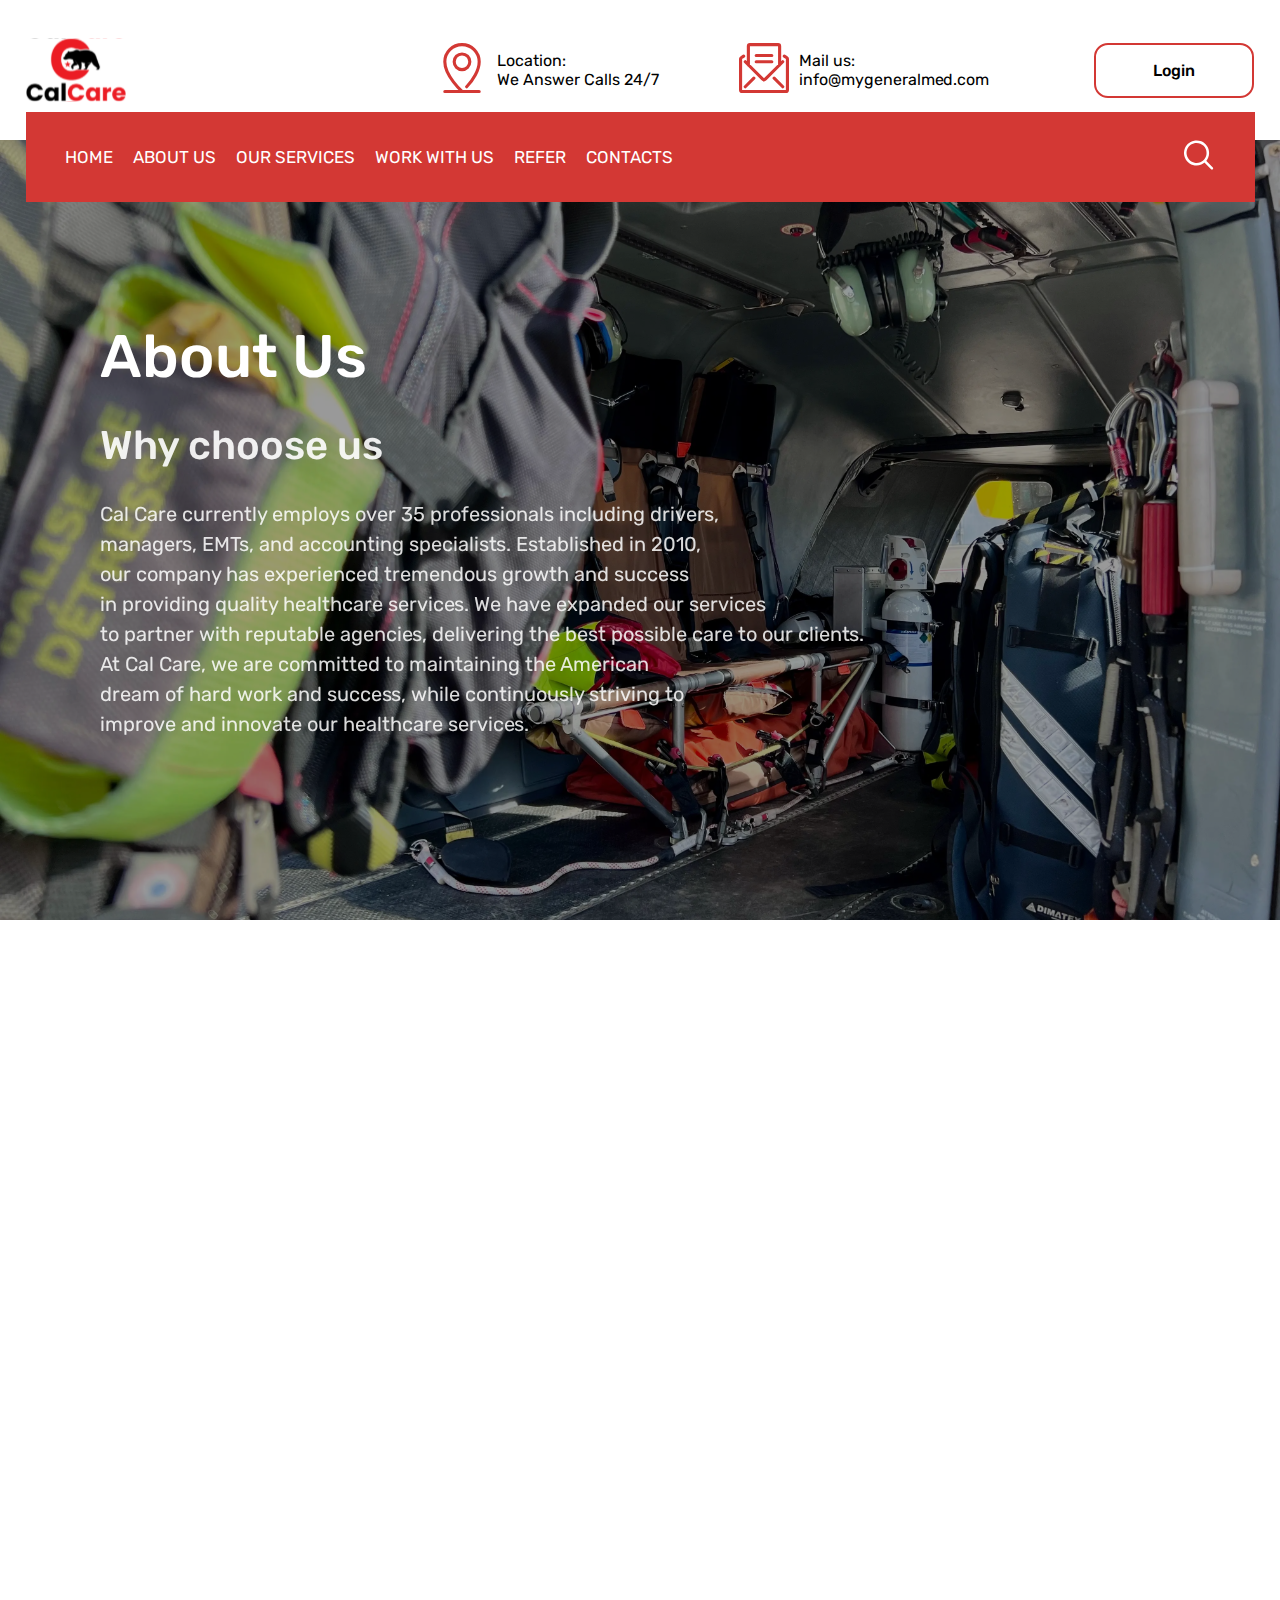
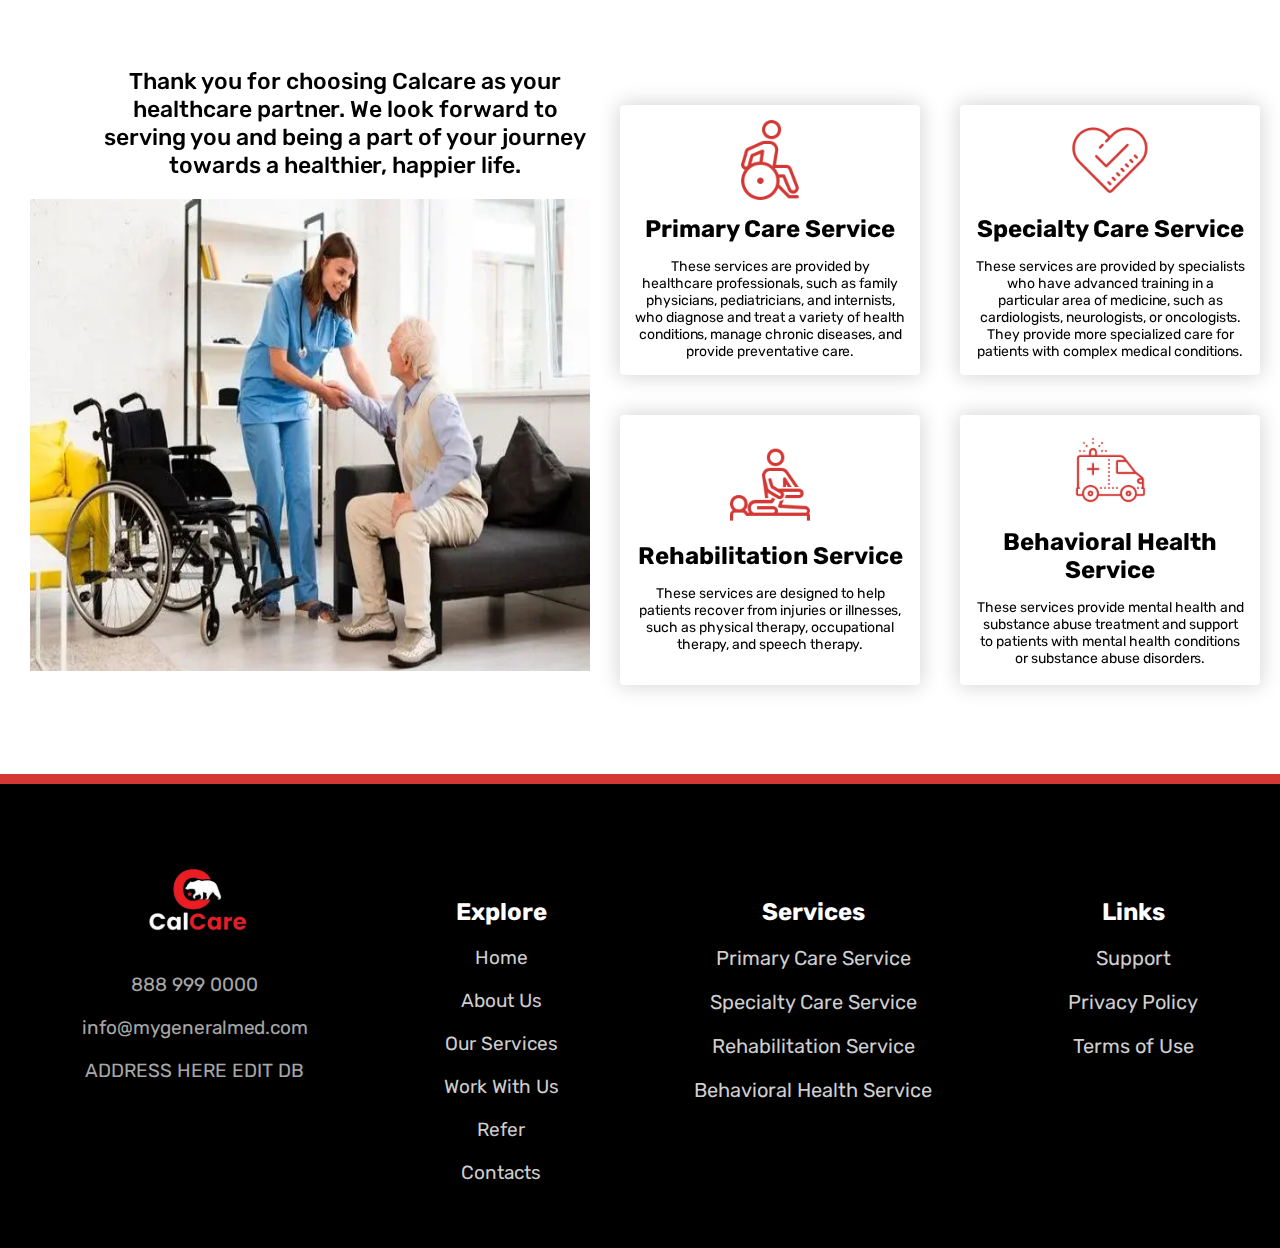
<file: about.html>
<!DOCTYPE html><html lang="en"><head><meta charSet="utf-8"/><meta name="viewport" content="width=device-width"/><meta name="next-head-count" content="2"/><meta name="theme-color" content="#D33834"/><link rel="icon" href="/images/logo.svg"/><link rel="apple-touch-icon" href="/images/logo.svg"/><link rel="apple-touch-icon-precomposed" href="/images/logo.svg"/><link rel="preload" href="/_next/static/css/dcd66bbfd3f740bb.css" as="style"/><link rel="stylesheet" href="/_next/static/css/dcd66bbfd3f740bb.css" data-n-g=""/><link rel="preload" href="/_next/static/css/d8a4d87c45852203.css" as="style"/><link rel="stylesheet" href="/_next/static/css/d8a4d87c45852203.css" data-n-p=""/><link rel="preload" href="/_next/static/css/6dca12737c761775.css" as="style"/><link rel="stylesheet" href="/_next/static/css/6dca12737c761775.css" data-n-p=""/><noscript data-n-css=""></noscript><script defer="" nomodule="" src="/_next/static/chunks/polyfills-c67a75d1b6f99dc8.js"></script><script src="/_next/static/chunks/webpack-43f35259c378ce42.js" defer=""></script><script src="/_next/static/chunks/framework-2c79e2a64abdb08b.js" defer=""></script><script src="/_next/static/chunks/main-83cebdb887f48834.js" defer=""></script><script src="/_next/static/chunks/pages/_app-0118130334e35c12.js" defer=""></script><script src="/_next/static/chunks/pages/about-09bbb1e1c70290c3.js" defer=""></script><script src="/_next/static/M3O7mr07iTET4VU4d-Olw/_buildManifest.js" defer=""></script><script src="/_next/static/M3O7mr07iTET4VU4d-Olw/_ssgManifest.js" defer=""></script></head><body><div id="__next"><header class="header_header__GSKJx"><div class="header_headerContent__W1QKW"><div class="header_headerLeft__3eSM_"><a href="/"><img alt="logo" loading="lazy" width="100" height="100" decoding="async" data-nimg="1" class="header_logo__d4jIK" style="color:transparent" src="/images/logo.svg"/></a></div><div class="header_headerRight__iOgCG"><div class="header_headerInfos__Y3u3a"><a class="header_headerInfo__pIJcy" href="/contact"><div><img alt="" loading="lazy" width="50" height="50" decoding="async" data-nimg="1" style="color:transparent" src="/images/locationIcon.svg"/></div><div class="header_infoText__ZSATt"><span>Location:</span><span>We Answer Calls 24/7</span></div></a><div></div><a class="header_headerInfo__pIJcy" href="mailto:info@mygeneralmed.com"><div><img alt="" loading="lazy" width="50" height="50" decoding="async" data-nimg="1" style="color:transparent" src="/images/letterIcon.svg"/></div><div class="header_infoText__ZSATt"><span>Mail us:</span><span>info@mygeneralmed.com</span></div></a></div><div class="header_headerButtons__oggIy"><button class="header_headerButton__yqlZO"><a target="_blank" href="http://dashboard.calcarela.com/login">Login</a></button></div></div></div><nav class="header_headerNav__TTOXz "><div class="header_headerNavigation__5JsIe"><div class="header_burgerMenuWrapper__zE8Hp"><span class="header_line__Eygao header_lineTop__jOsSL false"></span><span class="header_line__Eygao header_lineCenter__wefTf false"></span><span class="header_line__Eygao header_lineBottom__jcRpN false"></span></div><ul><li><a href="/">Home</a></li><li><a href="/about">About Us</a></li><li><a href="/services">Our Services</a></li><li><a href="/work">Work With Us</a></li><li><a href="/refer">Refer</a></li><li><a href="/contact">Contacts</a></li></ul></div><div class="header_burgerOpenWrapper__5Smv0 false"><div class="header_burgerOpenWrapperContent__xOtcV false"><nav><ul><li><a href="/">Home</a></li><li><a href="/about">About Us</a></li><li><a href="/services">Our Services</a></li><li><a href="/work">Work With Us</a></li><li><a href="/refer">Refer</a></li><li><a href="/contact">Contacts</a></li></ul></nav></div></div><div class="header_headerNavigationLeft__xz_7x"><div class="header_searchOpenBox__sCn2P false"><input type="text" placeholder="search.."/></div><div class="header_headerSearch__VuVkG"><div><img alt="" loading="lazy" width="40" height="40" decoding="async" data-nimg="1" class="header_img__FVdHT" style="color:transparent" src="/images/searchIcon.svg"/></div></div></div></nav></header><div><div class="About_about__QAT0a" data-aos="zoom-in"><section class="About_aboutMain__UiLR_"><div class="About_aboutInfoMain__ZAXir"><h1>About Us</h1><h2>Why choose us</h2><p>Cal Care currently employs over 35 professionals including drivers,<br/> managers, EMTs, and accounting specialists. Established in 2010, <br/> our company has experienced tremendous growth and success<br/> in providing quality healthcare services. We have expanded our services<br/> to partner with reputable agencies, delivering the best possible care to our clients.<br/>At Cal Care, we are committed to maintaining the American<br/> dream of hard work and success, while continuously striving to <br/> improve and innovate our healthcare services.</p></div></section><section class="About_companyInfo__8tNYM" data-aos="fade-right"><div class="About_companyInfoImg__6tGAJ"><img alt="team" loading="lazy" width="550" height="800" decoding="async" data-nimg="1" class="About_compImg__AjX8O" style="color:transparent" src="/images/ambulanceTeam.webp"/></div><div class="About_companyInfoText__EHObe"><h2>For years our company has provided <br/> quality medical transportation.</h2><p class="About_infoText1__NRZ_X">At CalCare, we are committed to providing safe and reliable transportation services to our members. As a company, we are growing fast and are eager to earn your business. We understand that medical transportation needs can vary greatly, which is why we strive to offer a comprehensive range of services to meet your needs. Whether you require ambulatory transportation, in-home care, or any other type of medical transportation service, we are here to help. Our goal is to provide a one-stop-shop for medical service providers, offering the convenience and peace of mind that comes with knowing that all your transportation needs are being taken care of by a single trusted provider. We look forward to the opportunity to earn your business and establish a long-lasting business relationship that will benefit both our organizations for many years to come. Sincerely,</p><p class="About_infoText3__3mydE">Director, Client Relations General Medical Transportation</p></div></section><section class="About_aboutBottomWrapper__RGA_j"><div class="About_aboutWrapperLeft__NiG2_"><div class="About_aboutLeftText__fOfjX"><p>Thank you for choosing Calcare as your healthcare partner. We look forward to serving you and being a part of your journey towards a healthier, happier life.</p></div><div class="About_aboutLeftImg__YGGGv"><img alt="about" loading="lazy" width="200" height="200" decoding="async" data-nimg="1" class="About_aboutImg__5vRrX" style="color:transparent" src="/images/aboutLeftImg.webp"/></div></div><div class="About_aboutWrapperRight__2XDEG"><div class="About_aboutItemsTop__zT8Vh"><div><a style="text-decoration:none;color:black" href="/services/1"><div class="About_aboutItems__0Q40o"><img alt="service" loading="lazy" width="80" height="80" decoding="async" data-nimg="1" style="color:transparent" src="/images/service1.svg"/><h2>Primary Care Service</h2><p>These services are provided by healthcare professionals, such as family physicians, pediatricians, and internists, who diagnose and treat a variety of health conditions, manage chronic diseases, and provide preventative care.
</p></div></a></div><div><a style="text-decoration:none;color:black" href="/services/2"><div class="About_aboutItems__0Q40o"><img alt="service" loading="lazy" width="80" height="80" decoding="async" data-nimg="1" style="color:transparent" src="/images/service2.svg"/><h2>Specialty Care Service</h2><p>These services are provided by specialists who have advanced training in a particular area of medicine, such as cardiologists, neurologists, or oncologists. They provide more specialized care for patients with complex medical conditions.</p></div></a></div></div><div class="About_aboutItemsBottom__Zz3Me"><div><a style="text-decoration:none;color:black" href="/services/3"><div class="About_aboutItems__0Q40o"><img alt="service" loading="lazy" width="80" height="80" decoding="async" data-nimg="1" style="color:transparent" src="/images/service3.svg"/><h2>Rehabilitation Service</h2><p>These services are designed to help patients recover from injuries or illnesses, such as physical therapy, occupational therapy, and speech therapy.
</p></div></a></div><div><a style="text-decoration:none;color:black" href="/services/4"><div class="About_aboutItems__0Q40o"><img alt="service" loading="lazy" width="80" height="80" decoding="async" data-nimg="1" style="color:transparent" src="/images/service4.svg"/><h2>Behavioral Health Service</h2><p>These services provide mental health and substance abuse treatment and support to patients with mental health conditions or substance abuse disorders.
</p></div></a></div></div></div></section></div></div><footer class="footer_footer__LV2HF"><ul class="footer_footerContent__04ekJ"><li class="footer_footerContentCol__TDYPs"><ul class="footer_footerInfo__Clb3o"><li><img alt="logo" loading="lazy" width="150" height="100" decoding="async" data-nimg="1" style="color:transparent" src="/images/logoWhite.svg"/></li><li>888 999 0000</li><li>info@mygeneralmed.com</li><li>ADDRESS HERE EDIT DB</li></ul></li><li class="footer_footerContentCol__TDYPs"><ul><li class="footer_footerContentTitle__iixpT">Explore</li><li><a class="footer_headerMenu__vUJs6" href="/">Home</a></li><li><a class="footer_headerMenu__vUJs6" href="/about">About Us</a></li><li><a class="footer_headerMenu__vUJs6" href="/services">Our Services</a></li><li><a class="footer_headerMenu__vUJs6" href="/work">Work With Us</a></li><li><a class="footer_headerMenu__vUJs6" href="/refer">Refer</a></li><li><a class="footer_headerMenu__vUJs6" href="/contact">Contacts</a></li></ul></li><li class="footer_footerContentCol__TDYPs"><ul><li class="footer_footerContentTitle__iixpT">Services</li><li><a href="/services/1">Primary Care Service</a></li><li><a href="/services/2">Specialty Care Service</a></li><li><a href="/services/3">Rehabilitation Service</a></li><li><a href="/services/4">Behavioral Health Service</a></li></ul></li><li class="footer_footerContentCol__TDYPs"><ul><li class="footer_footerContentTitle__iixpT">Links</li><li><a href="/contact">Support</a></li><li><a href="/privacy">Privacy Policy</a></li><li><a href="/terms">Terms of Use</a></li></ul></li></ul></footer></div><script id="__NEXT_DATA__" type="application/json">{"props":{"pageProps":{}},"page":"/about","query":{},"buildId":"M3O7mr07iTET4VU4d-Olw","nextExport":true,"autoExport":true,"isFallback":false,"scriptLoader":[]}</script></body></html>
</file>
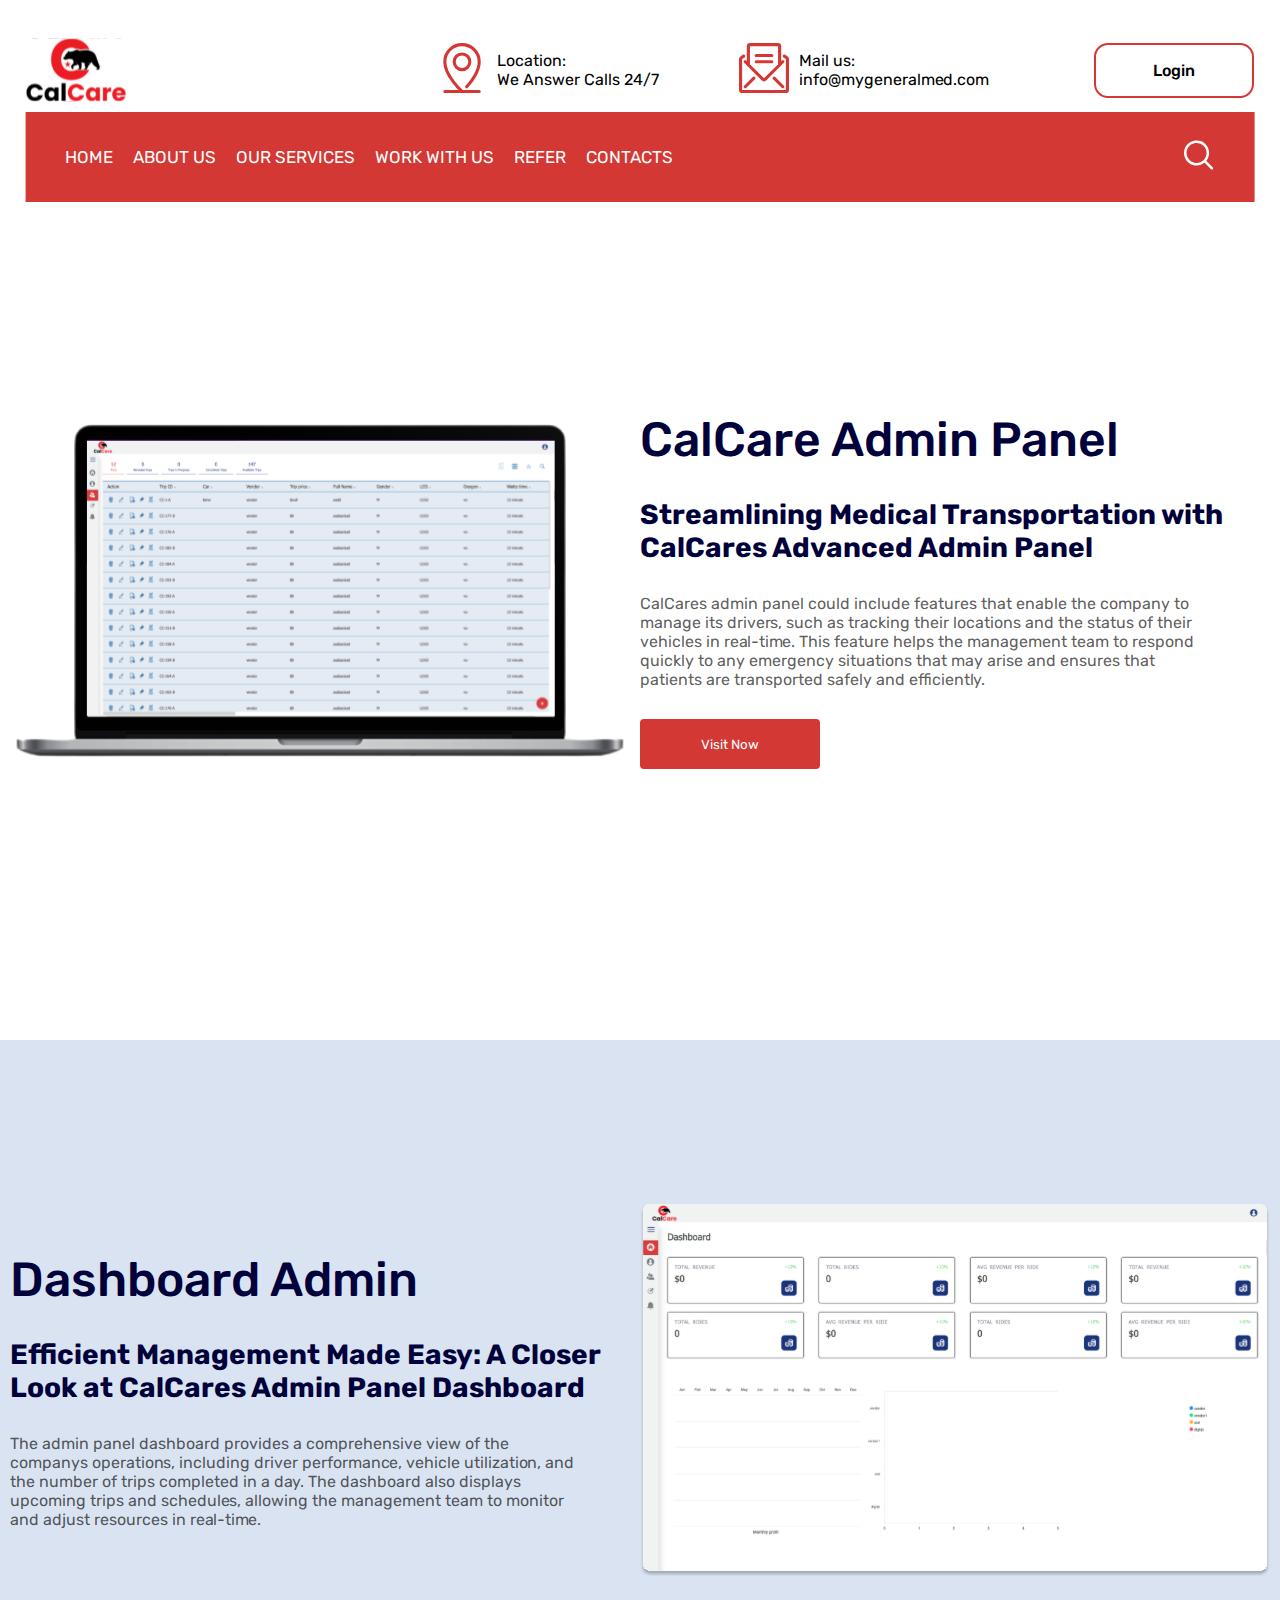
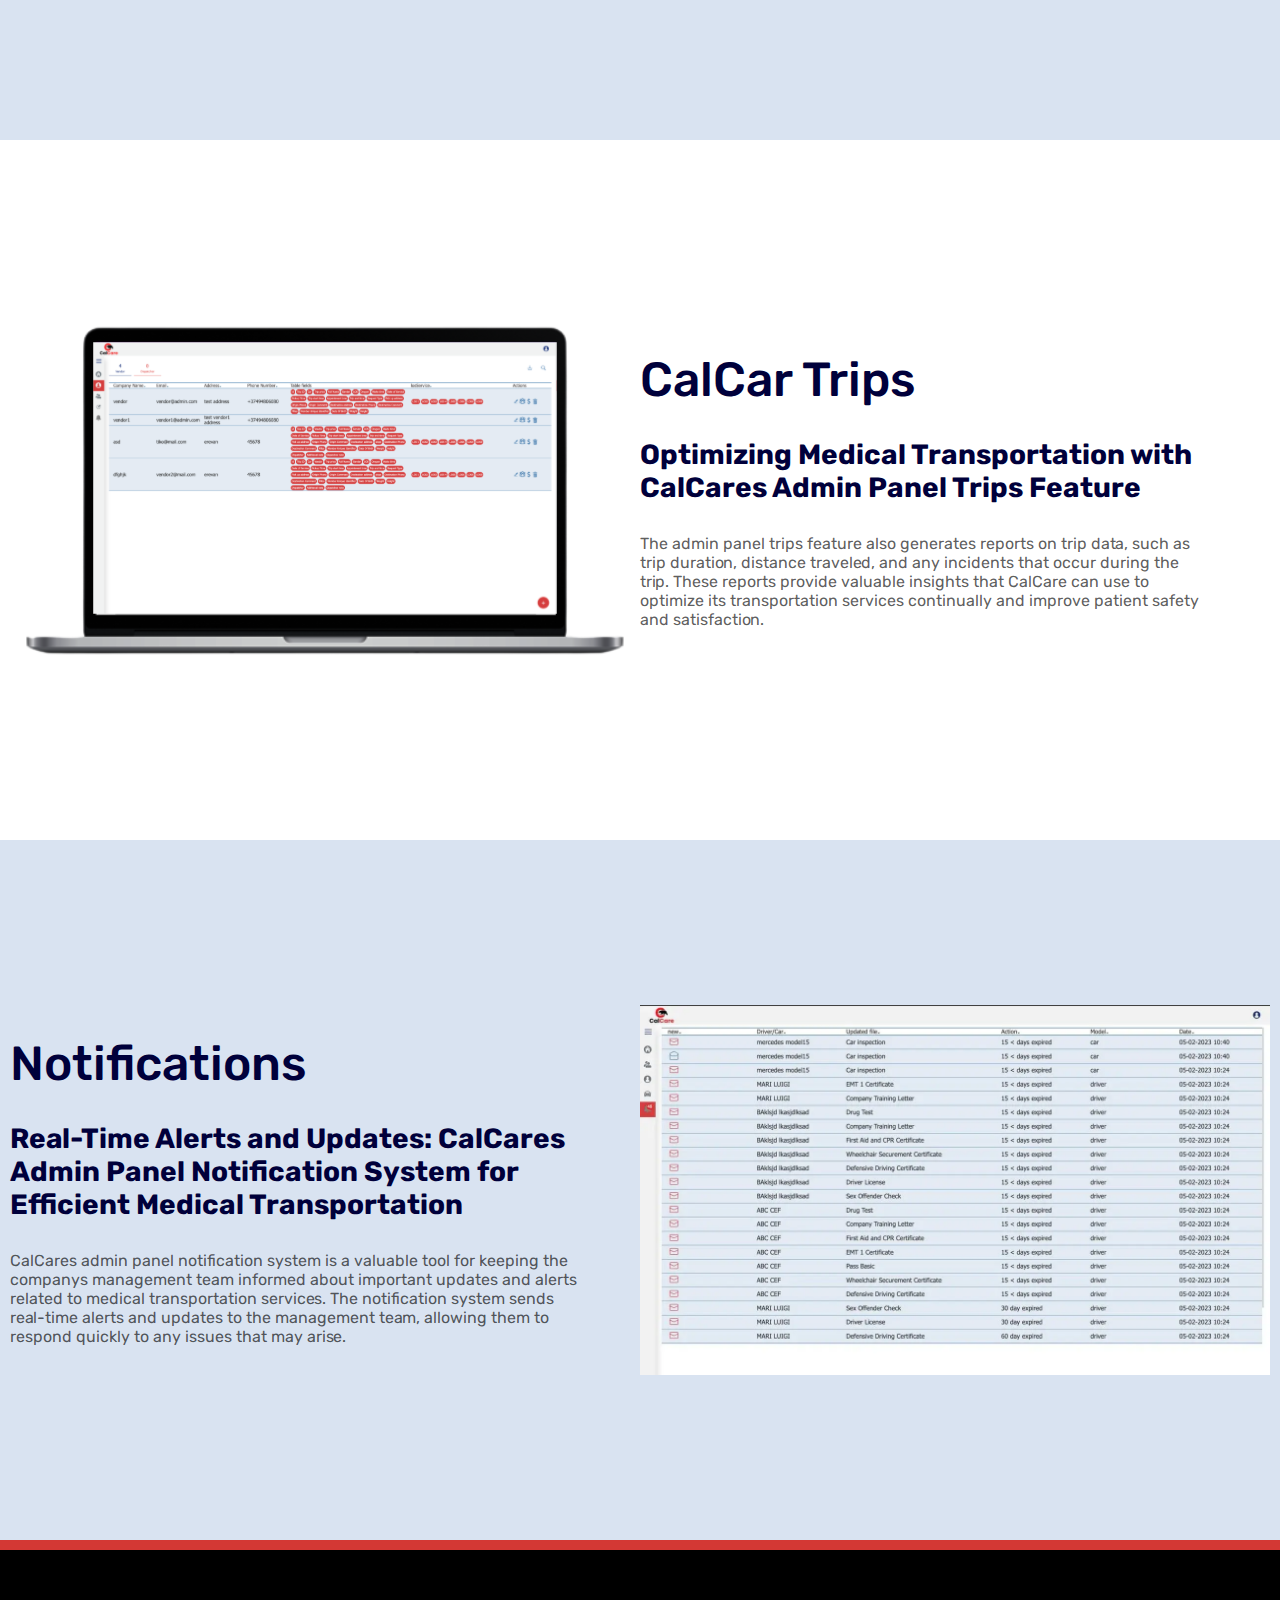
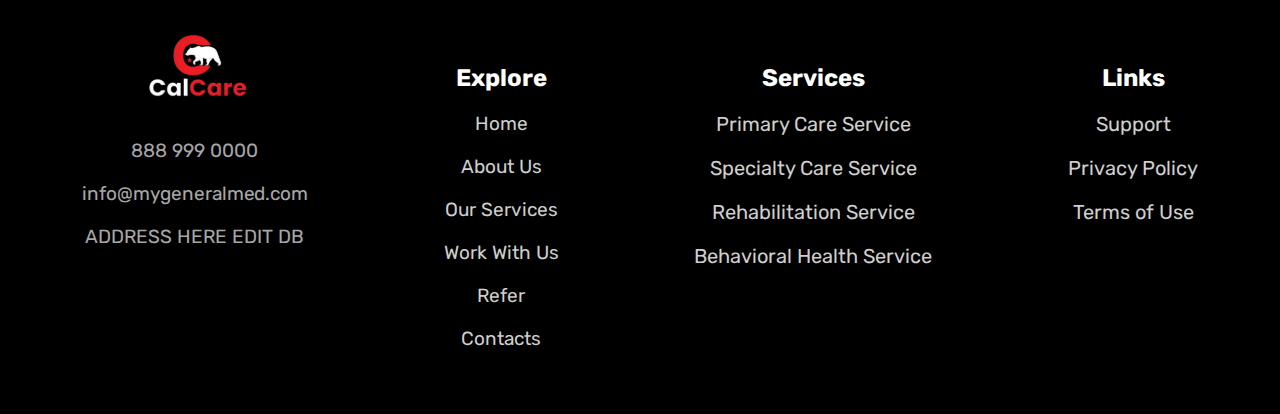
<file: adminPanel.html>
<!DOCTYPE html><html lang="en"><head><meta charSet="utf-8"/><meta name="viewport" content="width=device-width"/><meta name="next-head-count" content="2"/><meta name="theme-color" content="#D33834"/><link rel="icon" href="/images/logo.svg"/><link rel="apple-touch-icon" href="/images/logo.svg"/><link rel="apple-touch-icon-precomposed" href="/images/logo.svg"/><link rel="preload" href="/_next/static/css/dcd66bbfd3f740bb.css" as="style"/><link rel="stylesheet" href="/_next/static/css/dcd66bbfd3f740bb.css" data-n-g=""/><link rel="preload" href="/_next/static/css/4f509364126e5f08.css" as="style"/><link rel="stylesheet" href="/_next/static/css/4f509364126e5f08.css" data-n-p=""/><noscript data-n-css=""></noscript><script defer="" nomodule="" src="/_next/static/chunks/polyfills-c67a75d1b6f99dc8.js"></script><script src="/_next/static/chunks/webpack-43f35259c378ce42.js" defer=""></script><script src="/_next/static/chunks/framework-2c79e2a64abdb08b.js" defer=""></script><script src="/_next/static/chunks/main-83cebdb887f48834.js" defer=""></script><script src="/_next/static/chunks/pages/_app-0118130334e35c12.js" defer=""></script><script src="/_next/static/chunks/pages/adminPanel-f55178063a3ea544.js" defer=""></script><script src="/_next/static/M3O7mr07iTET4VU4d-Olw/_buildManifest.js" defer=""></script><script src="/_next/static/M3O7mr07iTET4VU4d-Olw/_ssgManifest.js" defer=""></script></head><body><div id="__next"><header class="header_header__GSKJx"><div class="header_headerContent__W1QKW"><div class="header_headerLeft__3eSM_"><a href="/"><img alt="logo" loading="lazy" width="100" height="100" decoding="async" data-nimg="1" class="header_logo__d4jIK" style="color:transparent" src="/images/logo.svg"/></a></div><div class="header_headerRight__iOgCG"><div class="header_headerInfos__Y3u3a"><a class="header_headerInfo__pIJcy" href="/contact"><div><img alt="" loading="lazy" width="50" height="50" decoding="async" data-nimg="1" style="color:transparent" src="/images/locationIcon.svg"/></div><div class="header_infoText__ZSATt"><span>Location:</span><span>We Answer Calls 24/7</span></div></a><div></div><a class="header_headerInfo__pIJcy" href="mailto:info@mygeneralmed.com"><div><img alt="" loading="lazy" width="50" height="50" decoding="async" data-nimg="1" style="color:transparent" src="/images/letterIcon.svg"/></div><div class="header_infoText__ZSATt"><span>Mail us:</span><span>info@mygeneralmed.com</span></div></a></div><div class="header_headerButtons__oggIy"><button class="header_headerButton__yqlZO"><a target="_blank" href="http://dashboard.calcarela.com/login">Login</a></button></div></div></div><nav class="header_headerNav__TTOXz "><div class="header_headerNavigation__5JsIe"><div class="header_burgerMenuWrapper__zE8Hp"><span class="header_line__Eygao header_lineTop__jOsSL false"></span><span class="header_line__Eygao header_lineCenter__wefTf false"></span><span class="header_line__Eygao header_lineBottom__jcRpN false"></span></div><ul><li><a href="/">Home</a></li><li><a href="/about">About Us</a></li><li><a href="/services">Our Services</a></li><li><a href="/work">Work With Us</a></li><li><a href="/refer">Refer</a></li><li><a href="/contact">Contacts</a></li></ul></div><div class="header_burgerOpenWrapper__5Smv0 false"><div class="header_burgerOpenWrapperContent__xOtcV false"><nav><ul><li><a href="/">Home</a></li><li><a href="/about">About Us</a></li><li><a href="/services">Our Services</a></li><li><a href="/work">Work With Us</a></li><li><a href="/refer">Refer</a></li><li><a href="/contact">Contacts</a></li></ul></nav></div></div><div class="header_headerNavigationLeft__xz_7x"><div class="header_searchOpenBox__sCn2P false"><input type="text" placeholder="search.."/></div><div class="header_headerSearch__VuVkG"><div><img alt="" loading="lazy" width="40" height="40" decoding="async" data-nimg="1" class="header_img__FVdHT" style="color:transparent" src="/images/searchIcon.svg"/></div></div></div></nav></header><div><div class="adminPanel_adminMain__cY9Bx"><div class="adminPanel_adminMainImg__cno1w"></div><div class="adminPanel_adminMainContent__BzbIh"><h1>CalCare Admin Panel</h1><h2>Streamlining Medical Transportation with <br/> CalCares Advanced Admin Panel</h2><p>CalCares admin panel could include features that enable the company to manage its drivers, such as tracking their locations and the status of their vehicles in real-time. This feature helps the management team to respond quickly to any emergency situations that may arise and ensures that patients are transported safely and efficiently.</p><button>Visit Now</button></div></div><div class="adminPanel_adminMain__cY9Bx adminPanel_adminMain2__YC0tX"><div class="adminPanel_adminMainContent__BzbIh adminPanel_adminMainContent2__6oKHc"><h1>Dashboard Admin</h1><h2>Efficient Management Made Easy: A Closer Look at CalCares Admin Panel Dashboard</h2><p>The admin panel dashboard provides a comprehensive view of the companys operations, including driver performance, vehicle utilization, and the number of trips completed in a day. The dashboard also displays upcoming trips and schedules, allowing the management team to monitor and adjust resources in real-time.</p></div><div class="adminPanel_adminMainImg__cno1w adminPanel_adminMainImg2__DuScK"></div></div><div class="adminPanel_adminMain__cY9Bx adminPanel_adminMain2__YC0tX adminPanel_adminMain3__dBXUy"><div class="adminPanel_adminMainContent__BzbIh adminPanel_adminMainContent2__6oKHc adminPanel_adminMainContent3__QfBgc"><h1>CalCar Trips</h1><h2>Optimizing Medical Transportation with CalCares Admin Panel Trips Feature</h2><p>The admin panel trips feature also generates reports on trip data, such as trip duration, distance traveled, and any incidents that occur during the trip. These reports provide valuable insights that CalCare can use to optimize its transportation services continually and improve patient safety and satisfaction.</p></div><div class="adminPanel_adminMainImg__cno1w adminPanel_adminMainImg2__DuScK adminPanel_adminMainImg3__X6k_d"></div></div><div class="adminPanel_adminMain__cY9Bx adminPanel_adminMain2__YC0tX"><div class="adminPanel_adminMainContent__BzbIh adminPanel_adminMainContent2__6oKHc"><h1>Notifications</h1><h2>Real-Time Alerts and Updates: CalCares Admin Panel Notification System for Efficient Medical Transportation</h2><p>CalCares admin panel notification system is a valuable tool for keeping the companys management team informed about important updates and alerts related to medical transportation services. The notification system sends real-time alerts and updates to the management team, allowing them to respond quickly to any issues that may arise.</p></div><div class="adminPanel_adminMainImg__cno1w adminPanel_adminMainImg2__DuScK adminPanel_adminMainImg4__4VkKi"></div></div></div><footer class="footer_footer__LV2HF"><ul class="footer_footerContent__04ekJ"><li class="footer_footerContentCol__TDYPs"><ul class="footer_footerInfo__Clb3o"><li><img alt="logo" loading="lazy" width="150" height="100" decoding="async" data-nimg="1" style="color:transparent" src="/images/logoWhite.svg"/></li><li>888 999 0000</li><li>info@mygeneralmed.com</li><li>ADDRESS HERE EDIT DB</li></ul></li><li class="footer_footerContentCol__TDYPs"><ul><li class="footer_footerContentTitle__iixpT">Explore</li><li><a class="footer_headerMenu__vUJs6" href="/">Home</a></li><li><a class="footer_headerMenu__vUJs6" href="/about">About Us</a></li><li><a class="footer_headerMenu__vUJs6" href="/services">Our Services</a></li><li><a class="footer_headerMenu__vUJs6" href="/work">Work With Us</a></li><li><a class="footer_headerMenu__vUJs6" href="/refer">Refer</a></li><li><a class="footer_headerMenu__vUJs6" href="/contact">Contacts</a></li></ul></li><li class="footer_footerContentCol__TDYPs"><ul><li class="footer_footerContentTitle__iixpT">Services</li><li><a href="/services/1">Primary Care Service</a></li><li><a href="/services/2">Specialty Care Service</a></li><li><a href="/services/3">Rehabilitation Service</a></li><li><a href="/services/4">Behavioral Health Service</a></li></ul></li><li class="footer_footerContentCol__TDYPs"><ul><li class="footer_footerContentTitle__iixpT">Links</li><li><a href="/contact">Support</a></li><li><a href="/privacy">Privacy Policy</a></li><li><a href="/terms">Terms of Use</a></li></ul></li></ul></footer></div><script id="__NEXT_DATA__" type="application/json">{"props":{"pageProps":{}},"page":"/adminPanel","query":{},"buildId":"M3O7mr07iTET4VU4d-Olw","nextExport":true,"autoExport":true,"isFallback":false,"scriptLoader":[]}</script></body></html>
</file>
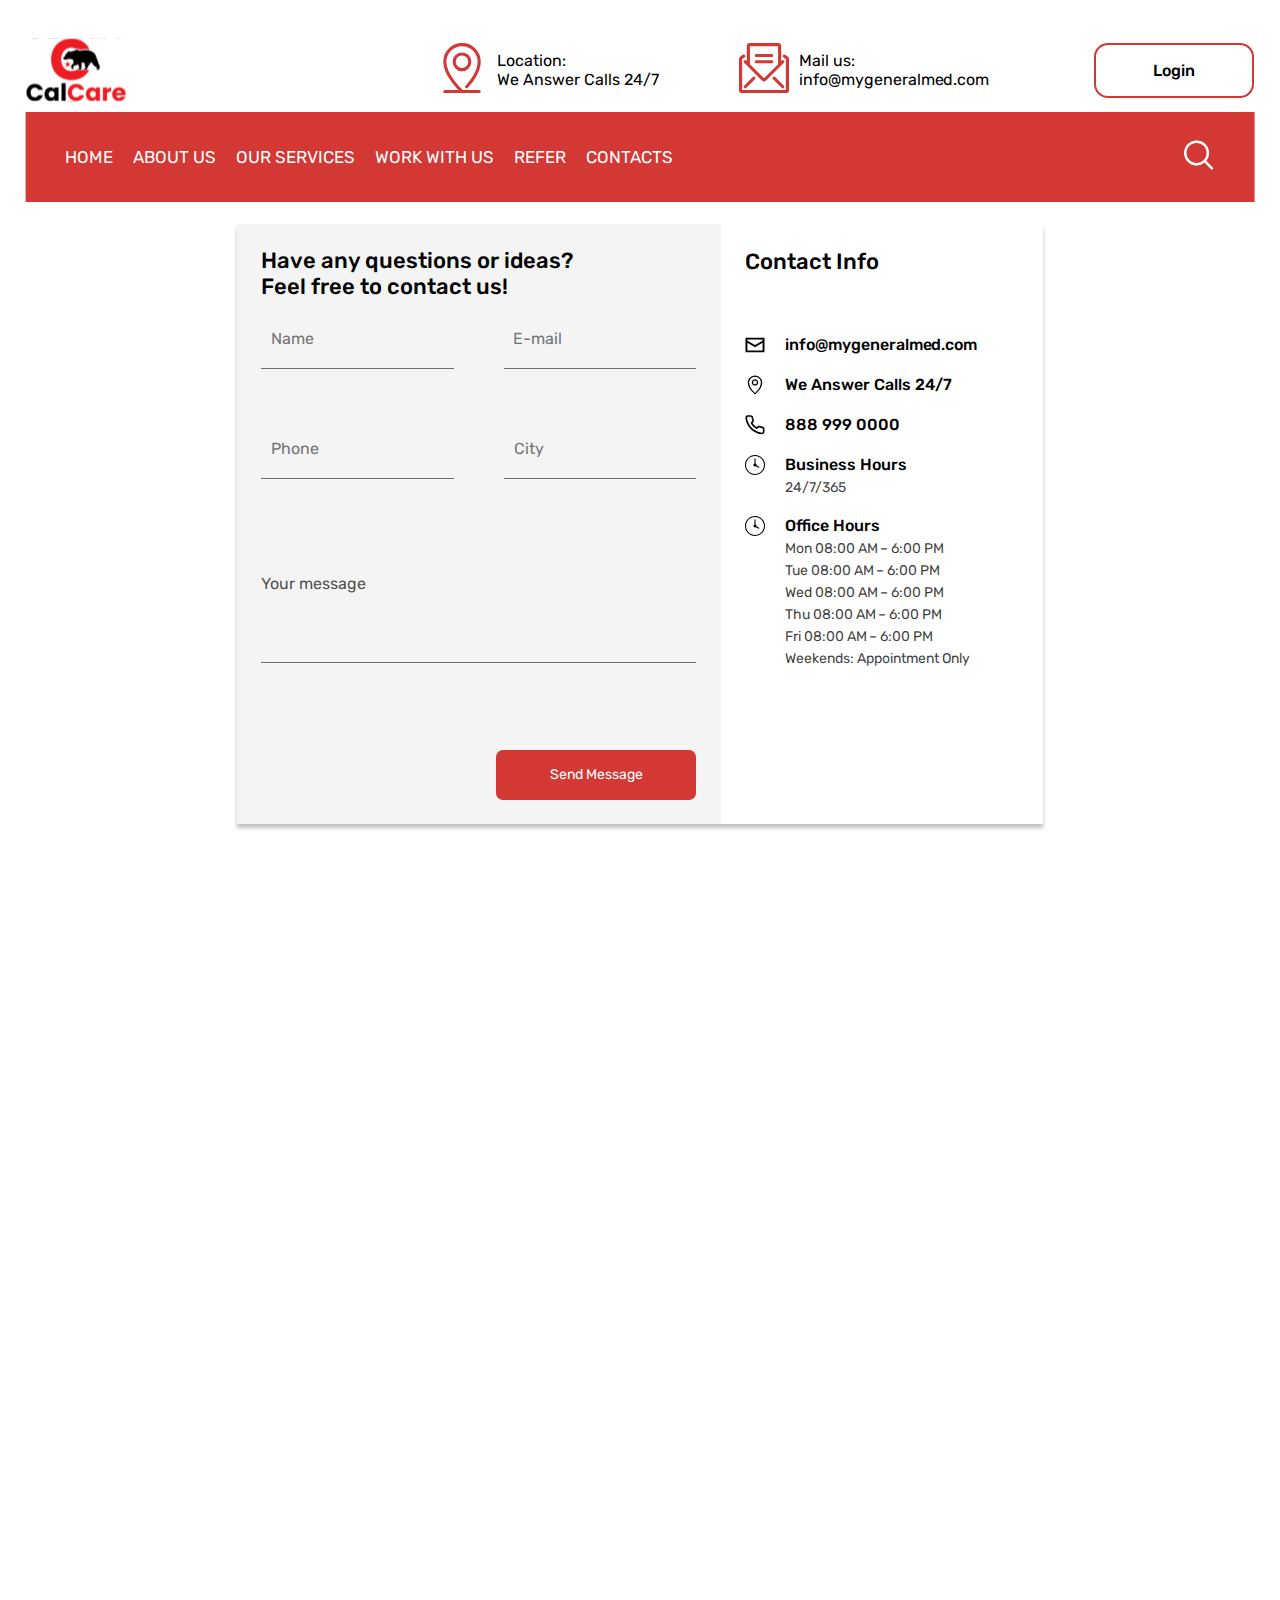
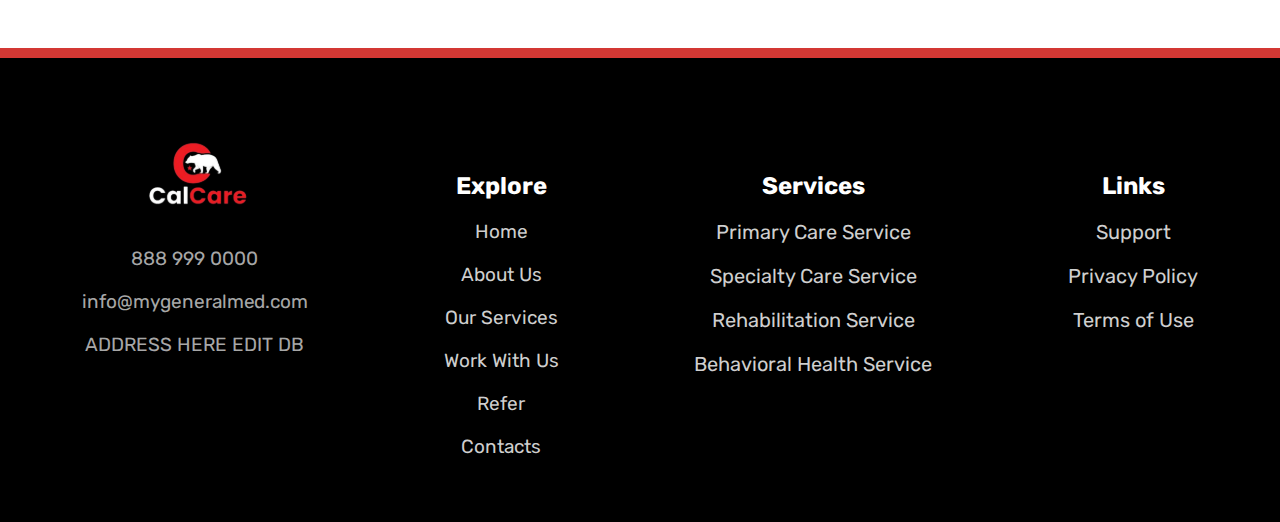
<file: contact.html>
<!DOCTYPE html><html lang="en"><head><meta charSet="utf-8"/><meta name="viewport" content="width=device-width"/><meta name="next-head-count" content="2"/><meta name="theme-color" content="#D33834"/><link rel="icon" href="/images/logo.svg"/><link rel="apple-touch-icon" href="/images/logo.svg"/><link rel="apple-touch-icon-precomposed" href="/images/logo.svg"/><link rel="preload" href="/_next/static/css/dcd66bbfd3f740bb.css" as="style"/><link rel="stylesheet" href="/_next/static/css/dcd66bbfd3f740bb.css" data-n-g=""/><link rel="preload" href="/_next/static/css/32c3fff2b3f846be.css" as="style"/><link rel="stylesheet" href="/_next/static/css/32c3fff2b3f846be.css" data-n-p=""/><noscript data-n-css=""></noscript><script defer="" nomodule="" src="/_next/static/chunks/polyfills-c67a75d1b6f99dc8.js"></script><script src="/_next/static/chunks/webpack-43f35259c378ce42.js" defer=""></script><script src="/_next/static/chunks/framework-2c79e2a64abdb08b.js" defer=""></script><script src="/_next/static/chunks/main-83cebdb887f48834.js" defer=""></script><script src="/_next/static/chunks/pages/_app-0118130334e35c12.js" defer=""></script><script src="/_next/static/chunks/pages/contact-e3ffd5656f1ec51b.js" defer=""></script><script src="/_next/static/M3O7mr07iTET4VU4d-Olw/_buildManifest.js" defer=""></script><script src="/_next/static/M3O7mr07iTET4VU4d-Olw/_ssgManifest.js" defer=""></script></head><body><div id="__next"><header class="header_header__GSKJx"><div class="header_headerContent__W1QKW"><div class="header_headerLeft__3eSM_"><a href="/"><img alt="logo" loading="lazy" width="100" height="100" decoding="async" data-nimg="1" class="header_logo__d4jIK" style="color:transparent" src="/images/logo.svg"/></a></div><div class="header_headerRight__iOgCG"><div class="header_headerInfos__Y3u3a"><a class="header_headerInfo__pIJcy" href="/contact"><div><img alt="" loading="lazy" width="50" height="50" decoding="async" data-nimg="1" style="color:transparent" src="/images/locationIcon.svg"/></div><div class="header_infoText__ZSATt"><span>Location:</span><span>We Answer Calls 24/7</span></div></a><div></div><a class="header_headerInfo__pIJcy" href="mailto:info@mygeneralmed.com"><div><img alt="" loading="lazy" width="50" height="50" decoding="async" data-nimg="1" style="color:transparent" src="/images/letterIcon.svg"/></div><div class="header_infoText__ZSATt"><span>Mail us:</span><span>info@mygeneralmed.com</span></div></a></div><div class="header_headerButtons__oggIy"><button class="header_headerButton__yqlZO"><a target="_blank" href="http://dashboard.calcarela.com/login">Login</a></button></div></div></div><nav class="header_headerNav__TTOXz "><div class="header_headerNavigation__5JsIe"><div class="header_burgerMenuWrapper__zE8Hp"><span class="header_line__Eygao header_lineTop__jOsSL false"></span><span class="header_line__Eygao header_lineCenter__wefTf false"></span><span class="header_line__Eygao header_lineBottom__jcRpN false"></span></div><ul><li><a href="/">Home</a></li><li><a href="/about">About Us</a></li><li><a href="/services">Our Services</a></li><li><a href="/work">Work With Us</a></li><li><a href="/refer">Refer</a></li><li><a href="/contact">Contacts</a></li></ul></div><div class="header_burgerOpenWrapper__5Smv0 false"><div class="header_burgerOpenWrapperContent__xOtcV false"><nav><ul><li><a href="/">Home</a></li><li><a href="/about">About Us</a></li><li><a href="/services">Our Services</a></li><li><a href="/work">Work With Us</a></li><li><a href="/refer">Refer</a></li><li><a href="/contact">Contacts</a></li></ul></nav></div></div><div class="header_headerNavigationLeft__xz_7x"><div class="header_searchOpenBox__sCn2P false"><input type="text" placeholder="search.."/></div><div class="header_headerSearch__VuVkG"><div><img alt="" loading="lazy" width="40" height="40" decoding="async" data-nimg="1" class="header_img__FVdHT" style="color:transparent" src="/images/searchIcon.svg"/></div></div></div></nav></header><div><div class="Contact_contact__xI6wR"><div class="Contact_contactUs__1_joN"><div class="Contact_contactContent__rQiq3"><div class="Contact_formWrapper__99j6Z"><h2>Have any questions or ideas? <br/> Feel free to contact us!</h2><form class="Contact_form__Hij9t"><div class="Contact_formDetails__Ftz6C"><div class="input_inputWrapper__Hc7oy"><input class="input_input__uGeT_" type="text" inputMode="text" placeholder="Name"/></div><div class="input_inputWrapper__Hc7oy"><input class="input_input__uGeT_" type="email" inputMode="text" placeholder="E-mail"/></div><div class="input_inputWrapper__Hc7oy"><input class="input_input__uGeT_" type="tel" inputMode="tel" placeholder="Phone"/></div><div class="input_inputWrapper__Hc7oy"><input class="input_input__uGeT_" type="text" inputMode="text" placeholder="City"/></div></div><div class="Contact_formComment__g6cM_"><label for="comment">Your message</label><textarea id="comment"></textarea></div><button class="Contact_sendButton__dyJPu">Send Message</button></form></div><div class="Contact_info__7auTq"><h2>Contact Info</h2><div class="Contact_infoContent__QSo2Y"><ul class="Contact_infoOffline__18001"><li><svg width="16" height="20" viewBox="0 0 20 16" fill="none" xmlns="http://www.w3.org/2000/svg"><path d="M19.5 0.726166H0.5V15.2773H19.5V0.726166ZM17.6 13.4738H2.4V5.82382L10 10.1445L17.6 5.82382V13.4738ZM17.6 3.72499L10 8.0457L2.4 3.72499V2.52617H17.6V3.72499Z" fill="black"></path></svg><span class="Contact_infoTitile__1Nb6Z">info@mygeneralmed.com</span></li><li><svg width="18" height="23" viewBox="0 0 18 23" fill="none" xmlns="http://www.w3.org/2000/svg"><path d="M8.83608 21.7221L8.83609 21.7221L8.83223 21.7192L8.83222 21.7192L8.83208 21.7191L8.83165 21.7187L8.82843 21.7163L8.81377 21.7052C8.80041 21.6949 8.77996 21.6792 8.75288 21.658C8.69871 21.6157 8.61808 21.5517 8.51475 21.467C8.30805 21.2977 8.01081 21.0459 7.65322 20.7193C6.93742 20.0658 5.98306 19.1159 5.02964 17.9323C3.11403 15.5542 1.24815 12.2897 1.24815 8.62148C1.24816 4.55949 4.70583 1.21594 8.99742 1.21594C13.2894 1.21594 16.7522 4.55992 16.7522 8.62149C16.7522 12.2897 14.8863 15.5541 12.9707 17.9323C12.0173 19.1159 11.0629 20.0658 10.3472 20.7193C9.98956 21.0459 9.69232 21.2977 9.48562 21.467C9.38229 21.5517 9.30165 21.6157 9.24749 21.658C9.23409 21.6685 9.22231 21.6776 9.21221 21.6854L9.16872 21.7187L9.16815 21.7192L9.16813 21.7192L9.16429 21.7221C9.12016 21.7558 9.06236 21.7762 9.00018 21.7762C8.93801 21.7762 8.8802 21.7558 8.83608 21.7221ZM8.68661 20.9094L9.00299 21.1679L9.31934 20.9094C9.74313 20.5631 11.4655 19.1268 13.0851 16.9731C14.6999 14.8256 16.2519 11.9128 16.2518 8.62148C16.2518 4.74388 12.9895 1.6538 8.99742 1.6538C5.00474 1.6538 1.74852 4.7444 1.74852 8.62148C1.74852 11.9142 3.30297 14.828 4.9197 16.9755C6.54116 19.1293 8.26496 20.565 8.68661 20.9094Z" fill="black" stroke="black"></path><path d="M8.99741 5.02948C6.93523 5.02948 5.24927 6.64521 5.24926 8.62146C5.24925 10.5977 6.93522 12.2187 8.99741 12.2187C11.0596 12.2187 12.7511 10.5977 12.7511 8.62146C12.7511 6.64521 11.0596 5.02948 8.99741 5.02948ZM8.99741 6.46733C10.2489 6.46733 11.2507 7.42208 11.2507 8.62146C11.2507 9.82084 10.2489 10.7809 8.99741 10.7809C7.74588 10.7809 6.74962 9.82084 6.74963 8.62146C6.74963 7.42208 7.74589 6.46733 8.99741 6.46733Z" fill="black"></path></svg><span class="Contact_infoTitile__1Nb6Z">We Answer Calls 24/7</span></li><li><svg width="16" height="16" viewBox="0 0 16 16" fill="none" xmlns="http://www.w3.org/2000/svg"><path d="M13.5738 15.4537H13.3726C11.1053 15.2071 8.92697 14.434 7.01133 13.1962C5.23174 12.0628 3.72079 10.5549 2.58383 8.77749C1.34322 6.85686 0.570033 4.67219 0.326328 2.39874C0.298468 2.12758 0.325978 1.85358 0.407205 1.59337C0.488422 1.33316 0.621658 1.09216 0.798828 0.884994C0.971151 0.675055 1.18385 0.501831 1.42433 0.375578C1.66481 0.249333 1.92817 0.172621 2.19883 0.149994H4.47383C4.96656 0.150493 5.44287 0.327155 5.81674 0.648079C6.19062 0.969003 6.43742 1.41304 6.51258 1.89999C6.5957 2.52551 6.75128 3.13923 6.97633 3.72874C7.11318 4.0992 7.14144 4.50105 7.05779 4.88702C6.97405 5.27298 6.7819 5.62702 6.50383 5.90749L5.97008 6.44124C6.81043 7.76791 7.93769 8.88922 9.26883 9.72249L9.80258 9.19749C10.083 8.91941 10.4371 8.72726 10.8231 8.64352C11.2091 8.55987 11.6109 8.58814 11.9813 8.72499C12.5715 8.94794 13.185 9.10351 13.8101 9.18874C14.3053 9.2632 14.7564 9.51581 15.0787 9.89924C15.4008 10.2827 15.5721 10.7706 15.5601 11.2712V13.3712C15.5601 13.9174 15.3437 14.4414 14.9583 14.8284C14.573 15.2154 14.05 15.434 13.5038 15.4362L13.5738 15.4537ZM4.47383 1.45374H2.38258C2.2799 1.46053 2.17966 1.48807 2.08792 1.53469C1.99618 1.58131 1.91485 1.64605 1.84883 1.72499C1.78459 1.79894 1.73595 1.88513 1.70588 1.97836C1.67581 2.07159 1.6649 2.16994 1.67383 2.26749C1.88601 4.32968 2.57825 6.31349 3.69508 8.05999C4.72464 9.67585 6.09548 11.0467 7.71133 12.0762C9.45897 13.2048 11.445 13.9118 13.5126 14.1412C13.6201 14.1473 13.7277 14.131 13.8286 14.0934C13.9295 14.0557 14.0216 13.9975 14.0988 13.9225C14.2381 13.7797 14.3166 13.5883 14.3176 13.3887V11.2975C14.3215 11.1134 14.2578 10.9342 14.1385 10.7938C14.0191 10.6536 13.8524 10.5619 13.6701 10.5362C12.9472 10.439 12.2372 10.263 11.5526 10.0112C11.4177 9.96084 11.2714 9.94964 11.1304 9.97912C10.9894 10.0085 10.8598 10.0773 10.7563 10.1775L9.88133 11.0525C9.77887 11.1524 9.64683 11.2166 9.50499 11.2355C9.36307 11.2544 9.21895 11.227 9.09383 11.1575C7.22675 10.1024 5.6813 8.56005 4.62258 6.69499C4.55011 6.57074 4.5211 6.42584 4.54011 6.28321C4.55912 6.14067 4.62508 6.00844 4.72758 5.90749L5.60258 5.03249C5.70292 4.93101 5.77195 4.80281 5.80143 4.66317C5.83091 4.52354 5.8196 4.37837 5.76883 4.24499C5.51612 3.56073 5.34005 2.85056 5.24383 2.12749C5.22212 1.93961 5.13124 1.76652 4.9889 1.64197C4.84655 1.51742 4.66294 1.45032 4.47383 1.45374Z" fill="black"></path></svg><div class="Contact_infoSub__S0WCz"><span class="Contact_infoTitile__1Nb6Z">888 999 0000</span></div></li><li><svg width="18" height="18" viewBox="0 0 18 18" fill="none" xmlns="http://www.w3.org/2000/svg"><path fill-rule="evenodd" clip-rule="evenodd" d="M10.3837 9.32518L12.6939 10.659C12.9194 10.7892 12.9924 11.085 12.8654 11.305C12.7346 11.5315 12.4523 11.6134 12.2202 11.4794L9.87085 10.123C9.63031 10.3098 9.32814 10.4211 9 10.4211C8.21517 10.4211 7.57895 9.78483 7.57895 9C7.57895 8.38127 7.97438 7.85489 8.52632 7.65981V3.31903C8.52632 3.05563 8.74604 2.84211 9 2.84211C9.26161 2.84211 9.47368 3.06275 9.47368 3.31903V7.65981C10.0256 7.85489 10.4211 8.38127 10.4211 9C10.4211 9.11188 10.4081 9.22075 10.3837 9.32518ZM9 18C13.9706 18 18 13.9706 18 9C18 4.02944 13.9706 0 9 0C4.02944 0 0 4.02944 0 9C0 13.9706 4.02944 18 9 18ZM9 17.0526C13.4473 17.0526 17.0526 13.4473 17.0526 9C17.0526 4.55265 13.4473 0.947368 9 0.947368C4.55265 0.947368 0.947368 4.55265 0.947368 9C0.947368 13.4473 4.55265 17.0526 9 17.0526Z" fill="black"></path></svg><div class="Contact_infoSub__S0WCz"><span class="Contact_infoTitile__1Nb6Z">Business Hours</span><span>24/7/365</span></div></li><li><svg width="18" height="18" viewBox="0 0 18 18" fill="none" xmlns="http://www.w3.org/2000/svg"><path fill-rule="evenodd" clip-rule="evenodd" d="M10.3837 9.32518L12.6939 10.659C12.9194 10.7892 12.9924 11.085 12.8654 11.305C12.7346 11.5315 12.4523 11.6134 12.2202 11.4794L9.87085 10.123C9.63031 10.3098 9.32814 10.4211 9 10.4211C8.21517 10.4211 7.57895 9.78483 7.57895 9C7.57895 8.38127 7.97438 7.85489 8.52632 7.65981V3.31903C8.52632 3.05563 8.74604 2.84211 9 2.84211C9.26161 2.84211 9.47368 3.06275 9.47368 3.31903V7.65981C10.0256 7.85489 10.4211 8.38127 10.4211 9C10.4211 9.11188 10.4081 9.22075 10.3837 9.32518ZM9 18C13.9706 18 18 13.9706 18 9C18 4.02944 13.9706 0 9 0C4.02944 0 0 4.02944 0 9C0 13.9706 4.02944 18 9 18ZM9 17.0526C13.4473 17.0526 17.0526 13.4473 17.0526 9C17.0526 4.55265 13.4473 0.947368 9 0.947368C4.55265 0.947368 0.947368 4.55265 0.947368 9C0.947368 13.4473 4.55265 17.0526 9 17.0526Z" fill="black"></path></svg><div class="Contact_infoSub__S0WCz"><span class="Contact_infoTitile__1Nb6Z">Office Hours</span><span>Mon 08:00 AM – 6:00 PM</span><span>Tue 08:00 AM – 6:00 PM</span><span>Wed 08:00 AM – 6:00 PM</span><span>Thu 08:00 AM – 6:00 PM</span><span>Fri 08:00 AM – 6:00 PM</span><span>Weekends: Appointment Only</span></div></li></ul></div></div></div></div><div class="Contact_mapWrapper__V6aNs"><iframe src="https://www.google.com/maps/embed?pb=!1m18!1m12!1m3!1d13650.314004079079!2d44.52395028493062!3d40.18495401592037!2m3!1f0!2f0!3f0!3m2!1i1024!2i768!4f13.1!3m3!1m2!1s0x406abd218c0499f7%3A0x54165e8b3d0b54c3!2z0JrQsNGB0LrQsNC0!5e0!3m2!1sru!2sam!4v1681743418142!5m2!1sru!2sam" width="-6" height="-141" style="border:none" referrerPolicy="no-referrer-when-downgrade"></iframe></div></div></div><footer class="footer_footer__LV2HF"><ul class="footer_footerContent__04ekJ"><li class="footer_footerContentCol__TDYPs"><ul class="footer_footerInfo__Clb3o"><li><img alt="logo" loading="lazy" width="150" height="100" decoding="async" data-nimg="1" style="color:transparent" src="/images/logoWhite.svg"/></li><li>888 999 0000</li><li>info@mygeneralmed.com</li><li>ADDRESS HERE EDIT DB</li></ul></li><li class="footer_footerContentCol__TDYPs"><ul><li class="footer_footerContentTitle__iixpT">Explore</li><li><a class="footer_headerMenu__vUJs6" href="/">Home</a></li><li><a class="footer_headerMenu__vUJs6" href="/about">About Us</a></li><li><a class="footer_headerMenu__vUJs6" href="/services">Our Services</a></li><li><a class="footer_headerMenu__vUJs6" href="/work">Work With Us</a></li><li><a class="footer_headerMenu__vUJs6" href="/refer">Refer</a></li><li><a class="footer_headerMenu__vUJs6" href="/contact">Contacts</a></li></ul></li><li class="footer_footerContentCol__TDYPs"><ul><li class="footer_footerContentTitle__iixpT">Services</li><li><a href="/services/1">Primary Care Service</a></li><li><a href="/services/2">Specialty Care Service</a></li><li><a href="/services/3">Rehabilitation Service</a></li><li><a href="/services/4">Behavioral Health Service</a></li></ul></li><li class="footer_footerContentCol__TDYPs"><ul><li class="footer_footerContentTitle__iixpT">Links</li><li><a href="/contact">Support</a></li><li><a href="/privacy">Privacy Policy</a></li><li><a href="/terms">Terms of Use</a></li></ul></li></ul></footer></div><script id="__NEXT_DATA__" type="application/json">{"props":{"pageProps":{}},"page":"/contact","query":{},"buildId":"M3O7mr07iTET4VU4d-Olw","nextExport":true,"autoExport":true,"isFallback":false,"scriptLoader":[]}</script></body></html>
</file>
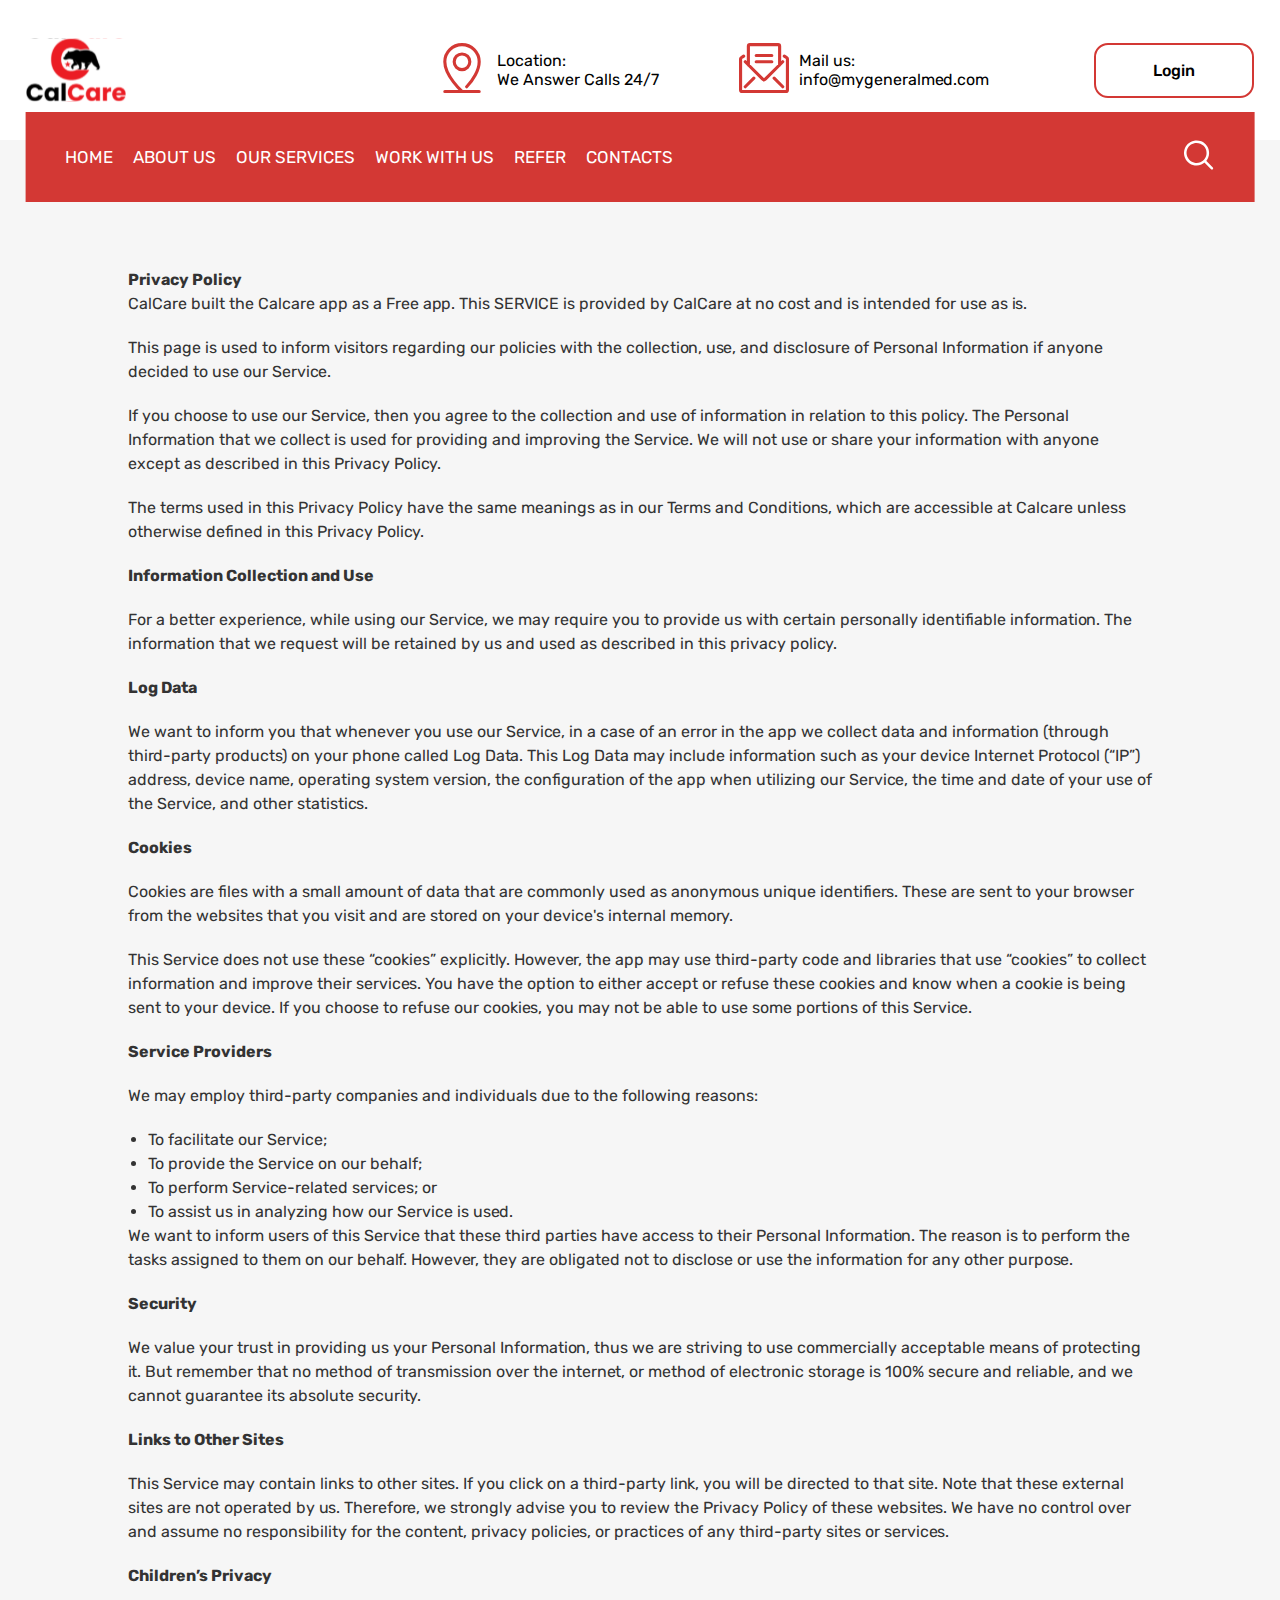
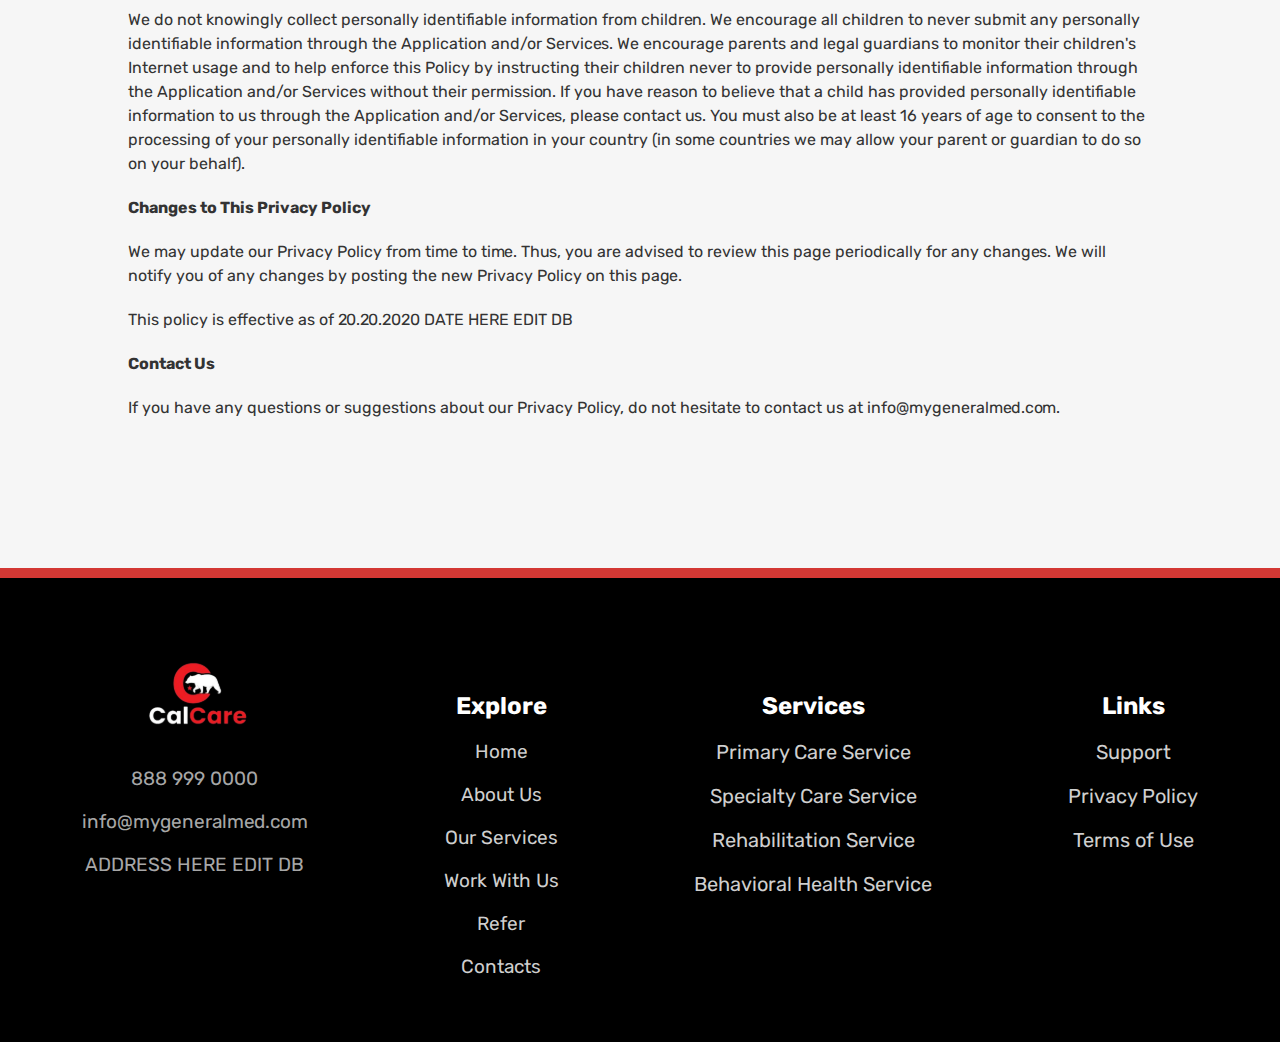
<file: privacy.html>
<!DOCTYPE html><html lang="en"><head><meta charSet="utf-8"/><meta name="viewport" content="width=device-width"/><meta name="next-head-count" content="2"/><meta name="theme-color" content="#D33834"/><link rel="icon" href="/images/logo.svg"/><link rel="apple-touch-icon" href="/images/logo.svg"/><link rel="apple-touch-icon-precomposed" href="/images/logo.svg"/><link rel="preload" href="/_next/static/css/dcd66bbfd3f740bb.css" as="style"/><link rel="stylesheet" href="/_next/static/css/dcd66bbfd3f740bb.css" data-n-g=""/><link rel="preload" href="/_next/static/css/11b8ce7ed1562d39.css" as="style"/><link rel="stylesheet" href="/_next/static/css/11b8ce7ed1562d39.css" data-n-p=""/><noscript data-n-css=""></noscript><script defer="" nomodule="" src="/_next/static/chunks/polyfills-c67a75d1b6f99dc8.js"></script><script src="/_next/static/chunks/webpack-43f35259c378ce42.js" defer=""></script><script src="/_next/static/chunks/framework-2c79e2a64abdb08b.js" defer=""></script><script src="/_next/static/chunks/main-83cebdb887f48834.js" defer=""></script><script src="/_next/static/chunks/pages/_app-0118130334e35c12.js" defer=""></script><script src="/_next/static/chunks/pages/privacy-5cbeec90e4d211c6.js" defer=""></script><script src="/_next/static/M3O7mr07iTET4VU4d-Olw/_buildManifest.js" defer=""></script><script src="/_next/static/M3O7mr07iTET4VU4d-Olw/_ssgManifest.js" defer=""></script></head><body><div id="__next"><header class="header_header__GSKJx"><div class="header_headerContent__W1QKW"><div class="header_headerLeft__3eSM_"><a href="/"><img alt="logo" loading="lazy" width="100" height="100" decoding="async" data-nimg="1" class="header_logo__d4jIK" style="color:transparent" src="/images/logo.svg"/></a></div><div class="header_headerRight__iOgCG"><div class="header_headerInfos__Y3u3a"><a class="header_headerInfo__pIJcy" href="/contact"><div><img alt="" loading="lazy" width="50" height="50" decoding="async" data-nimg="1" style="color:transparent" src="/images/locationIcon.svg"/></div><div class="header_infoText__ZSATt"><span>Location:</span><span>We Answer Calls 24/7</span></div></a><div></div><a class="header_headerInfo__pIJcy" href="mailto:info@mygeneralmed.com"><div><img alt="" loading="lazy" width="50" height="50" decoding="async" data-nimg="1" style="color:transparent" src="/images/letterIcon.svg"/></div><div class="header_infoText__ZSATt"><span>Mail us:</span><span>info@mygeneralmed.com</span></div></a></div><div class="header_headerButtons__oggIy"><button class="header_headerButton__yqlZO"><a target="_blank" href="http://dashboard.calcarela.com/login">Login</a></button></div></div></div><nav class="header_headerNav__TTOXz "><div class="header_headerNavigation__5JsIe"><div class="header_burgerMenuWrapper__zE8Hp"><span class="header_line__Eygao header_lineTop__jOsSL false"></span><span class="header_line__Eygao header_lineCenter__wefTf false"></span><span class="header_line__Eygao header_lineBottom__jcRpN false"></span></div><ul><li><a href="/">Home</a></li><li><a href="/about">About Us</a></li><li><a href="/services">Our Services</a></li><li><a href="/work">Work With Us</a></li><li><a href="/refer">Refer</a></li><li><a href="/contact">Contacts</a></li></ul></div><div class="header_burgerOpenWrapper__5Smv0 false"><div class="header_burgerOpenWrapperContent__xOtcV false"><nav><ul><li><a href="/">Home</a></li><li><a href="/about">About Us</a></li><li><a href="/services">Our Services</a></li><li><a href="/work">Work With Us</a></li><li><a href="/refer">Refer</a></li><li><a href="/contact">Contacts</a></li></ul></nav></div></div><div class="header_headerNavigationLeft__xz_7x"><div class="header_searchOpenBox__sCn2P false"><input type="text" placeholder="search.."/></div><div class="header_headerSearch__VuVkG"><div><img alt="" loading="lazy" width="40" height="40" decoding="async" data-nimg="1" class="header_img__FVdHT" style="color:transparent" src="/images/searchIcon.svg"/></div></div></div></nav></header><div><div class="terms_terms__IwETT"><strong class="terms_strong__Y_C6x">Privacy Policy</strong>  <p class="terms_p__2Rs25">CalCare built the Calcare app as a Free app. This SERVICE is provided by CalCare at no cost and is intended for use as is.</p>  <p class="terms_p__2Rs25">This page is used to inform visitors regarding our policies with the collection, use, and disclosure of Personal Information if anyone decided to use our Service.</p>  <p class="terms_p__2Rs25">If you choose to use our Service, then you agree to the collection and use of information in relation to this policy. The Personal Information that we collect is used for providing and improving the Service. We will not use or share your information with anyone except as described in this Privacy Policy.</p>  <p class="terms_p__2Rs25">The terms used in this Privacy Policy have the same meanings as in our Terms and Conditions, which are accessible at Calcare unless otherwise defined in this Privacy Policy.</p>  <p class="terms_p__2Rs25"> <strong class="terms_strong__Y_C6x">Information Collection and Use</strong></p>  <p class="terms_p__2Rs25">For a better experience, while using our Service, we may require you to provide us with certain personally identifiable information. The information that we request will be retained by us and used as described in this privacy policy.</p> <!-- -->  <p class="terms_p__2Rs25"> <strong class="terms_strong__Y_C6x">Log Data</strong></p>  <p class="terms_p__2Rs25">We want to inform you that whenever you use our Service, in a case of an error in the app we collect data and information (through third-party products) on your phone called Log Data. This Log Data may include information such as your device Internet Protocol (“IP”) address, device name, operating system version, the configuration of the app when utilizing our Service, the time and date of your use of the Service, and other statistics.</p>  <p class="terms_p__2Rs25"> <strong class="terms_strong__Y_C6x">Cookies</strong></p>  <p class="terms_p__2Rs25">Cookies are files with a small amount of data that are commonly used as anonymous unique identifiers. These are sent to your browser from the websites that you visit and are stored on your device&#x27;s internal memory.</p>  <p class="terms_p__2Rs25">This Service does not use these “cookies” explicitly. However, the app may use third-party code and libraries that use “cookies” to collect information and improve their services. You have the option to either accept or refuse these cookies and know when a cookie is being sent to your device. If you choose to refuse our cookies, you may not be able to use some portions of this Service.</p>  <p class="terms_p__2Rs25"> <strong class="terms_strong__Y_C6x">Service Providers</strong></p>  <p class="terms_p__2Rs25">We may employ third-party companies and individuals due to the following reasons:</p> <ul class="terms_ul__0pDXv"><li>To facilitate our Service;</li> <li>To provide the Service on our behalf;</li> <li>To perform Service-related services; or</li> <li>To assist us in analyzing how our Service is used.</li></ul>  <p class="terms_p__2Rs25">We want to inform users of this Service that these third parties have access to their Personal Information. The reason is to perform the tasks assigned to them on our behalf. However, they are obligated not to disclose or use the information for any other purpose.</p>  <p class="terms_p__2Rs25"> <strong class="terms_strong__Y_C6x">Security</strong></p>  <p class="terms_p__2Rs25">We value your trust in providing us your Personal Information, thus we are striving to use commercially acceptable means of protecting it. But remember that no method of transmission over the internet, or method of electronic storage is 100% secure and reliable, and we cannot guarantee its absolute security.</p>  <p class="terms_p__2Rs25"> <strong class="terms_strong__Y_C6x">Links to Other Sites</strong></p>  <p class="terms_p__2Rs25">This Service may contain links to other sites. If you click on a third-party link, you will be directed to that site. Note that these external sites are not operated by us. Therefore, we strongly advise you to review the Privacy Policy of these websites. We have no control over and assume no responsibility for the content, privacy policies, or practices of any third-party sites or services.</p>  <p class="terms_p__2Rs25"> <strong class="terms_strong__Y_C6x">Children’s Privacy</strong></p> <!-- --> <div> <p class="terms_p__2Rs25">We do not knowingly collect personally identifiable information from children. We encourage all children to never submit any personally identifiable information through the Application and/or Services. We encourage parents and legal guardians to monitor their children&#x27;s Internet usage and to help enforce this Policy by instructing their children never to provide personally identifiable information through the Application and/or Services without their permission. If you have reason to believe that a child has provided personally identifiable information to us through the Application and/or Services, please contact us. You must also be at least 16 years of age to consent to the processing of your personally identifiable information in your country (in some countries we may allow your parent or guardian to do so on your behalf).</p></div>  <p class="terms_p__2Rs25"> <strong class="terms_strong__Y_C6x">Changes to This Privacy Policy</strong></p>  <p class="terms_p__2Rs25">We may update our Privacy Policy from time to time. Thus, you are advised to review this page periodically for any changes. We will notify you of any changes by posting the new Privacy Policy on this page.</p>  <p class="terms_p__2Rs25">This policy is effective as of </p>  <p class="terms_p__2Rs25"> <strong class="terms_strong__Y_C6x">Contact Us</strong></p>  <p class="terms_p__2Rs25">If you have any questions or suggestions about our Privacy Policy, do not hesitate to contact us at <!-- -->.</p></div></div><footer class="footer_footer__LV2HF"><ul class="footer_footerContent__04ekJ"><li class="footer_footerContentCol__TDYPs"><ul class="footer_footerInfo__Clb3o"><li><img alt="logo" loading="lazy" width="150" height="100" decoding="async" data-nimg="1" style="color:transparent" src="/images/logoWhite.svg"/></li><li>888 999 0000</li><li>info@mygeneralmed.com</li><li>ADDRESS HERE EDIT DB</li></ul></li><li class="footer_footerContentCol__TDYPs"><ul><li class="footer_footerContentTitle__iixpT">Explore</li><li><a class="footer_headerMenu__vUJs6" href="/">Home</a></li><li><a class="footer_headerMenu__vUJs6" href="/about">About Us</a></li><li><a class="footer_headerMenu__vUJs6" href="/services">Our Services</a></li><li><a class="footer_headerMenu__vUJs6" href="/work">Work With Us</a></li><li><a class="footer_headerMenu__vUJs6" href="/refer">Refer</a></li><li><a class="footer_headerMenu__vUJs6" href="/contact">Contacts</a></li></ul></li><li class="footer_footerContentCol__TDYPs"><ul><li class="footer_footerContentTitle__iixpT">Services</li><li><a href="/services/1">Primary Care Service</a></li><li><a href="/services/2">Specialty Care Service</a></li><li><a href="/services/3">Rehabilitation Service</a></li><li><a href="/services/4">Behavioral Health Service</a></li></ul></li><li class="footer_footerContentCol__TDYPs"><ul><li class="footer_footerContentTitle__iixpT">Links</li><li><a href="/contact">Support</a></li><li><a href="/privacy">Privacy Policy</a></li><li><a href="/terms">Terms of Use</a></li></ul></li></ul></footer></div><script id="__NEXT_DATA__" type="application/json">{"props":{"pageProps":{}},"page":"/privacy","query":{},"buildId":"M3O7mr07iTET4VU4d-Olw","nextExport":true,"autoExport":true,"isFallback":false,"scriptLoader":[]}</script></body></html>
</file>
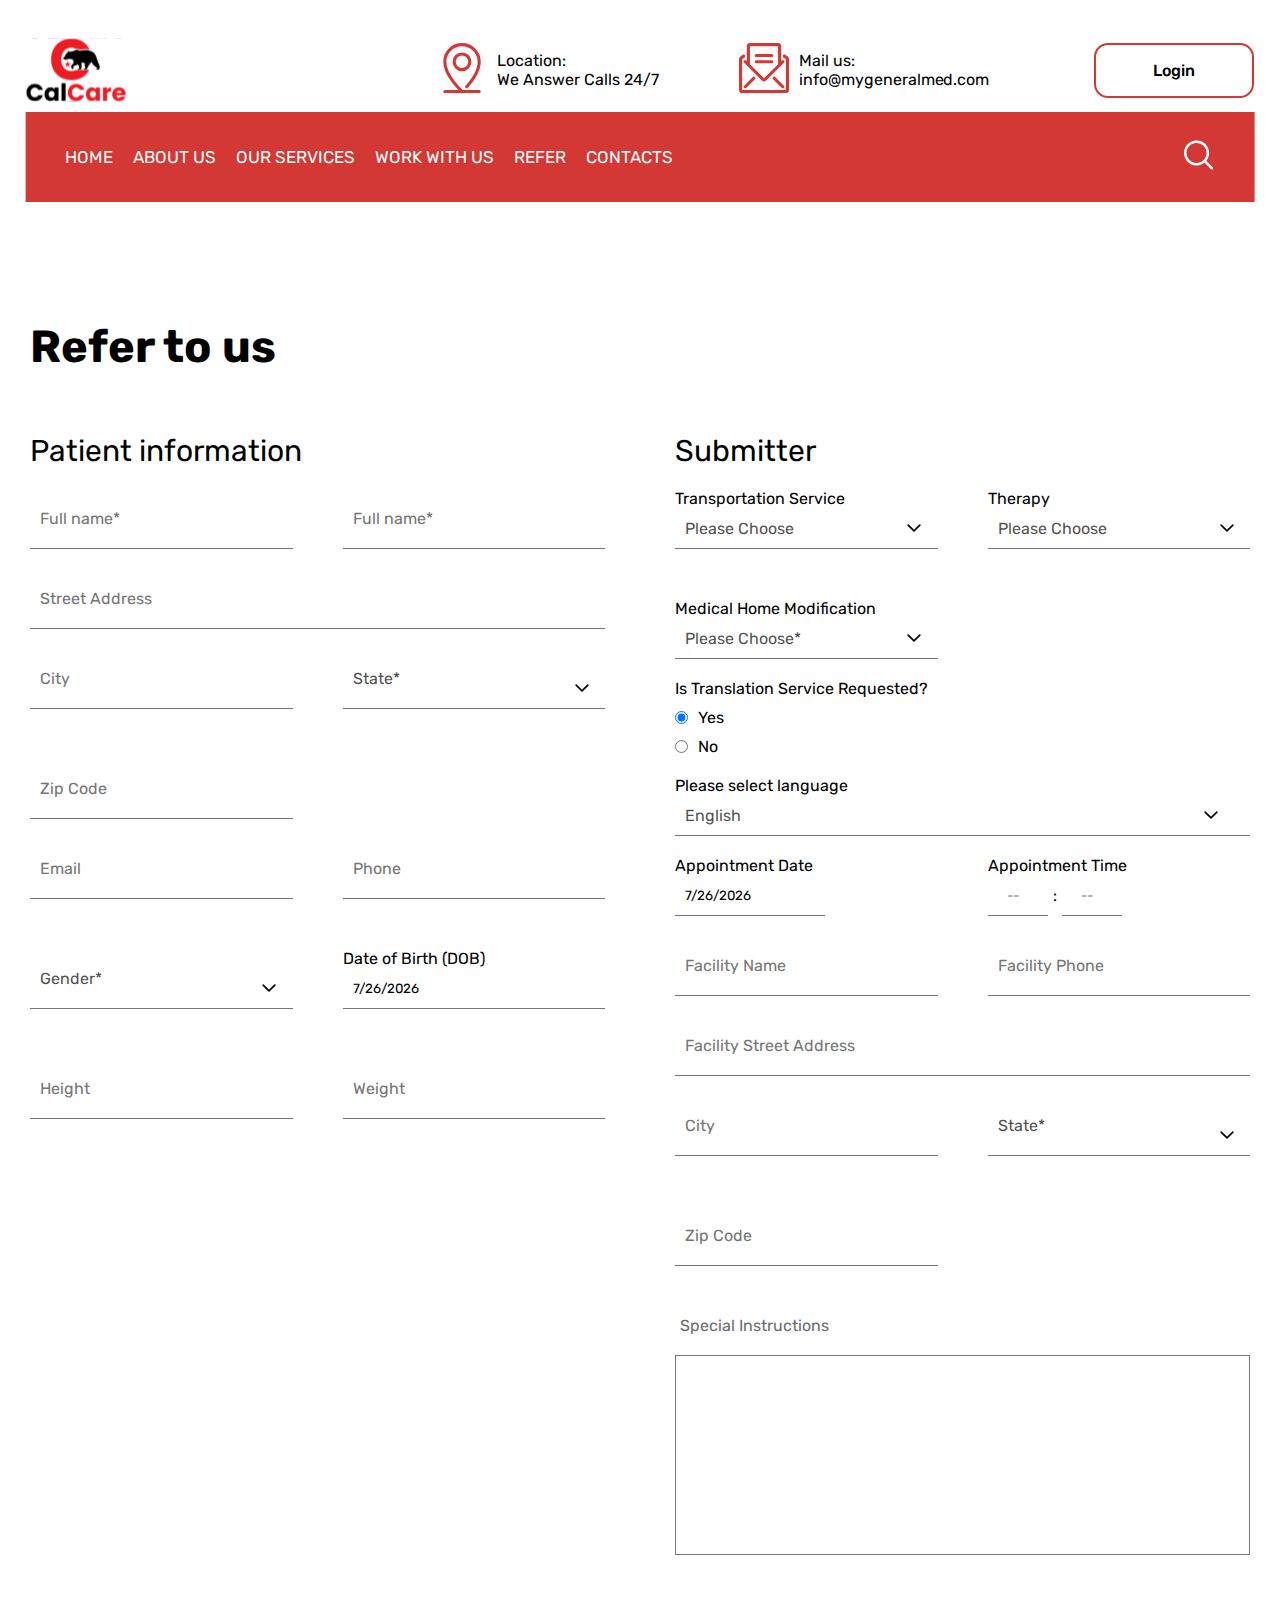
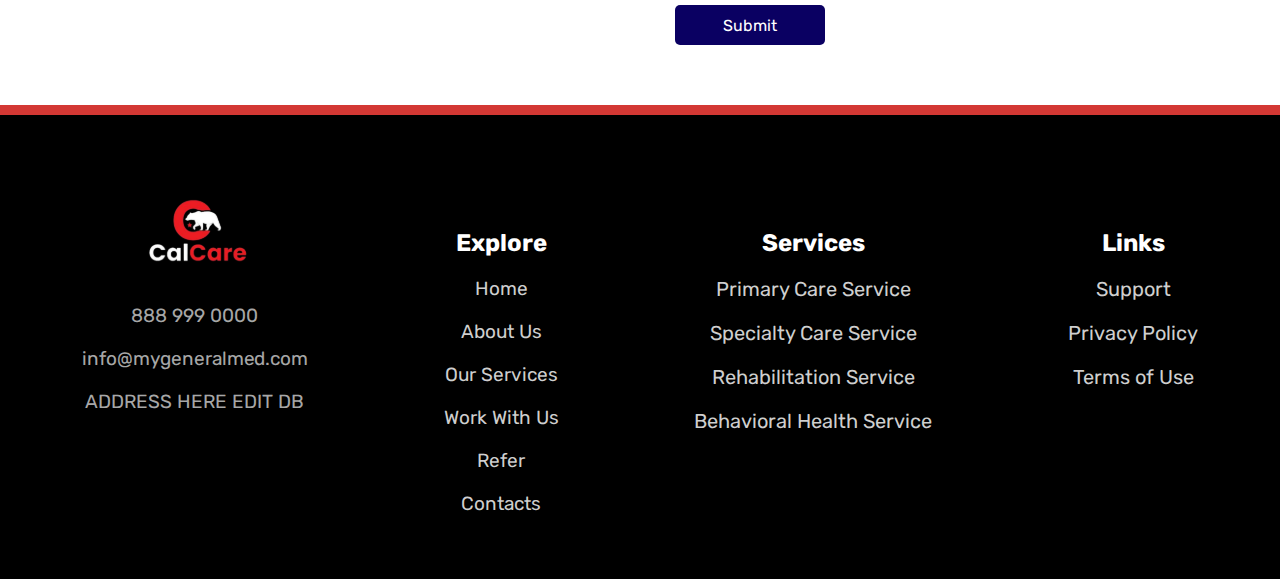
<file: refer.html>
<!DOCTYPE html><html lang="en"><head><meta charSet="utf-8"/><meta name="viewport" content="width=device-width"/><meta name="next-head-count" content="2"/><meta name="theme-color" content="#D33834"/><link rel="icon" href="/images/logo.svg"/><link rel="apple-touch-icon" href="/images/logo.svg"/><link rel="apple-touch-icon-precomposed" href="/images/logo.svg"/><link rel="preload" href="/_next/static/css/dcd66bbfd3f740bb.css" as="style"/><link rel="stylesheet" href="/_next/static/css/dcd66bbfd3f740bb.css" data-n-g=""/><link rel="preload" href="/_next/static/css/d18ddec0d3e1b386.css" as="style"/><link rel="stylesheet" href="/_next/static/css/d18ddec0d3e1b386.css" data-n-p=""/><noscript data-n-css=""></noscript><script defer="" nomodule="" src="/_next/static/chunks/polyfills-c67a75d1b6f99dc8.js"></script><script src="/_next/static/chunks/webpack-43f35259c378ce42.js" defer=""></script><script src="/_next/static/chunks/framework-2c79e2a64abdb08b.js" defer=""></script><script src="/_next/static/chunks/main-83cebdb887f48834.js" defer=""></script><script src="/_next/static/chunks/pages/_app-0118130334e35c12.js" defer=""></script><script src="/_next/static/chunks/560-a0171b07232c8f4f.js" defer=""></script><script src="/_next/static/chunks/pages/refer-7c56af6aa7d31aa0.js" defer=""></script><script src="/_next/static/M3O7mr07iTET4VU4d-Olw/_buildManifest.js" defer=""></script><script src="/_next/static/M3O7mr07iTET4VU4d-Olw/_ssgManifest.js" defer=""></script></head><body><div id="__next"><header class="header_header__GSKJx"><div class="header_headerContent__W1QKW"><div class="header_headerLeft__3eSM_"><a href="/"><img alt="logo" loading="lazy" width="100" height="100" decoding="async" data-nimg="1" class="header_logo__d4jIK" style="color:transparent" src="/images/logo.svg"/></a></div><div class="header_headerRight__iOgCG"><div class="header_headerInfos__Y3u3a"><a class="header_headerInfo__pIJcy" href="/contact"><div><img alt="" loading="lazy" width="50" height="50" decoding="async" data-nimg="1" style="color:transparent" src="/images/locationIcon.svg"/></div><div class="header_infoText__ZSATt"><span>Location:</span><span>We Answer Calls 24/7</span></div></a><div></div><a class="header_headerInfo__pIJcy" href="mailto:info@mygeneralmed.com"><div><img alt="" loading="lazy" width="50" height="50" decoding="async" data-nimg="1" style="color:transparent" src="/images/letterIcon.svg"/></div><div class="header_infoText__ZSATt"><span>Mail us:</span><span>info@mygeneralmed.com</span></div></a></div><div class="header_headerButtons__oggIy"><button class="header_headerButton__yqlZO"><a target="_blank" href="http://dashboard.calcarela.com/login">Login</a></button></div></div></div><nav class="header_headerNav__TTOXz "><div class="header_headerNavigation__5JsIe"><div class="header_burgerMenuWrapper__zE8Hp"><span class="header_line__Eygao header_lineTop__jOsSL false"></span><span class="header_line__Eygao header_lineCenter__wefTf false"></span><span class="header_line__Eygao header_lineBottom__jcRpN false"></span></div><ul><li><a href="/">Home</a></li><li><a href="/about">About Us</a></li><li><a href="/services">Our Services</a></li><li><a href="/work">Work With Us</a></li><li><a href="/refer">Refer</a></li><li><a href="/contact">Contacts</a></li></ul></div><div class="header_burgerOpenWrapper__5Smv0 false"><div class="header_burgerOpenWrapperContent__xOtcV false"><nav><ul><li><a href="/">Home</a></li><li><a href="/about">About Us</a></li><li><a href="/services">Our Services</a></li><li><a href="/work">Work With Us</a></li><li><a href="/refer">Refer</a></li><li><a href="/contact">Contacts</a></li></ul></nav></div></div><div class="header_headerNavigationLeft__xz_7x"><div class="header_searchOpenBox__sCn2P false"><input type="text" placeholder="search.."/></div><div class="header_headerSearch__VuVkG"><div><img alt="" loading="lazy" width="40" height="40" decoding="async" data-nimg="1" class="header_img__FVdHT" style="color:transparent" src="/images/searchIcon.svg"/></div></div></div></nav></header><div><div class="Refer_main__R9FOa"><h1>Refer to us</h1><form class="Refer_form__WkhEC"><div class="Refer_patient__crd5N"><h2>Patient information</h2><div class="Refer_formRepeat2__PfwrB"><div class="input_inputWrapper__Hc7oy"><input class="input_input__uGeT_" type="text" inputMode="text" placeholder="Full name*"/></div><div class="input_inputWrapper__Hc7oy"><input class="input_input__uGeT_" type="text" inputMode="text" placeholder="Full name*"/></div></div><div class="Refer_formRepeat1__LLDHU"><div class="input_inputWrapper__Hc7oy"><input class="input_input__uGeT_" type="text" inputMode="text" placeholder="Street Address"/></div></div><div class="Refer_formRepeat3__vdPw8"><div class="input_inputWrapper__Hc7oy"><input class="input_input__uGeT_" type="text" inputMode="text" placeholder="City"/></div><div class="select_inputWrapper__i08Xq"><label></label><select class="select_select__lrbS5"><option disabled="" selected="">State*</option><option>medical1</option><option>medical2</option><option>medical3</option><option>medical4</option></select></div><div class="input_inputWrapper__Hc7oy"><input class="input_input__uGeT_" type="text" inputMode="text" placeholder="Zip Code"/></div></div><div class="Refer_formRepeat2__PfwrB"><div class="input_inputWrapper__Hc7oy"><input class="input_input__uGeT_" type="text" inputMode="text" placeholder="Email"/></div><div class="input_inputWrapper__Hc7oy"><input class="input_input__uGeT_" type="text" inputMode="text" placeholder="Phone"/></div><div class="select_inputWrapper__i08Xq"><label></label><select class="select_select__lrbS5"><option disabled="" selected="">Gender*</option><option>medical1</option><option>medical2</option><option>medical3</option><option>medical4</option></select></div><div class="data-picker_inputWrapper__z_TjW"><label for="">Date of Birth (DOB)</label><input id="" class="data-picker_input__XkfdI" type="text" readonly="" value="5/20/2023"/></div><div class="input_inputWrapper__Hc7oy"><input class="input_input__uGeT_" type="text" inputMode="text" placeholder="Height"/></div><div class="input_inputWrapper__Hc7oy"><input class="input_input__uGeT_" type="text" inputMode="text" placeholder="Weight"/></div></div></div><div class="Refer_submitter__aTy12"><h2>Submitter</h2><div class="Refer_formRepeat3__vdPw8"><div class="select_inputWrapper__i08Xq"><label>Transportation Service</label><select class="select_select__lrbS5"><option disabled="" selected="">Please Choose</option><option>medical1</option><option>medical2</option><option>medical3</option><option>medical4</option></select></div><div class="select_inputWrapper__i08Xq"><label>Therapy</label><select class="select_select__lrbS5"><option disabled="" selected="">Please Choose</option><option>medical1</option><option>medical2</option><option>medical3</option><option>medical4</option></select></div><div class="select_inputWrapper__i08Xq"><label>Medical Home Modification</label><select class="select_select__lrbS5"><option disabled="" selected="">Please Choose*</option><option>medical1</option><option>medical2</option><option>medical3</option><option>medical4</option></select></div></div><div class="Refer_picker__oVFcE"><label>Is Translation Service Requested?</label><div class="Refer_radio__mjCCs"><input id="transportationYes" type="radio" name="transportation" checked=""/><label for="transportationYes">Yes</label></div><div class="Refer_radio__mjCCs"><input id="transportationNo" type="radio" name="transportation"/><label for="transportationNo">No</label></div></div><div class="select_inputWrapper__i08Xq"><label>Please select language</label><select class="select_select__lrbS5"><option>English</option><option>medical2</option><option>medical3</option><option>medical4</option></select></div><div class="Refer_formRepeat2__PfwrB"><div class="data-picker_inputWrapper__z_TjW" style="width:150px"><label for="">Appointment Date</label><input id="" class="data-picker_input__XkfdI" type="text" readonly="" value="5/20/2023"/></div><div class="time-picker_timepicker__BxNns"><label>Appointment Time</label><div class="time-picker_inputs__qo4FS"><input class="time-picker_input__e3hIe" type="number" placeholder="--" autoComplete="off" data-input="true" inputMode="numeric" value=""/><span>:</span><input class="time-picker_input__e3hIe" type="number" placeholder="--" autoComplete="off" data-input="true" inputMode="numeric" value=""/></div></div></div><div class="Refer_formRepeat2__PfwrB"><div class="input_inputWrapper__Hc7oy"><input class="input_input__uGeT_" type="text" inputMode="text" placeholder="Facility Name"/></div><div class="input_inputWrapper__Hc7oy"><input class="input_input__uGeT_" type="tel" inputMode="text" placeholder="Facility Phone"/></div></div><div class="Refer_formRepeat1__LLDHU"><div class="input_inputWrapper__Hc7oy"><input class="input_input__uGeT_" type="text" inputMode="text" placeholder="Facility Street Address"/></div></div><div class="Refer_formRepeat3__vdPw8"><div class="input_inputWrapper__Hc7oy"><input class="input_input__uGeT_" type="text" inputMode="text" placeholder="City"/></div><div class="select_inputWrapper__i08Xq"><label></label><select class="select_select__lrbS5"><option disabled="" selected="">State*</option><option>medical1</option><option>medical2</option><option>medical3</option><option>medical4</option></select></div><div class="input_inputWrapper__Hc7oy"><input class="input_input__uGeT_" type="text" inputMode="text" placeholder="Zip Code"/></div></div><div class="Refer_formRepeat1__LLDHU"><label for="#" class="Refer_labelText__PbTMD">Special Instructions</label><textarea class="Refer_textarea__vP61e"></textarea></div><div class="Refer_buttonSubmit__q0sqM"><input type="Submit"/></div></div></form></div></div><footer class="footer_footer__LV2HF"><ul class="footer_footerContent__04ekJ"><li class="footer_footerContentCol__TDYPs"><ul class="footer_footerInfo__Clb3o"><li><img alt="logo" loading="lazy" width="150" height="100" decoding="async" data-nimg="1" style="color:transparent" src="/images/logoWhite.svg"/></li><li>888 999 0000</li><li>info@mygeneralmed.com</li><li>ADDRESS HERE EDIT DB</li></ul></li><li class="footer_footerContentCol__TDYPs"><ul><li class="footer_footerContentTitle__iixpT">Explore</li><li><a class="footer_headerMenu__vUJs6" href="/">Home</a></li><li><a class="footer_headerMenu__vUJs6" href="/about">About Us</a></li><li><a class="footer_headerMenu__vUJs6" href="/services">Our Services</a></li><li><a class="footer_headerMenu__vUJs6" href="/work">Work With Us</a></li><li><a class="footer_headerMenu__vUJs6" href="/refer">Refer</a></li><li><a class="footer_headerMenu__vUJs6" href="/contact">Contacts</a></li></ul></li><li class="footer_footerContentCol__TDYPs"><ul><li class="footer_footerContentTitle__iixpT">Services</li><li><a href="/services/1">Primary Care Service</a></li><li><a href="/services/2">Specialty Care Service</a></li><li><a href="/services/3">Rehabilitation Service</a></li><li><a href="/services/4">Behavioral Health Service</a></li></ul></li><li class="footer_footerContentCol__TDYPs"><ul><li class="footer_footerContentTitle__iixpT">Links</li><li><a href="/contact">Support</a></li><li><a href="/privacy">Privacy Policy</a></li><li><a href="/terms">Terms of Use</a></li></ul></li></ul></footer></div><script id="__NEXT_DATA__" type="application/json">{"props":{"pageProps":{}},"page":"/refer","query":{},"buildId":"M3O7mr07iTET4VU4d-Olw","nextExport":true,"autoExport":true,"isFallback":false,"scriptLoader":[]}</script></body></html>
</file>
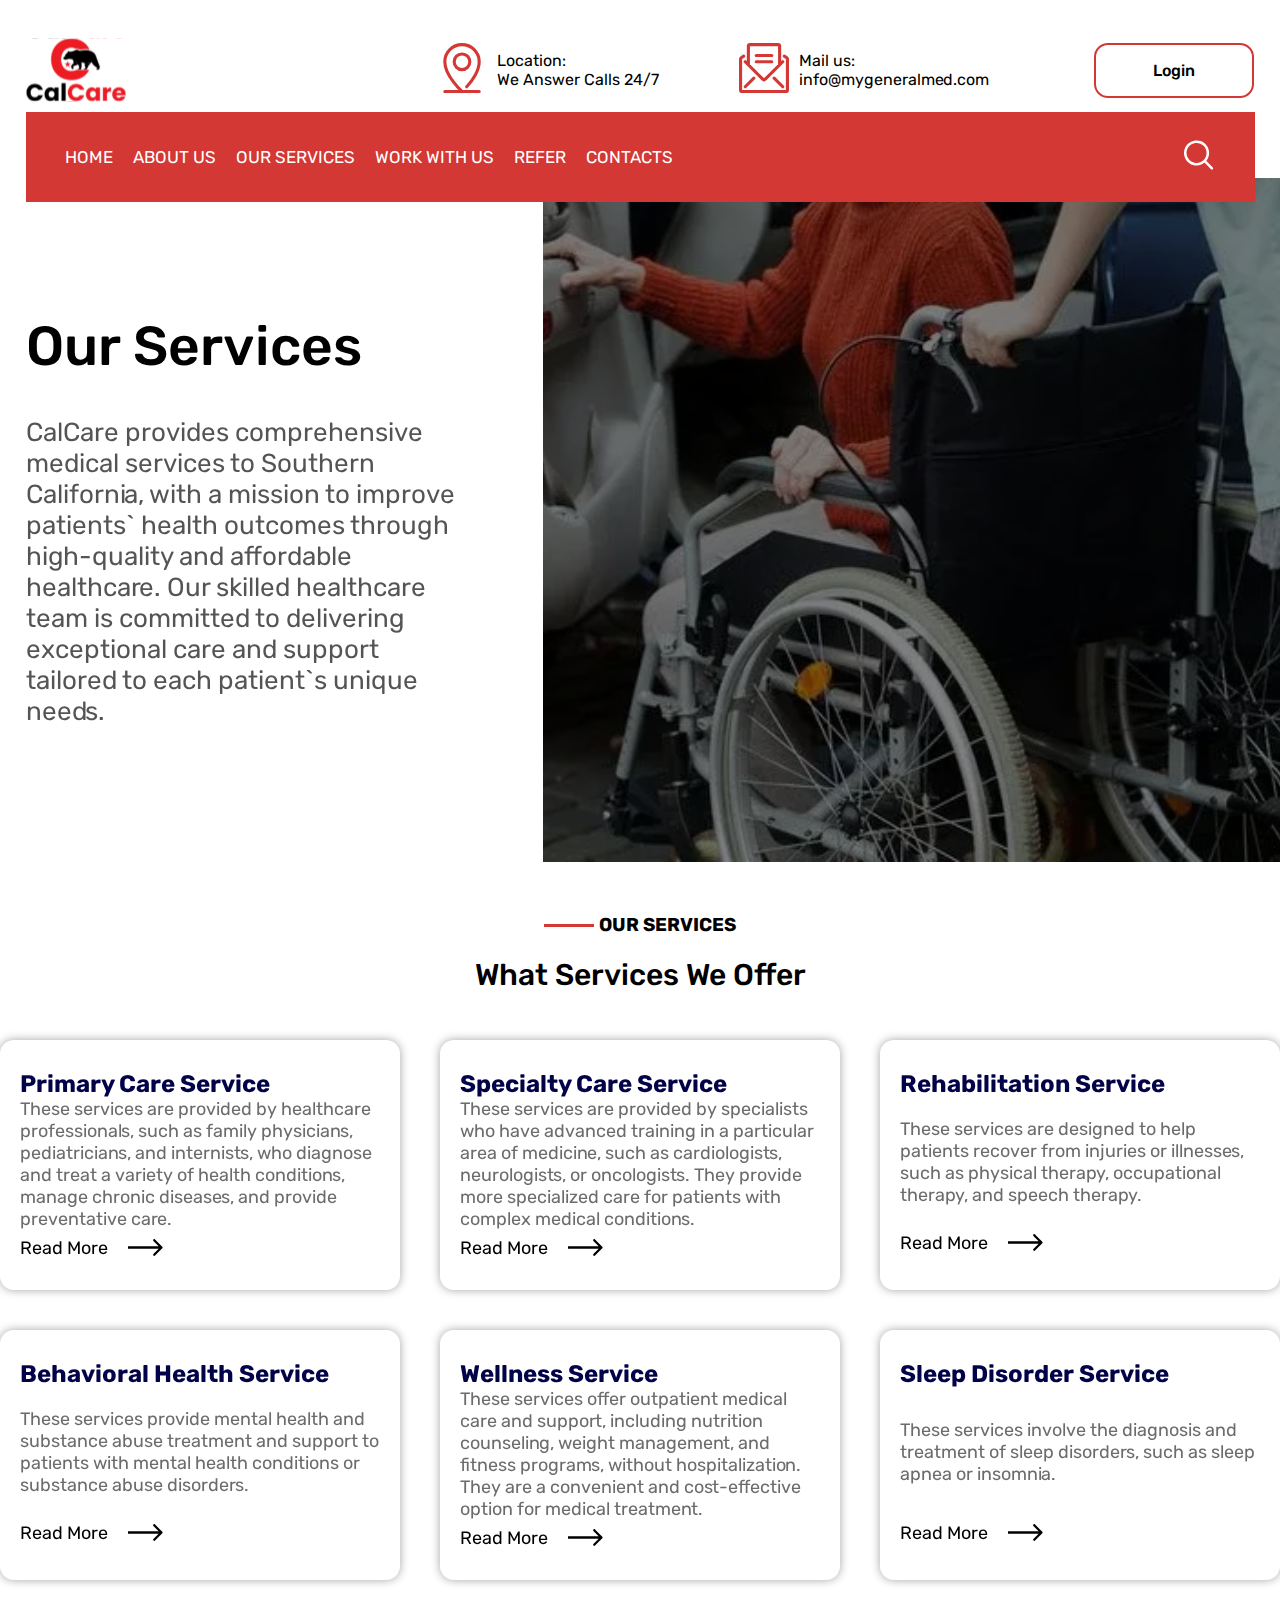
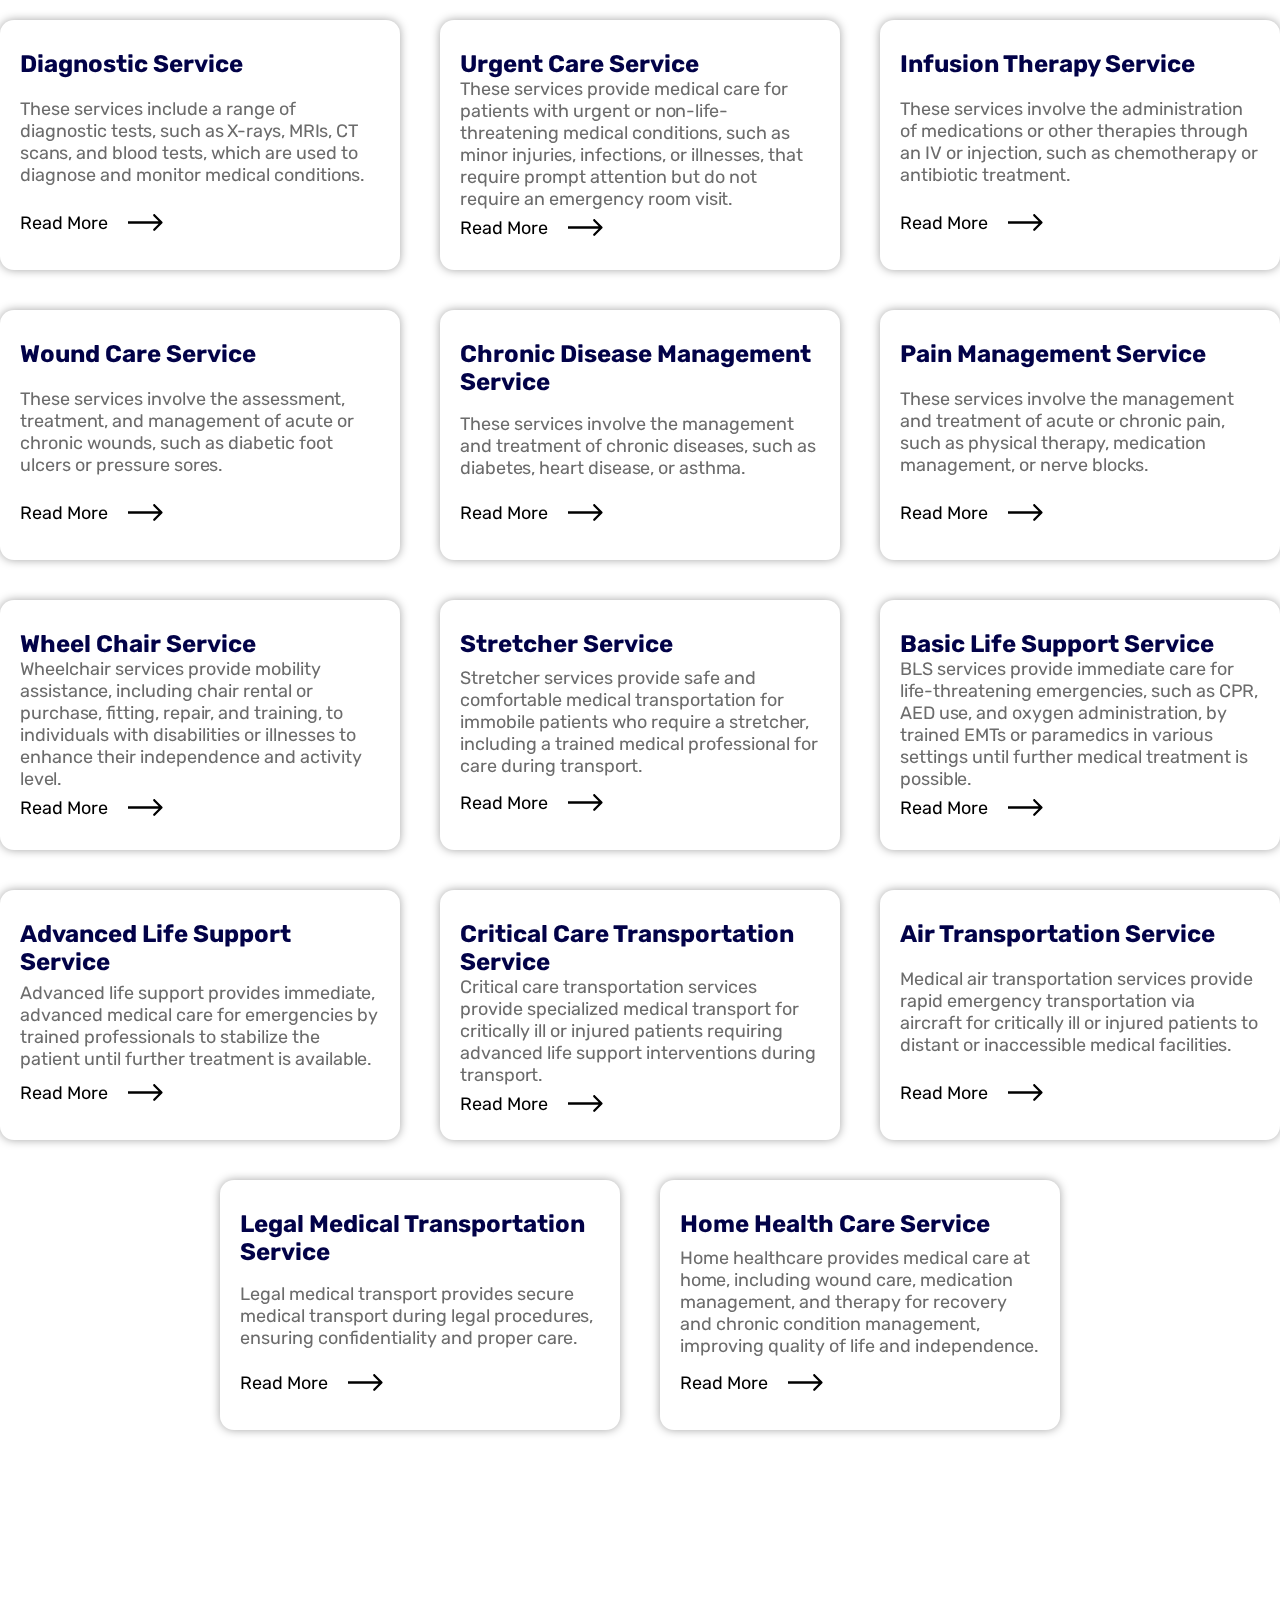
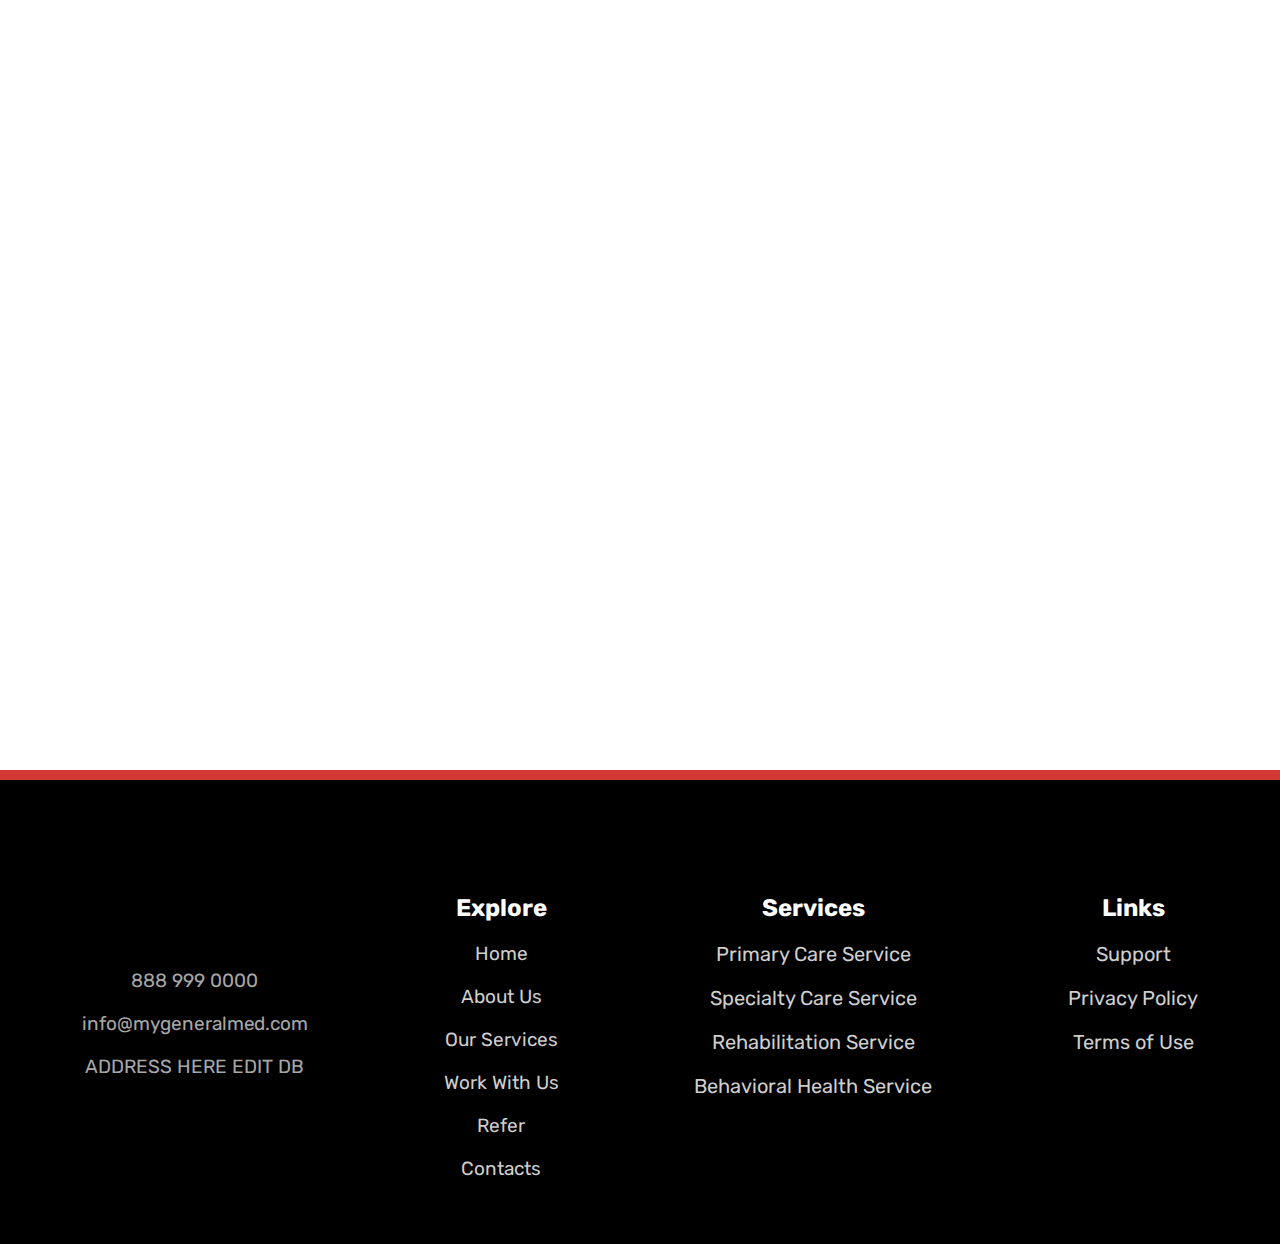
<file: services.html>
<!DOCTYPE html><html lang="en"><head><meta charSet="utf-8"/><meta name="viewport" content="width=device-width"/><meta name="next-head-count" content="2"/><meta name="theme-color" content="#D33834"/><link rel="icon" href="/images/logo.svg"/><link rel="apple-touch-icon" href="/images/logo.svg"/><link rel="apple-touch-icon-precomposed" href="/images/logo.svg"/><link rel="preload" href="/_next/static/css/dcd66bbfd3f740bb.css" as="style"/><link rel="stylesheet" href="/_next/static/css/dcd66bbfd3f740bb.css" data-n-g=""/><link rel="preload" href="/_next/static/css/d8a4d87c45852203.css" as="style"/><link rel="stylesheet" href="/_next/static/css/d8a4d87c45852203.css" data-n-p=""/><link rel="preload" href="/_next/static/css/7aca002094989734.css" as="style"/><link rel="stylesheet" href="/_next/static/css/7aca002094989734.css" data-n-p=""/><noscript data-n-css=""></noscript><script defer="" nomodule="" src="/_next/static/chunks/polyfills-c67a75d1b6f99dc8.js"></script><script src="/_next/static/chunks/webpack-43f35259c378ce42.js" defer=""></script><script src="/_next/static/chunks/framework-2c79e2a64abdb08b.js" defer=""></script><script src="/_next/static/chunks/main-83cebdb887f48834.js" defer=""></script><script src="/_next/static/chunks/pages/_app-0118130334e35c12.js" defer=""></script><script src="/_next/static/chunks/pages/services-5255cf9ad33d11dc.js" defer=""></script><script src="/_next/static/M3O7mr07iTET4VU4d-Olw/_buildManifest.js" defer=""></script><script src="/_next/static/M3O7mr07iTET4VU4d-Olw/_ssgManifest.js" defer=""></script></head><body><div id="__next"><header class="header_header__GSKJx"><div class="header_headerContent__W1QKW"><div class="header_headerLeft__3eSM_"><a href="/"><img alt="logo" loading="lazy" width="100" height="100" decoding="async" data-nimg="1" class="header_logo__d4jIK" style="color:transparent" src="/images/logo.svg"/></a></div><div class="header_headerRight__iOgCG"><div class="header_headerInfos__Y3u3a"><a class="header_headerInfo__pIJcy" href="/contact"><div><img alt="" loading="lazy" width="50" height="50" decoding="async" data-nimg="1" style="color:transparent" src="/images/locationIcon.svg"/></div><div class="header_infoText__ZSATt"><span>Location:</span><span>We Answer Calls 24/7</span></div></a><div></div><a class="header_headerInfo__pIJcy" href="mailto:info@mygeneralmed.com"><div><img alt="" loading="lazy" width="50" height="50" decoding="async" data-nimg="1" style="color:transparent" src="/images/letterIcon.svg"/></div><div class="header_infoText__ZSATt"><span>Mail us:</span><span>info@mygeneralmed.com</span></div></a></div><div class="header_headerButtons__oggIy"><button class="header_headerButton__yqlZO"><a target="_blank" href="http://dashboard.calcarela.com/login">Login</a></button></div></div></div><nav class="header_headerNav__TTOXz "><div class="header_headerNavigation__5JsIe"><div class="header_burgerMenuWrapper__zE8Hp"><span class="header_line__Eygao header_lineTop__jOsSL false"></span><span class="header_line__Eygao header_lineCenter__wefTf false"></span><span class="header_line__Eygao header_lineBottom__jcRpN false"></span></div><ul><li><a href="/">Home</a></li><li><a href="/about">About Us</a></li><li><a href="/services">Our Services</a></li><li><a href="/work">Work With Us</a></li><li><a href="/refer">Refer</a></li><li><a href="/contact">Contacts</a></li></ul></div><div class="header_burgerOpenWrapper__5Smv0 false"><div class="header_burgerOpenWrapperContent__xOtcV false"><nav><ul><li><a href="/">Home</a></li><li><a href="/about">About Us</a></li><li><a href="/services">Our Services</a></li><li><a href="/work">Work With Us</a></li><li><a href="/refer">Refer</a></li><li><a href="/contact">Contacts</a></li></ul></nav></div></div><div class="header_headerNavigationLeft__xz_7x"><div class="header_searchOpenBox__sCn2P false"><input type="text" placeholder="search.."/></div><div class="header_headerSearch__VuVkG"><div><img alt="" loading="lazy" width="40" height="40" decoding="async" data-nimg="1" class="header_img__FVdHT" style="color:transparent" src="/images/searchIcon.svg"/></div></div></div></nav></header><div><section class="Services_hero__ssRlE" data-aos="fade-right"><div class="Services_heroContent__ycj4g"><h1>Our Services</h1><p>CalCare provides comprehensive medical services to Southern California, with a mission to improve patients` health outcomes through high-quality and affordable healthcare. Our skilled healthcare team is committed to delivering exceptional care and support tailored to each patient`s unique needs.</p></div><div class="Services_heroRight__h8nC0"><div class="Services_heroRightBackground__CVeTc"></div></div></section><section class="Services_servicesGlob__dyA6Y"><div class="Services_serviceGlobTitle__LhwdK"><div class="Services_serviceMiniTitle__ph7zE"><h3>OUR SERVICES</h3></div><div class="Services_serviceBigTitle__kQHLk"><h2>What Services We Offer</h2></div></div><div class="Services_servicesWrapper__8FLG6"><div style="display:flex;justify-content:center"><div class="big-service_main__bsphW"><h2>Primary Care Service</h2><p>These services are provided by healthcare professionals, such as family physicians, pediatricians, and internists, who diagnose and treat a variety of health conditions, manage chronic diseases, and provide preventative care.
</p><div class="big-service_readMore__qtQHv"><span>Read More</span><svg width="35" height="35" class="big-service_arr__ABae8" viewBox="0 0 46 24" xmlns="http://www.w3.org/2000/svg"><path d="M45.0607 13.0607C45.6464 12.4749 45.6464 11.5251 45.0607 10.9393L35.5147 1.3934C34.9289 0.807611 33.9792 0.807611 33.3934 1.3934C32.8076 1.97919 32.8076 2.92893 33.3934 3.51472L41.8787 12L33.3934 20.4853C32.8076 21.0711 32.8076 22.0208 33.3934 22.6066C33.9792 23.1924 34.9289 23.1924 35.5147 22.6066L45.0607 13.0607ZM0 13.5H44V10.5H0V13.5Z"></path></svg></div></div></div><div style="display:flex;justify-content:center"><div class="big-service_main__bsphW"><h2>Specialty Care Service</h2><p>These services are provided by specialists who have advanced training in a particular area of medicine, such as cardiologists, neurologists, or oncologists. They provide more specialized care for patients with complex medical conditions.</p><div class="big-service_readMore__qtQHv"><span>Read More</span><svg width="35" height="35" class="big-service_arr__ABae8" viewBox="0 0 46 24" xmlns="http://www.w3.org/2000/svg"><path d="M45.0607 13.0607C45.6464 12.4749 45.6464 11.5251 45.0607 10.9393L35.5147 1.3934C34.9289 0.807611 33.9792 0.807611 33.3934 1.3934C32.8076 1.97919 32.8076 2.92893 33.3934 3.51472L41.8787 12L33.3934 20.4853C32.8076 21.0711 32.8076 22.0208 33.3934 22.6066C33.9792 23.1924 34.9289 23.1924 35.5147 22.6066L45.0607 13.0607ZM0 13.5H44V10.5H0V13.5Z"></path></svg></div></div></div><div style="display:flex;justify-content:center"><div class="big-service_main__bsphW"><h2>Rehabilitation Service</h2><p>These services are designed to help patients recover from injuries or illnesses, such as physical therapy, occupational therapy, and speech therapy.
</p><div class="big-service_readMore__qtQHv"><span>Read More</span><svg width="35" height="35" class="big-service_arr__ABae8" viewBox="0 0 46 24" xmlns="http://www.w3.org/2000/svg"><path d="M45.0607 13.0607C45.6464 12.4749 45.6464 11.5251 45.0607 10.9393L35.5147 1.3934C34.9289 0.807611 33.9792 0.807611 33.3934 1.3934C32.8076 1.97919 32.8076 2.92893 33.3934 3.51472L41.8787 12L33.3934 20.4853C32.8076 21.0711 32.8076 22.0208 33.3934 22.6066C33.9792 23.1924 34.9289 23.1924 35.5147 22.6066L45.0607 13.0607ZM0 13.5H44V10.5H0V13.5Z"></path></svg></div></div></div><div style="display:flex;justify-content:center"><div class="big-service_main__bsphW"><h2>Behavioral Health Service</h2><p>These services provide mental health and substance abuse treatment and support to patients with mental health conditions or substance abuse disorders.
</p><div class="big-service_readMore__qtQHv"><span>Read More</span><svg width="35" height="35" class="big-service_arr__ABae8" viewBox="0 0 46 24" xmlns="http://www.w3.org/2000/svg"><path d="M45.0607 13.0607C45.6464 12.4749 45.6464 11.5251 45.0607 10.9393L35.5147 1.3934C34.9289 0.807611 33.9792 0.807611 33.3934 1.3934C32.8076 1.97919 32.8076 2.92893 33.3934 3.51472L41.8787 12L33.3934 20.4853C32.8076 21.0711 32.8076 22.0208 33.3934 22.6066C33.9792 23.1924 34.9289 23.1924 35.5147 22.6066L45.0607 13.0607ZM0 13.5H44V10.5H0V13.5Z"></path></svg></div></div></div><div style="display:flex;justify-content:center"><div class="big-service_main__bsphW"><h2>Wellness Service</h2><p>These services offer outpatient medical care and support, including nutrition counseling, weight management, and fitness programs, without hospitalization. They are a convenient and cost-effective option for medical treatment.</p><div class="big-service_readMore__qtQHv"><span>Read More</span><svg width="35" height="35" class="big-service_arr__ABae8" viewBox="0 0 46 24" xmlns="http://www.w3.org/2000/svg"><path d="M45.0607 13.0607C45.6464 12.4749 45.6464 11.5251 45.0607 10.9393L35.5147 1.3934C34.9289 0.807611 33.9792 0.807611 33.3934 1.3934C32.8076 1.97919 32.8076 2.92893 33.3934 3.51472L41.8787 12L33.3934 20.4853C32.8076 21.0711 32.8076 22.0208 33.3934 22.6066C33.9792 23.1924 34.9289 23.1924 35.5147 22.6066L45.0607 13.0607ZM0 13.5H44V10.5H0V13.5Z"></path></svg></div></div></div><div style="display:flex;justify-content:center"><div class="big-service_main__bsphW"><h2>Sleep Disorder Service</h2><p>These services involve the diagnosis and treatment of sleep disorders, such as sleep apnea or insomnia.
</p><div class="big-service_readMore__qtQHv"><span>Read More</span><svg width="35" height="35" class="big-service_arr__ABae8" viewBox="0 0 46 24" xmlns="http://www.w3.org/2000/svg"><path d="M45.0607 13.0607C45.6464 12.4749 45.6464 11.5251 45.0607 10.9393L35.5147 1.3934C34.9289 0.807611 33.9792 0.807611 33.3934 1.3934C32.8076 1.97919 32.8076 2.92893 33.3934 3.51472L41.8787 12L33.3934 20.4853C32.8076 21.0711 32.8076 22.0208 33.3934 22.6066C33.9792 23.1924 34.9289 23.1924 35.5147 22.6066L45.0607 13.0607ZM0 13.5H44V10.5H0V13.5Z"></path></svg></div></div></div><div style="display:flex;justify-content:center"><div class="big-service_main__bsphW"><h2>Diagnostic Service</h2><p>These services include a range of diagnostic tests, such as X-rays, MRIs, CT scans, and blood tests, which are used to diagnose and monitor medical conditions.
</p><div class="big-service_readMore__qtQHv"><span>Read More</span><svg width="35" height="35" class="big-service_arr__ABae8" viewBox="0 0 46 24" xmlns="http://www.w3.org/2000/svg"><path d="M45.0607 13.0607C45.6464 12.4749 45.6464 11.5251 45.0607 10.9393L35.5147 1.3934C34.9289 0.807611 33.9792 0.807611 33.3934 1.3934C32.8076 1.97919 32.8076 2.92893 33.3934 3.51472L41.8787 12L33.3934 20.4853C32.8076 21.0711 32.8076 22.0208 33.3934 22.6066C33.9792 23.1924 34.9289 23.1924 35.5147 22.6066L45.0607 13.0607ZM0 13.5H44V10.5H0V13.5Z"></path></svg></div></div></div><div style="display:flex;justify-content:center"><div class="big-service_main__bsphW"><h2>Urgent Care Service</h2><p>These services provide medical care for patients with urgent or non-life-threatening medical conditions, such as minor injuries, infections, or illnesses, that require prompt attention but do not require an emergency room visit.
</p><div class="big-service_readMore__qtQHv"><span>Read More</span><svg width="35" height="35" class="big-service_arr__ABae8" viewBox="0 0 46 24" xmlns="http://www.w3.org/2000/svg"><path d="M45.0607 13.0607C45.6464 12.4749 45.6464 11.5251 45.0607 10.9393L35.5147 1.3934C34.9289 0.807611 33.9792 0.807611 33.3934 1.3934C32.8076 1.97919 32.8076 2.92893 33.3934 3.51472L41.8787 12L33.3934 20.4853C32.8076 21.0711 32.8076 22.0208 33.3934 22.6066C33.9792 23.1924 34.9289 23.1924 35.5147 22.6066L45.0607 13.0607ZM0 13.5H44V10.5H0V13.5Z"></path></svg></div></div></div><div style="display:flex;justify-content:center"><div class="big-service_main__bsphW"><h2>Infusion Therapy Service</h2><p>These services involve the administration of medications or other therapies through an IV or injection, such as chemotherapy or antibiotic treatment.
</p><div class="big-service_readMore__qtQHv"><span>Read More</span><svg width="35" height="35" class="big-service_arr__ABae8" viewBox="0 0 46 24" xmlns="http://www.w3.org/2000/svg"><path d="M45.0607 13.0607C45.6464 12.4749 45.6464 11.5251 45.0607 10.9393L35.5147 1.3934C34.9289 0.807611 33.9792 0.807611 33.3934 1.3934C32.8076 1.97919 32.8076 2.92893 33.3934 3.51472L41.8787 12L33.3934 20.4853C32.8076 21.0711 32.8076 22.0208 33.3934 22.6066C33.9792 23.1924 34.9289 23.1924 35.5147 22.6066L45.0607 13.0607ZM0 13.5H44V10.5H0V13.5Z"></path></svg></div></div></div><div style="display:flex;justify-content:center"><div class="big-service_main__bsphW"><h2>Wound Care Service</h2><p>These services involve the assessment, treatment, and management of acute or chronic wounds, such as diabetic foot ulcers or pressure sores.</p><div class="big-service_readMore__qtQHv"><span>Read More</span><svg width="35" height="35" class="big-service_arr__ABae8" viewBox="0 0 46 24" xmlns="http://www.w3.org/2000/svg"><path d="M45.0607 13.0607C45.6464 12.4749 45.6464 11.5251 45.0607 10.9393L35.5147 1.3934C34.9289 0.807611 33.9792 0.807611 33.3934 1.3934C32.8076 1.97919 32.8076 2.92893 33.3934 3.51472L41.8787 12L33.3934 20.4853C32.8076 21.0711 32.8076 22.0208 33.3934 22.6066C33.9792 23.1924 34.9289 23.1924 35.5147 22.6066L45.0607 13.0607ZM0 13.5H44V10.5H0V13.5Z"></path></svg></div></div></div><div style="display:flex;justify-content:center"><div class="big-service_main__bsphW"><h2>Chronic Disease Management Service</h2><p>These services involve the management and treatment of chronic diseases, such as diabetes, heart disease, or asthma.</p><div class="big-service_readMore__qtQHv"><span>Read More</span><svg width="35" height="35" class="big-service_arr__ABae8" viewBox="0 0 46 24" xmlns="http://www.w3.org/2000/svg"><path d="M45.0607 13.0607C45.6464 12.4749 45.6464 11.5251 45.0607 10.9393L35.5147 1.3934C34.9289 0.807611 33.9792 0.807611 33.3934 1.3934C32.8076 1.97919 32.8076 2.92893 33.3934 3.51472L41.8787 12L33.3934 20.4853C32.8076 21.0711 32.8076 22.0208 33.3934 22.6066C33.9792 23.1924 34.9289 23.1924 35.5147 22.6066L45.0607 13.0607ZM0 13.5H44V10.5H0V13.5Z"></path></svg></div></div></div><div style="display:flex;justify-content:center"><div class="big-service_main__bsphW"><h2>Pain Management Service</h2><p>These services involve the management and treatment of acute or chronic pain, such as physical therapy, medication management, or nerve blocks.</p><div class="big-service_readMore__qtQHv"><span>Read More</span><svg width="35" height="35" class="big-service_arr__ABae8" viewBox="0 0 46 24" xmlns="http://www.w3.org/2000/svg"><path d="M45.0607 13.0607C45.6464 12.4749 45.6464 11.5251 45.0607 10.9393L35.5147 1.3934C34.9289 0.807611 33.9792 0.807611 33.3934 1.3934C32.8076 1.97919 32.8076 2.92893 33.3934 3.51472L41.8787 12L33.3934 20.4853C32.8076 21.0711 32.8076 22.0208 33.3934 22.6066C33.9792 23.1924 34.9289 23.1924 35.5147 22.6066L45.0607 13.0607ZM0 13.5H44V10.5H0V13.5Z"></path></svg></div></div></div><div style="display:flex;justify-content:center"><div class="big-service_main__bsphW"><h2>Wheel Chair Service</h2><p>Wheelchair services provide mobility assistance, including chair rental or purchase, fitting, repair, and training, to individuals with disabilities or illnesses to enhance their independence and activity level.</p><div class="big-service_readMore__qtQHv"><span>Read More</span><svg width="35" height="35" class="big-service_arr__ABae8" viewBox="0 0 46 24" xmlns="http://www.w3.org/2000/svg"><path d="M45.0607 13.0607C45.6464 12.4749 45.6464 11.5251 45.0607 10.9393L35.5147 1.3934C34.9289 0.807611 33.9792 0.807611 33.3934 1.3934C32.8076 1.97919 32.8076 2.92893 33.3934 3.51472L41.8787 12L33.3934 20.4853C32.8076 21.0711 32.8076 22.0208 33.3934 22.6066C33.9792 23.1924 34.9289 23.1924 35.5147 22.6066L45.0607 13.0607ZM0 13.5H44V10.5H0V13.5Z"></path></svg></div></div></div><div style="display:flex;justify-content:center"><div class="big-service_main__bsphW"><h2>Stretcher Service</h2><p>Stretcher services provide safe and comfortable medical transportation for immobile patients who require a stretcher, including a trained medical professional for care during transport.</p><div class="big-service_readMore__qtQHv"><span>Read More</span><svg width="35" height="35" class="big-service_arr__ABae8" viewBox="0 0 46 24" xmlns="http://www.w3.org/2000/svg"><path d="M45.0607 13.0607C45.6464 12.4749 45.6464 11.5251 45.0607 10.9393L35.5147 1.3934C34.9289 0.807611 33.9792 0.807611 33.3934 1.3934C32.8076 1.97919 32.8076 2.92893 33.3934 3.51472L41.8787 12L33.3934 20.4853C32.8076 21.0711 32.8076 22.0208 33.3934 22.6066C33.9792 23.1924 34.9289 23.1924 35.5147 22.6066L45.0607 13.0607ZM0 13.5H44V10.5H0V13.5Z"></path></svg></div></div></div><div style="display:flex;justify-content:center"><div class="big-service_main__bsphW"><h2>Basic Life Support Service</h2><p>BLS services provide immediate care for life-threatening emergencies, such as CPR, AED use, and oxygen administration, by trained EMTs or paramedics in various settings until further medical treatment is possible.</p><div class="big-service_readMore__qtQHv"><span>Read More</span><svg width="35" height="35" class="big-service_arr__ABae8" viewBox="0 0 46 24" xmlns="http://www.w3.org/2000/svg"><path d="M45.0607 13.0607C45.6464 12.4749 45.6464 11.5251 45.0607 10.9393L35.5147 1.3934C34.9289 0.807611 33.9792 0.807611 33.3934 1.3934C32.8076 1.97919 32.8076 2.92893 33.3934 3.51472L41.8787 12L33.3934 20.4853C32.8076 21.0711 32.8076 22.0208 33.3934 22.6066C33.9792 23.1924 34.9289 23.1924 35.5147 22.6066L45.0607 13.0607ZM0 13.5H44V10.5H0V13.5Z"></path></svg></div></div></div><div style="display:flex;justify-content:center"><div class="big-service_main__bsphW"><h2>Advanced Life Support Service</h2><p>Advanced life support provides immediate, advanced medical care for emergencies by trained professionals to stabilize the patient until further treatment is available.</p><div class="big-service_readMore__qtQHv"><span>Read More</span><svg width="35" height="35" class="big-service_arr__ABae8" viewBox="0 0 46 24" xmlns="http://www.w3.org/2000/svg"><path d="M45.0607 13.0607C45.6464 12.4749 45.6464 11.5251 45.0607 10.9393L35.5147 1.3934C34.9289 0.807611 33.9792 0.807611 33.3934 1.3934C32.8076 1.97919 32.8076 2.92893 33.3934 3.51472L41.8787 12L33.3934 20.4853C32.8076 21.0711 32.8076 22.0208 33.3934 22.6066C33.9792 23.1924 34.9289 23.1924 35.5147 22.6066L45.0607 13.0607ZM0 13.5H44V10.5H0V13.5Z"></path></svg></div></div></div><div style="display:flex;justify-content:center"><div class="big-service_main__bsphW"><h2>Critical Care Transportation Service</h2><p>Critical care transportation services provide specialized medical transport for critically ill or injured patients requiring advanced life support interventions during transport.</p><div class="big-service_readMore__qtQHv"><span>Read More</span><svg width="35" height="35" class="big-service_arr__ABae8" viewBox="0 0 46 24" xmlns="http://www.w3.org/2000/svg"><path d="M45.0607 13.0607C45.6464 12.4749 45.6464 11.5251 45.0607 10.9393L35.5147 1.3934C34.9289 0.807611 33.9792 0.807611 33.3934 1.3934C32.8076 1.97919 32.8076 2.92893 33.3934 3.51472L41.8787 12L33.3934 20.4853C32.8076 21.0711 32.8076 22.0208 33.3934 22.6066C33.9792 23.1924 34.9289 23.1924 35.5147 22.6066L45.0607 13.0607ZM0 13.5H44V10.5H0V13.5Z"></path></svg></div></div></div><div style="display:flex;justify-content:center"><div class="big-service_main__bsphW"><h2>Air Transportation Service</h2><p>Medical air transportation services provide rapid emergency transportation via aircraft for critically ill or injured patients to distant or inaccessible medical facilities.</p><div class="big-service_readMore__qtQHv"><span>Read More</span><svg width="35" height="35" class="big-service_arr__ABae8" viewBox="0 0 46 24" xmlns="http://www.w3.org/2000/svg"><path d="M45.0607 13.0607C45.6464 12.4749 45.6464 11.5251 45.0607 10.9393L35.5147 1.3934C34.9289 0.807611 33.9792 0.807611 33.3934 1.3934C32.8076 1.97919 32.8076 2.92893 33.3934 3.51472L41.8787 12L33.3934 20.4853C32.8076 21.0711 32.8076 22.0208 33.3934 22.6066C33.9792 23.1924 34.9289 23.1924 35.5147 22.6066L45.0607 13.0607ZM0 13.5H44V10.5H0V13.5Z"></path></svg></div></div></div><div style="display:flex;justify-content:center"><div class="big-service_main__bsphW"><h2>Legal Medical Transportation Service</h2><p>Legal medical transport provides secure medical transport during legal procedures, ensuring confidentiality and proper care.</p><div class="big-service_readMore__qtQHv"><span>Read More</span><svg width="35" height="35" class="big-service_arr__ABae8" viewBox="0 0 46 24" xmlns="http://www.w3.org/2000/svg"><path d="M45.0607 13.0607C45.6464 12.4749 45.6464 11.5251 45.0607 10.9393L35.5147 1.3934C34.9289 0.807611 33.9792 0.807611 33.3934 1.3934C32.8076 1.97919 32.8076 2.92893 33.3934 3.51472L41.8787 12L33.3934 20.4853C32.8076 21.0711 32.8076 22.0208 33.3934 22.6066C33.9792 23.1924 34.9289 23.1924 35.5147 22.6066L45.0607 13.0607ZM0 13.5H44V10.5H0V13.5Z"></path></svg></div></div></div><div style="display:flex;justify-content:center"><div class="big-service_main__bsphW"><h2>Home Health Care Service</h2><p>Home healthcare provides medical care at home, including wound care, medication management, and therapy for recovery and chronic condition management, improving quality of life and independence.</p><div class="big-service_readMore__qtQHv"><span>Read More</span><svg width="35" height="35" class="big-service_arr__ABae8" viewBox="0 0 46 24" xmlns="http://www.w3.org/2000/svg"><path d="M45.0607 13.0607C45.6464 12.4749 45.6464 11.5251 45.0607 10.9393L35.5147 1.3934C34.9289 0.807611 33.9792 0.807611 33.3934 1.3934C32.8076 1.97919 32.8076 2.92893 33.3934 3.51472L41.8787 12L33.3934 20.4853C32.8076 21.0711 32.8076 22.0208 33.3934 22.6066C33.9792 23.1924 34.9289 23.1924 35.5147 22.6066L45.0607 13.0607ZM0 13.5H44V10.5H0V13.5Z"></path></svg></div></div></div></div></section><section class="Services_serviceContact__QUAXZ" data-aos="fade"><div class="Services_contactRight__j7zeC"><div class="Services_contactContent__mlCcl"><h2>Contact Us</h2><form class="Services_contactForm__zdE5S"><div class="Services_contactFormMain__JfpIG"><div class="input_inputWrapper__Hc7oy"><input class="input_input__uGeT_" type="text" inputMode="text" placeholder="Name"/></div><div class="input_inputWrapper__Hc7oy"><input class="input_input__uGeT_" type="email" inputMode="email" placeholder="Email"/></div><div class="input_inputWrapper__Hc7oy"><input class="input_input__uGeT_" type="tel" inputMode="tel" placeholder="Phone"/></div><div class="input_inputWrapper__Hc7oy"><input class="input_input__uGeT_" type="text" inputMode="text" placeholder="City"/></div></div><div class="input_inputWrapper__Hc7oy"><input class="input_input__uGeT_" type="text" inputMode="text" placeholder="Company"/></div><div class="Services_formComment__9RGlh"><label for="comment">Your message</label><textarea id="comment"></textarea></div><button class="Services_sendButton__uCww3">Send Message</button></form></div></div></section></div><footer class="footer_footer__LV2HF"><ul class="footer_footerContent__04ekJ"><li class="footer_footerContentCol__TDYPs"><ul class="footer_footerInfo__Clb3o"><li><img alt="logo" loading="lazy" width="150" height="100" decoding="async" data-nimg="1" style="color:transparent" src="/images/logoWhite.svg"/></li><li>888 999 0000</li><li>info@mygeneralmed.com</li><li>ADDRESS HERE EDIT DB</li></ul></li><li class="footer_footerContentCol__TDYPs"><ul><li class="footer_footerContentTitle__iixpT">Explore</li><li><a class="footer_headerMenu__vUJs6" href="/">Home</a></li><li><a class="footer_headerMenu__vUJs6" href="/about">About Us</a></li><li><a class="footer_headerMenu__vUJs6" href="/services">Our Services</a></li><li><a class="footer_headerMenu__vUJs6" href="/work">Work With Us</a></li><li><a class="footer_headerMenu__vUJs6" href="/refer">Refer</a></li><li><a class="footer_headerMenu__vUJs6" href="/contact">Contacts</a></li></ul></li><li class="footer_footerContentCol__TDYPs"><ul><li class="footer_footerContentTitle__iixpT">Services</li><li><a href="/services/1">Primary Care Service</a></li><li><a href="/services/2">Specialty Care Service</a></li><li><a href="/services/3">Rehabilitation Service</a></li><li><a href="/services/4">Behavioral Health Service</a></li></ul></li><li class="footer_footerContentCol__TDYPs"><ul><li class="footer_footerContentTitle__iixpT">Links</li><li><a href="/contact">Support</a></li><li><a href="/privacy">Privacy Policy</a></li><li><a href="/terms">Terms of Use</a></li></ul></li></ul></footer></div><script id="__NEXT_DATA__" type="application/json">{"props":{"pageProps":{},"__N_SSG":true},"page":"/services","query":{},"buildId":"M3O7mr07iTET4VU4d-Olw","isFallback":false,"gsp":true,"scriptLoader":[]}</script></body></html>
</file>
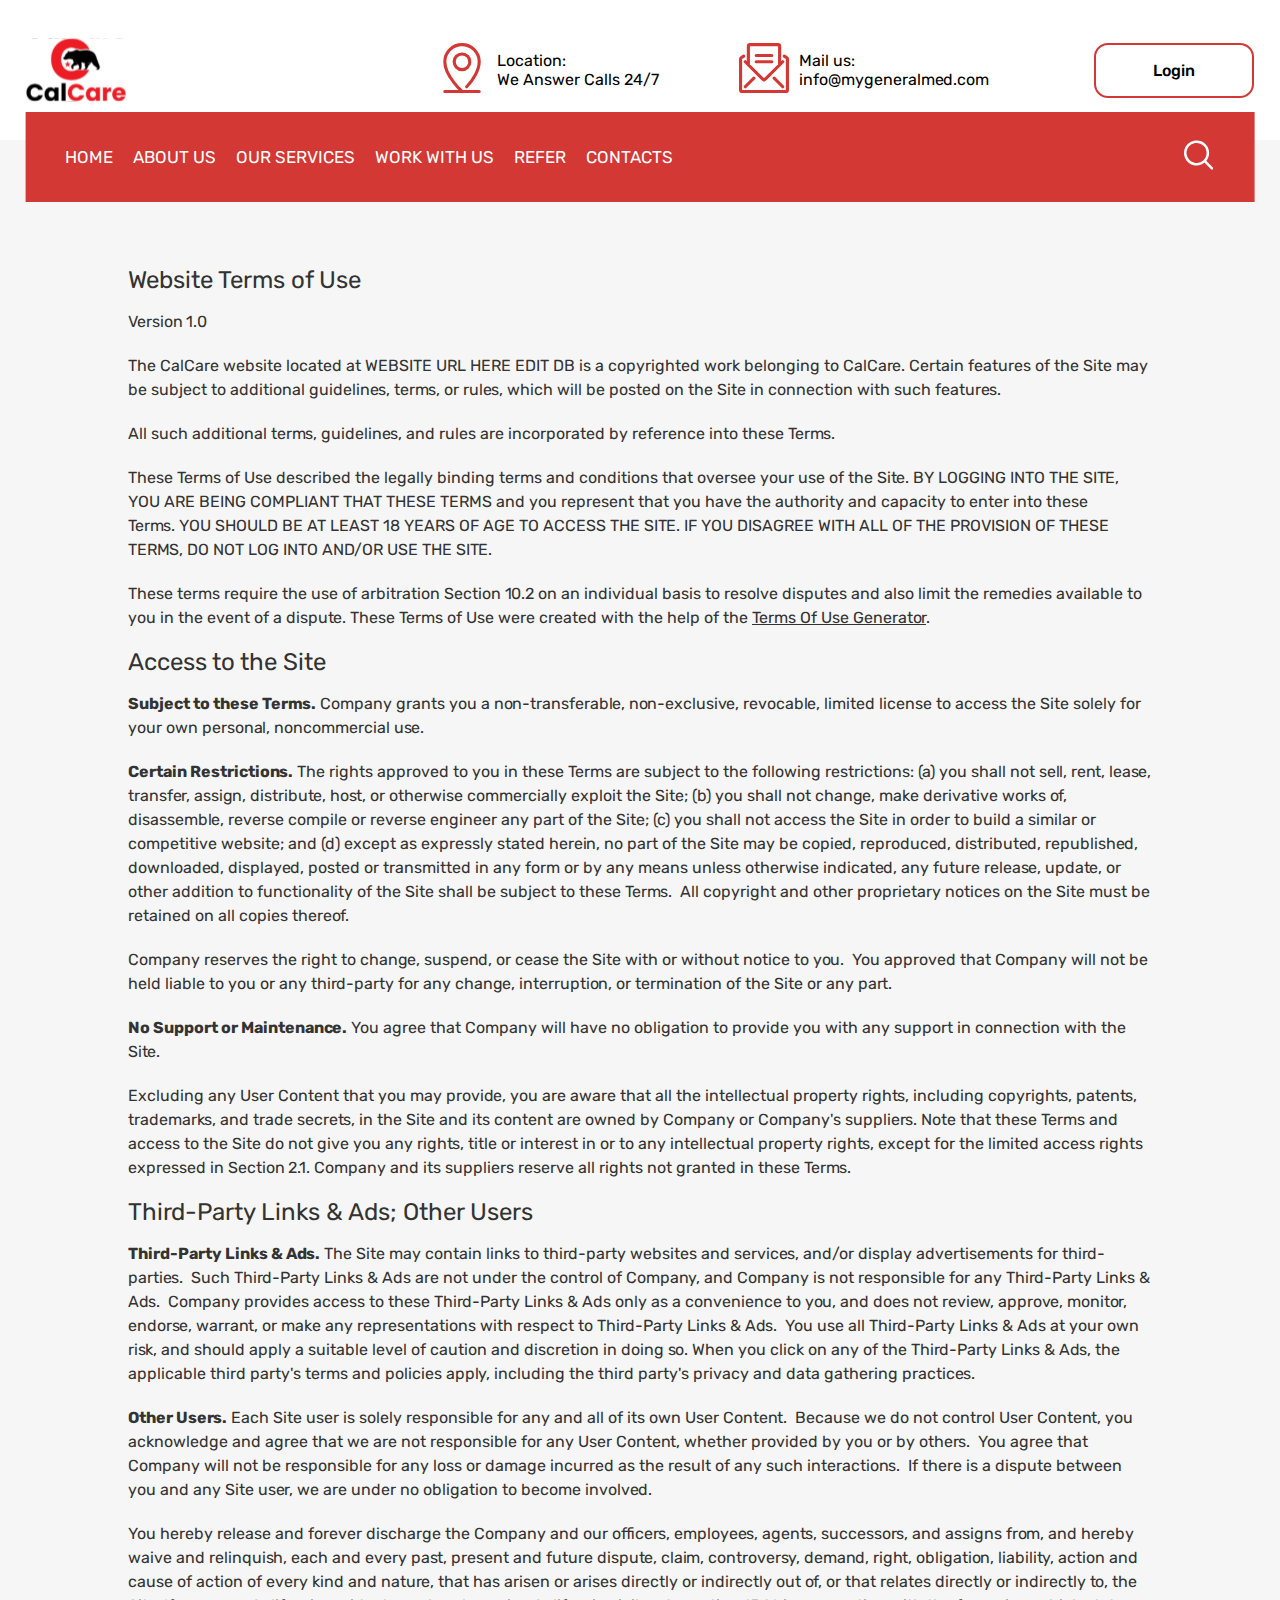
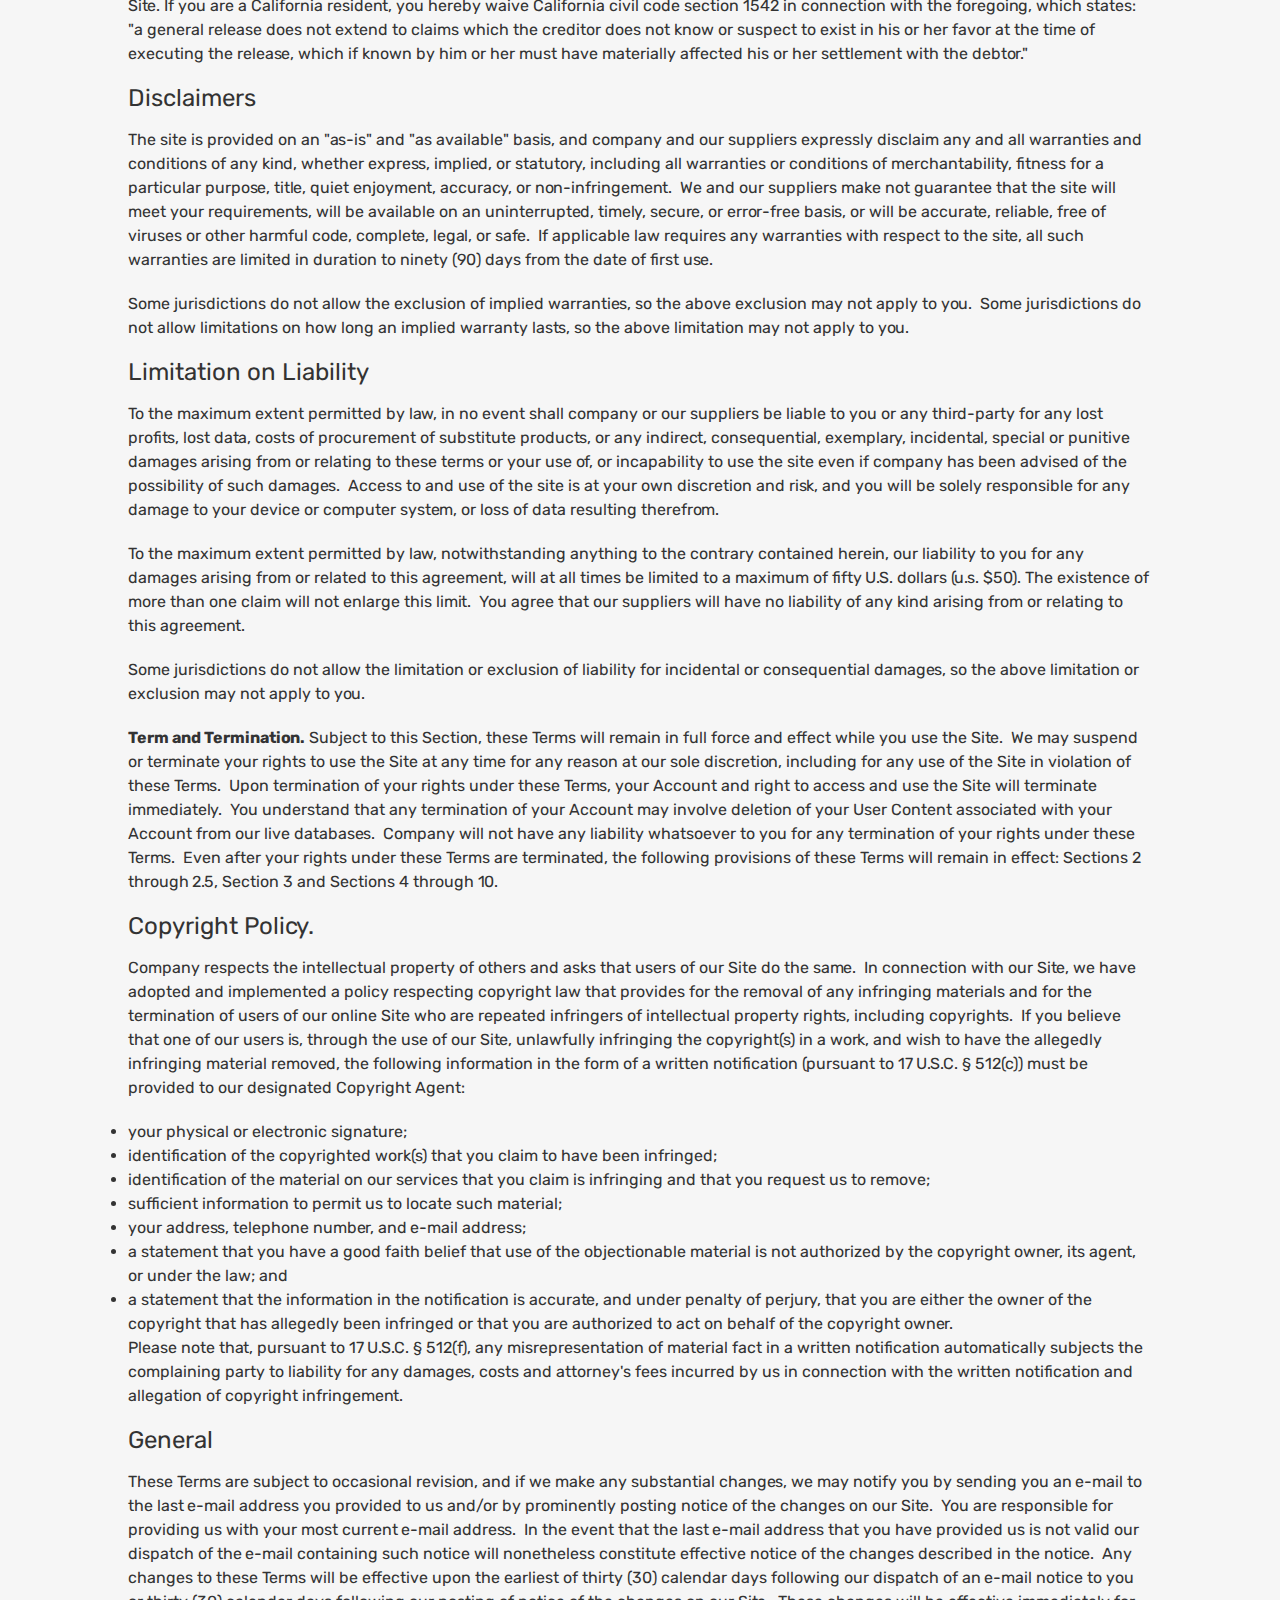
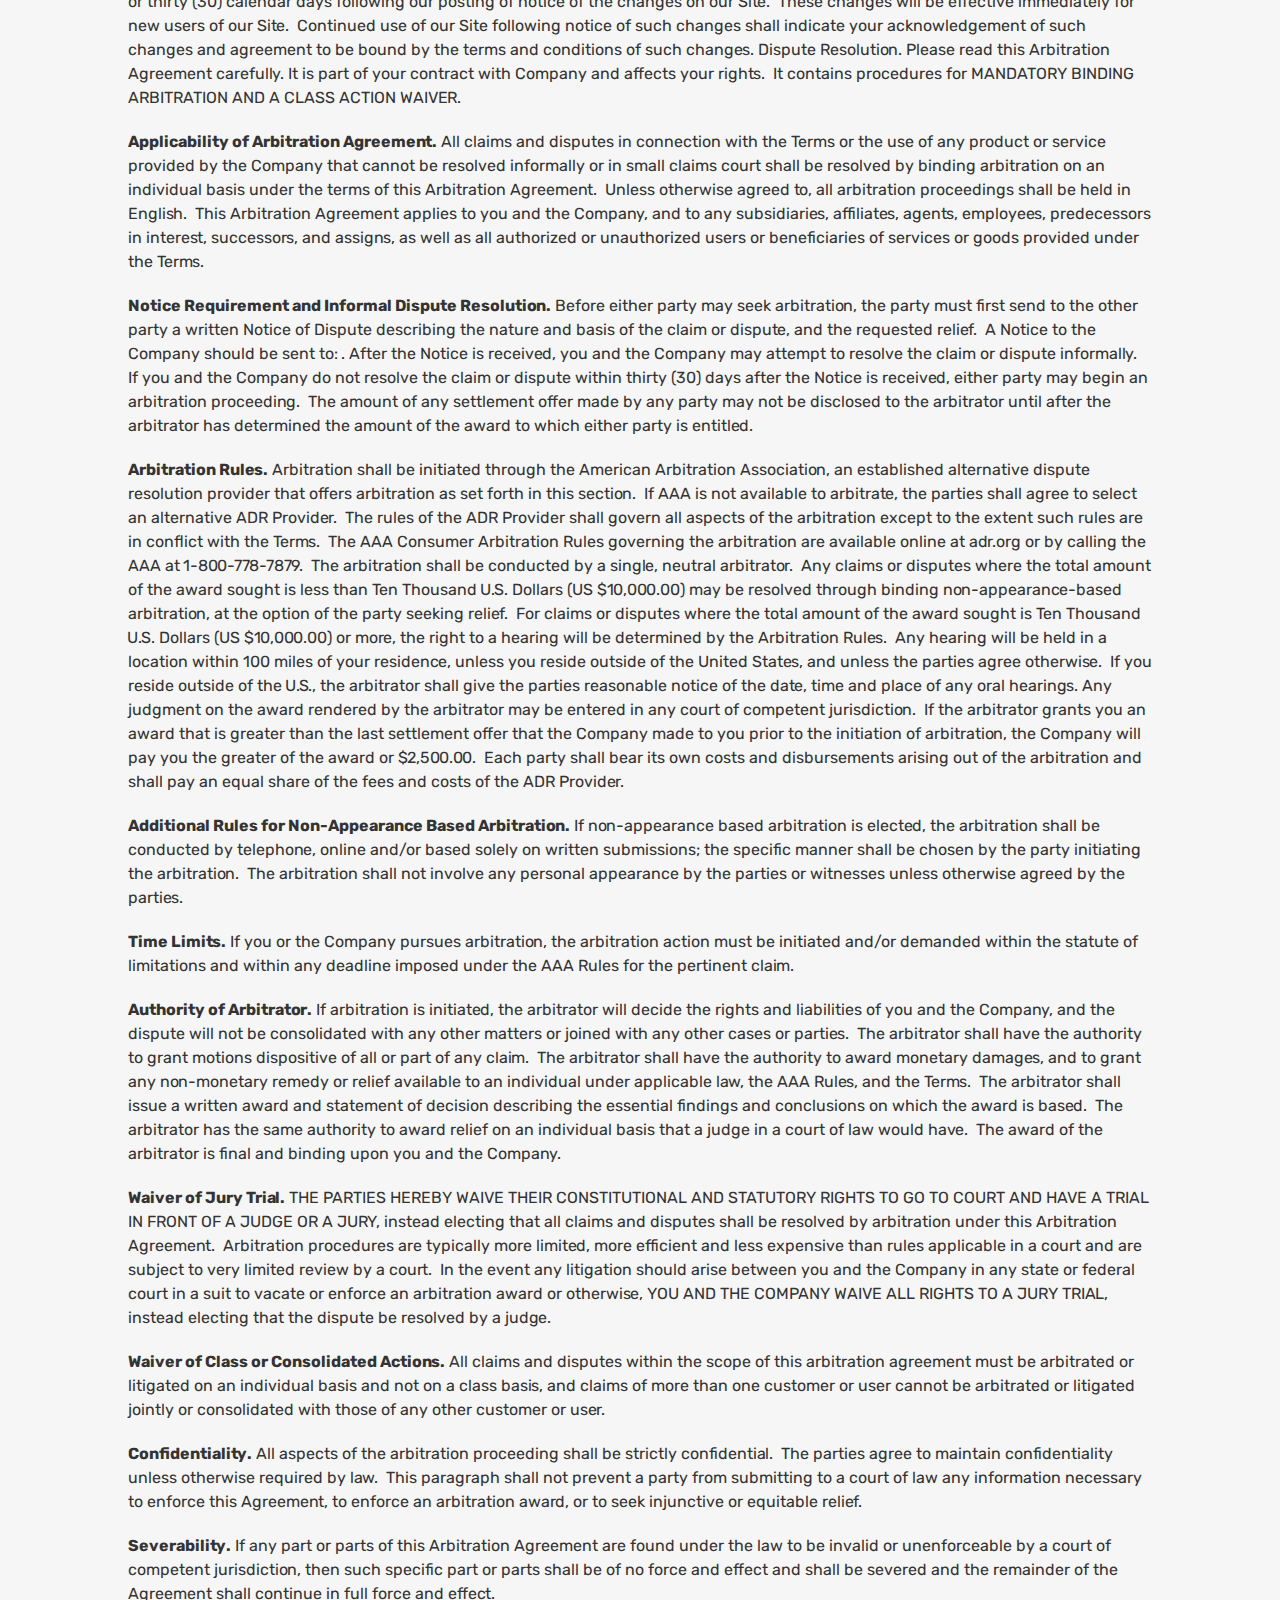
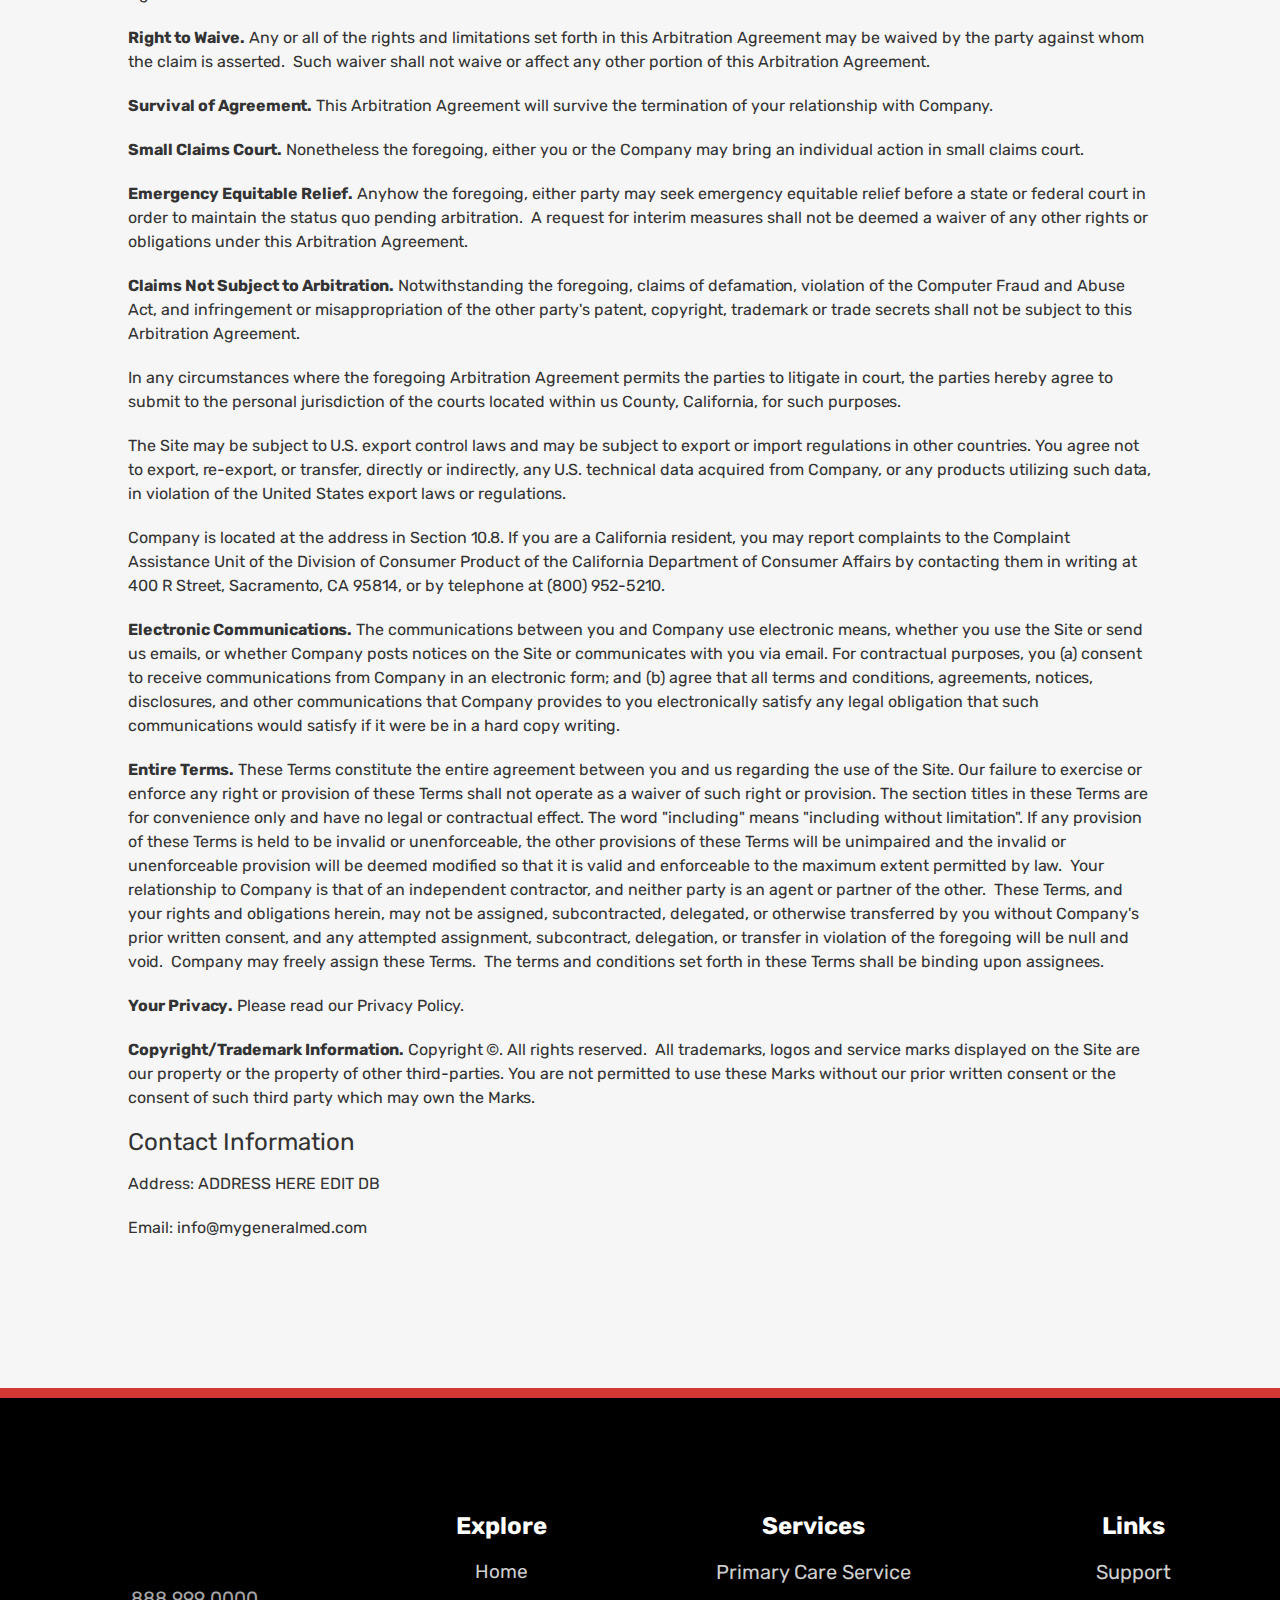
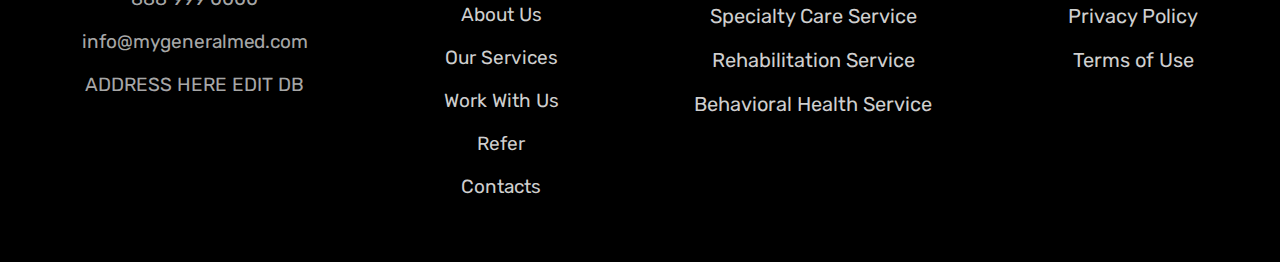
<file: terms.html>
<!DOCTYPE html><html lang="en"><head><meta charSet="utf-8"/><meta name="viewport" content="width=device-width"/><meta name="next-head-count" content="2"/><meta name="theme-color" content="#D33834"/><link rel="icon" href="/images/logo.svg"/><link rel="apple-touch-icon" href="/images/logo.svg"/><link rel="apple-touch-icon-precomposed" href="/images/logo.svg"/><link rel="preload" href="/_next/static/css/dcd66bbfd3f740bb.css" as="style"/><link rel="stylesheet" href="/_next/static/css/dcd66bbfd3f740bb.css" data-n-g=""/><link rel="preload" href="/_next/static/css/11b8ce7ed1562d39.css" as="style"/><link rel="stylesheet" href="/_next/static/css/11b8ce7ed1562d39.css" data-n-p=""/><noscript data-n-css=""></noscript><script defer="" nomodule="" src="/_next/static/chunks/polyfills-c67a75d1b6f99dc8.js"></script><script src="/_next/static/chunks/webpack-43f35259c378ce42.js" defer=""></script><script src="/_next/static/chunks/framework-2c79e2a64abdb08b.js" defer=""></script><script src="/_next/static/chunks/main-83cebdb887f48834.js" defer=""></script><script src="/_next/static/chunks/pages/_app-0118130334e35c12.js" defer=""></script><script src="/_next/static/chunks/pages/terms-4dae3204cf43d5a8.js" defer=""></script><script src="/_next/static/M3O7mr07iTET4VU4d-Olw/_buildManifest.js" defer=""></script><script src="/_next/static/M3O7mr07iTET4VU4d-Olw/_ssgManifest.js" defer=""></script></head><body><div id="__next"><header class="header_header__GSKJx"><div class="header_headerContent__W1QKW"><div class="header_headerLeft__3eSM_"><a href="/"><img alt="logo" loading="lazy" width="100" height="100" decoding="async" data-nimg="1" class="header_logo__d4jIK" style="color:transparent" src="/images/logo.svg"/></a></div><div class="header_headerRight__iOgCG"><div class="header_headerInfos__Y3u3a"><a class="header_headerInfo__pIJcy" href="/contact"><div><img alt="" loading="lazy" width="50" height="50" decoding="async" data-nimg="1" style="color:transparent" src="/images/locationIcon.svg"/></div><div class="header_infoText__ZSATt"><span>Location:</span><span>We Answer Calls 24/7</span></div></a><div></div><a class="header_headerInfo__pIJcy" href="mailto:info@mygeneralmed.com"><div><img alt="" loading="lazy" width="50" height="50" decoding="async" data-nimg="1" style="color:transparent" src="/images/letterIcon.svg"/></div><div class="header_infoText__ZSATt"><span>Mail us:</span><span>info@mygeneralmed.com</span></div></a></div><div class="header_headerButtons__oggIy"><button class="header_headerButton__yqlZO"><a target="_blank" href="http://dashboard.calcarela.com/login">Login</a></button></div></div></div><nav class="header_headerNav__TTOXz "><div class="header_headerNavigation__5JsIe"><div class="header_burgerMenuWrapper__zE8Hp"><span class="header_line__Eygao header_lineTop__jOsSL false"></span><span class="header_line__Eygao header_lineCenter__wefTf false"></span><span class="header_line__Eygao header_lineBottom__jcRpN false"></span></div><ul><li><a href="/">Home</a></li><li><a href="/about">About Us</a></li><li><a href="/services">Our Services</a></li><li><a href="/work">Work With Us</a></li><li><a href="/refer">Refer</a></li><li><a href="/contact">Contacts</a></li></ul></div><div class="header_burgerOpenWrapper__5Smv0 false"><div class="header_burgerOpenWrapperContent__xOtcV false"><nav><ul><li><a href="/">Home</a></li><li><a href="/about">About Us</a></li><li><a href="/services">Our Services</a></li><li><a href="/work">Work With Us</a></li><li><a href="/refer">Refer</a></li><li><a href="/contact">Contacts</a></li></ul></nav></div></div><div class="header_headerNavigationLeft__xz_7x"><div class="header_searchOpenBox__sCn2P false"><input type="text" placeholder="search.."/></div><div class="header_headerSearch__VuVkG"><div><img alt="" loading="lazy" width="40" height="40" decoding="async" data-nimg="1" class="header_img__FVdHT" style="color:transparent" src="/images/searchIcon.svg"/></div></div></div></nav></header><div><div class="terms_terms__IwETT"><h2 class="terms_h2__wUswY">Website Terms of Use</h2><p class="terms_p__2Rs25">Version </p><p class="terms_p__2Rs25">The CalCare website located at <!-- --> is a copyrighted work belonging to CalCare. Certain features of the Site may be subject to additional guidelines, terms, or rules, which will be posted on the Site in connection with such features.</p><p class="terms_p__2Rs25">All such additional terms, guidelines, and rules are incorporated by reference into these Terms.</p><p class="terms_p__2Rs25">These Terms of Use described the legally binding terms and conditions that oversee your use of the Site. BY LOGGING INTO THE SITE, YOU ARE BEING COMPLIANT THAT THESE TERMS and you represent that you have the authority and capacity to enter into these Terms. YOU SHOULD BE AT LEAST 18 YEARS OF AGE TO ACCESS THE SITE. IF YOU DISAGREE WITH ALL OF THE PROVISION OF THESE TERMS, DO NOT LOG INTO AND/OR USE THE SITE.</p> <p class="terms_p__2Rs25"></p> <p class="terms_p__2Rs25">These terms require the use of arbitration Section 10.2 on an individual basis to resolve disputes and also limit the remedies available to you in the event of a dispute. These Terms of Use were created with the help of the  <a class="terms_a__viJgc" href="https://www.termsfeed.com/terms-use-generator/">Terms Of Use Generator</a>.</p><h2 class="terms_h2__wUswY">Access to the Site</h2><p class="terms_p__2Rs25"> <strong class="terms_strong__Y_C6x">Subject to these Terms.</strong> Company grants you a non-transferable, non-exclusive, revocable, limited license to access the Site solely for your own personal, noncommercial use.</p><p class="terms_p__2Rs25"> <strong class="terms_strong__Y_C6x">Certain Restrictions.</strong> The rights approved to you in these Terms are subject to the following restrictions: (a) you shall not sell, rent, lease, transfer, assign, distribute, host, or otherwise commercially exploit the Site; (b) you shall not change, make derivative works of, disassemble, reverse compile or reverse engineer any part of the Site; (c) you shall not access the Site in order to build a similar or competitive website; and (d) except as expressly stated herein, no part of the Site may be copied, reproduced, distributed, republished, downloaded, displayed, posted or transmitted in any form or by any means unless otherwise indicated, any future release, update, or other addition to functionality of the Site shall be subject to these Terms.  All copyright and other proprietary notices on the Site must be retained on all copies thereof.</p><p class="terms_p__2Rs25">Company reserves the right to change, suspend, or cease the Site with or without notice to you.  You approved that Company will not be held liable to you or any third-party for any change, interruption, or termination of the Site or any part.</p><p class="terms_p__2Rs25"> <strong class="terms_strong__Y_C6x">No Support or Maintenance.</strong> You agree that Company will have no obligation to provide you with any support in connection with the Site.</p><p class="terms_p__2Rs25">Excluding any User Content that you may provide, you are aware that all the intellectual property rights, including copyrights, patents, trademarks, and trade secrets, in the Site and its content are owned by Company or Company&#x27;s suppliers. Note that these Terms and access to the Site do not give you any rights, title or interest in or to any intellectual property rights, except for the limited access rights expressed in Section 2.1. Company and its suppliers reserve all rights not granted in these Terms.</p><h2 class="terms_h2__wUswY">Third-Party Links &amp; Ads; Other Users</h2><p class="terms_p__2Rs25"> <strong class="terms_strong__Y_C6x">Third-Party Links &amp; Ads.</strong> The Site may contain links to third-party websites and services, and/or display advertisements for third-parties.  Such Third-Party Links &amp; Ads are not under the control of Company, and Company is not responsible for any Third-Party Links &amp; Ads.  Company provides access to these Third-Party Links &amp; Ads only as a convenience to you, and does not review, approve, monitor, endorse, warrant, or make any representations with respect to Third-Party Links &amp; Ads.  You use all Third-Party Links &amp; Ads at your own risk, and should apply a suitable level of caution and discretion in doing so. When you click on any of the Third-Party Links &amp; Ads, the applicable third party&#x27;s terms and policies apply, including the third party&#x27;s privacy and data gathering practices.</p><p class="terms_p__2Rs25"> <strong class="terms_strong__Y_C6x">Other Users.</strong> Each Site user is solely responsible for any and all of its own User Content.  Because we do not control User Content, you acknowledge and agree that we are not responsible for any User Content, whether provided by you or by others.  You agree that Company will not be responsible for any loss or damage incurred as the result of any such interactions.  If there is a dispute between you and any Site user, we are under no obligation to become involved.</p><p class="terms_p__2Rs25">You hereby release and forever discharge the Company and our officers, employees, agents, successors, and assigns from, and hereby waive and relinquish, each and every past, present and future dispute, claim, controversy, demand, right, obligation, liability, action and cause of action of every kind and nature, that has arisen or arises directly or indirectly out of, or that relates directly or indirectly to, the Site. If you are a California resident, you hereby waive California civil code section 1542 in connection with the foregoing, which states: &quot;a general release does not extend to claims which the creditor does not know or suspect to exist in his or her favor at the time of executing the release, which if known by him or her must have materially affected his or her settlement with the debtor.&quot;</p><h2 class="terms_h2__wUswY">Disclaimers</h2><p class="terms_p__2Rs25">The site is provided on an &quot;as-is&quot; and &quot;as available&quot; basis, and company and our suppliers expressly disclaim any and all warranties and conditions of any kind, whether express, implied, or statutory, including all warranties or conditions of merchantability, fitness for a particular purpose, title, quiet enjoyment, accuracy, or non-infringement.  We and our suppliers make not guarantee that the site will meet your requirements, will be available on an uninterrupted, timely, secure, or error-free basis, or will be accurate, reliable, free of viruses or other harmful code, complete, legal, or safe.  If applicable law requires any warranties with respect to the site, all such warranties are limited in duration to ninety (90) days from the date of first use.</p><p class="terms_p__2Rs25">Some jurisdictions do not allow the exclusion of implied warranties, so the above exclusion may not apply to you.  Some jurisdictions do not allow limitations on how long an implied warranty lasts, so the above limitation may not apply to you.</p><h2 class="terms_h2__wUswY">Limitation on Liability</h2><p class="terms_p__2Rs25">To the maximum extent permitted by law, in no event shall company or our suppliers be liable to you or any third-party for any lost profits, lost data, costs of procurement of substitute products, or any indirect, consequential, exemplary, incidental, special or punitive damages arising from or relating to these terms or your use of, or incapability to use the site even if company has been advised of the possibility of such damages.  Access to and use of the site is at your own discretion and risk, and you will be solely responsible for any damage to your device or computer system, or loss of data resulting therefrom.</p><p class="terms_p__2Rs25">To the maximum extent permitted by law, notwithstanding anything to the contrary contained herein, our liability to you for any damages arising from or related to this agreement, will at all times be limited to a maximum of fifty U.S. dollars (u.s. $50). The existence of more than one claim will not enlarge this limit.  You agree that our suppliers will have no liability of any kind arising from or relating to this agreement.</p><p class="terms_p__2Rs25">Some jurisdictions do not allow the limitation or exclusion of liability for incidental or consequential damages, so the above limitation or exclusion may not apply to you.</p><p class="terms_p__2Rs25"> <strong class="terms_strong__Y_C6x">Term and Termination.</strong> Subject to this Section, these Terms will remain in full force and effect while you use the Site.  We may suspend or terminate your rights to use the Site at any time for any reason at our sole discretion, including for any use of the Site in violation of these Terms.  Upon termination of your rights under these Terms, your Account and right to access and use the Site will terminate immediately.  You understand that any termination of your Account may involve deletion of your User Content associated with your Account from our live databases.  Company will not have any liability whatsoever to you for any termination of your rights under these Terms.  Even after your rights under these Terms are terminated, the following provisions of these Terms will remain in effect: Sections 2 through 2.5, Section 3 and Sections 4 through 10.</p><h2 class="terms_h2__wUswY">Copyright Policy.</h2><p class="terms_p__2Rs25">Company respects the intellectual property of others and asks that users of our Site do the same.  In connection with our Site, we have adopted and implemented a policy respecting copyright law that provides for the removal of any infringing materials and for the termination of users of our online Site who are repeated infringers of intellectual property rights, including copyrights.  If you believe that one of our users is, through the use of our Site, unlawfully infringing the copyright(s) in a work, and wish to have the allegedly infringing material removed, the following information in the form of a written notification (pursuant to 17 U.S.C. § 512(c)) must be provided to our designated Copyright Agent:</p><ul><li>your physical or electronic signature;</li><li>identification of the copyrighted work(s) that you claim to have been infringed;</li><li>identification of the material on our services that you claim is infringing and that you request us to remove;</li><li>sufficient information to permit us to locate such material;</li><li>your address, telephone number, and e-mail address;</li><li>a statement that you have a good faith belief that use of the objectionable material is not authorized by the copyright owner, its agent, or under the law; and</li><li>a statement that the information in the notification is accurate, and under penalty of perjury, that you are either the owner of the copyright that has allegedly been infringed or that you are authorized to act on behalf of the copyright owner.</li></ul><p class="terms_p__2Rs25">Please note that, pursuant to 17 U.S.C. § 512(f), any misrepresentation of material fact in a written notification automatically subjects the complaining party to liability for any damages, costs and attorney&#x27;s fees incurred by us in connection with the written notification and allegation of copyright infringement.</p><h2 class="terms_h2__wUswY">General</h2><p class="terms_p__2Rs25">These Terms are subject to occasional revision, and if we make any substantial changes, we may notify you by sending you an e-mail to the last e-mail address you provided to us and/or by prominently posting notice of the changes on our Site.  You are responsible for providing us with your most current e-mail address.  In the event that the last e-mail address that you have provided us is not valid our dispatch of the e-mail containing such notice will nonetheless constitute effective notice of the changes described in the notice.  Any changes to these Terms will be effective upon the earliest of thirty (30) calendar days following our dispatch of an e-mail notice to you or thirty (30) calendar days following our posting of notice of the changes on our Site.  These changes will be effective immediately for new users of our Site.  Continued use of our Site following notice of such changes shall indicate your acknowledgement of such changes and agreement to be bound by the terms and conditions of such changes. Dispute Resolution. Please read this Arbitration Agreement carefully. It is part of your contract with Company and affects your rights.  It contains procedures for MANDATORY BINDING ARBITRATION AND A CLASS ACTION WAIVER.</p><p class="terms_p__2Rs25"> <strong class="terms_strong__Y_C6x">Applicability of Arbitration Agreement.</strong> All claims and disputes in connection with the Terms or the use of any product or service provided by the Company that cannot be resolved informally or in small claims court shall be resolved by binding arbitration on an individual basis under the terms of this Arbitration Agreement.  Unless otherwise agreed to, all arbitration proceedings shall be held in English.  This Arbitration Agreement applies to you and the Company, and to any subsidiaries, affiliates, agents, employees, predecessors in interest, successors, and assigns, as well as all authorized or unauthorized users or beneficiaries of services or goods provided under the Terms.</p><p class="terms_p__2Rs25"> <strong class="terms_strong__Y_C6x">Notice Requirement and Informal Dispute Resolution.</strong> Before either party may seek arbitration, the party must first send to the other party a written Notice of Dispute describing the nature and basis of the claim or dispute, and the requested relief.  A Notice to the Company should be sent to: <!-- -->. After the Notice is received, you and the Company may attempt to resolve the claim or dispute informally.  If you and the Company do not resolve the claim or dispute within thirty (30) days after the Notice is received, either party may begin an arbitration proceeding.  The amount of any settlement offer made by any party may not be disclosed to the arbitrator until after the arbitrator has determined the amount of the award to which either party is entitled.</p><p class="terms_p__2Rs25"> <strong class="terms_strong__Y_C6x">Arbitration Rules.</strong> Arbitration shall be initiated through the American Arbitration Association, an established alternative dispute resolution provider that offers arbitration as set forth in this section.  If AAA is not available to arbitrate, the parties shall agree to select an alternative ADR Provider.  The rules of the ADR Provider shall govern all aspects of the arbitration except to the extent such rules are in conflict with the Terms.  The AAA Consumer Arbitration Rules governing the arbitration are available online at adr.org or by calling the AAA at 1-800-778-7879.  The arbitration shall be conducted by a single, neutral arbitrator.  Any claims or disputes where the total amount of the award sought is less than Ten Thousand U.S. Dollars (US $10,000.00) may be resolved through binding non-appearance-based arbitration, at the option of the party seeking relief.  For claims or disputes where the total amount of the award sought is Ten Thousand U.S. Dollars (US $10,000.00) or more, the right to a hearing will be determined by the Arbitration Rules.  Any hearing will be held in a location within 100 miles of your residence, unless you reside outside of the United States, and unless the parties agree otherwise.  If you reside outside of the U.S., the arbitrator shall give the parties reasonable notice of the date, time and place of any oral hearings. Any judgment on the award rendered by the arbitrator may be entered in any court of competent jurisdiction.  If the arbitrator grants you an award that is greater than the last settlement offer that the Company made to you prior to the initiation of arbitration, the Company will pay you the greater of the award or $2,500.00.  Each party shall bear its own costs and disbursements arising out of the arbitration and shall pay an equal share of the fees and costs of the ADR Provider.</p><p class="terms_p__2Rs25"> <strong class="terms_strong__Y_C6x">Additional Rules for Non-Appearance Based Arbitration.</strong> If non-appearance based arbitration is elected, the arbitration shall be conducted by telephone, online and/or based solely on written submissions; the specific manner shall be chosen by the party initiating the arbitration.  The arbitration shall not involve any personal appearance by the parties or witnesses unless otherwise agreed by the parties.</p><p class="terms_p__2Rs25"> <strong class="terms_strong__Y_C6x">Time Limits.</strong> If you or the Company pursues arbitration, the arbitration action must be initiated and/or demanded within the statute of limitations and within any deadline imposed under the AAA Rules for the pertinent claim.</p><p class="terms_p__2Rs25"> <strong class="terms_strong__Y_C6x">Authority of Arbitrator.</strong> If arbitration is initiated, the arbitrator will decide the rights and liabilities of you and the Company, and the dispute will not be consolidated with any other matters or joined with any other cases or parties.  The arbitrator shall have the authority to grant motions dispositive of all or part of any claim.  The arbitrator shall have the authority to award monetary damages, and to grant any non-monetary remedy or relief available to an individual under applicable law, the AAA Rules, and the Terms.  The arbitrator shall issue a written award and statement of decision describing the essential findings and conclusions on which the award is based.  The arbitrator has the same authority to award relief on an individual basis that a judge in a court of law would have.  The award of the arbitrator is final and binding upon you and the Company.</p><p class="terms_p__2Rs25"> <strong class="terms_strong__Y_C6x">Waiver of Jury Trial.</strong> THE PARTIES HEREBY WAIVE THEIR CONSTITUTIONAL AND STATUTORY RIGHTS TO GO TO COURT AND HAVE A TRIAL IN FRONT OF A JUDGE OR A JURY, instead electing that all claims and disputes shall be resolved by arbitration under this Arbitration Agreement.  Arbitration procedures are typically more limited, more efficient and less expensive than rules applicable in a court and are subject to very limited review by a court.  In the event any litigation should arise between you and the Company in any state or federal court in a suit to vacate or enforce an arbitration award or otherwise, YOU AND THE COMPANY WAIVE ALL RIGHTS TO A JURY TRIAL, instead electing that the dispute be resolved by a judge.</p><p class="terms_p__2Rs25"> <strong class="terms_strong__Y_C6x">Waiver of Class or Consolidated Actions.</strong> All claims and disputes within the scope of this arbitration agreement must be arbitrated or litigated on an individual basis and not on a class basis, and claims of more than one customer or user cannot be arbitrated or litigated jointly or consolidated with those of any other customer or user.</p><p class="terms_p__2Rs25"> <strong class="terms_strong__Y_C6x">Confidentiality.</strong> All aspects of the arbitration proceeding shall be strictly confidential.  The parties agree to maintain confidentiality unless otherwise required by law.  This paragraph shall not prevent a party from submitting to a court of law any information necessary to enforce this Agreement, to enforce an arbitration award, or to seek injunctive or equitable relief.</p><p class="terms_p__2Rs25"> <strong class="terms_strong__Y_C6x">Severability.</strong> If any part or parts of this Arbitration Agreement are found under the law to be invalid or unenforceable by a court of competent jurisdiction, then such specific part or parts shall be of no force and effect and shall be severed and the remainder of the Agreement shall continue in full force and effect.</p><p class="terms_p__2Rs25"> <strong class="terms_strong__Y_C6x">Right to Waive.</strong> Any or all of the rights and limitations set forth in this Arbitration Agreement may be waived by the party against whom the claim is asserted.  Such waiver shall not waive or affect any other portion of this Arbitration Agreement.</p><p class="terms_p__2Rs25"> <strong class="terms_strong__Y_C6x">Survival of Agreement.</strong> This Arbitration Agreement will survive the termination of your relationship with Company.</p><p class="terms_p__2Rs25"> <strong class="terms_strong__Y_C6x">Small Claims Court.</strong> Nonetheless the foregoing, either you or the Company may bring an individual action in small claims court.</p><p class="terms_p__2Rs25"> <strong class="terms_strong__Y_C6x">Emergency Equitable Relief.</strong> Anyhow the foregoing, either party may seek emergency equitable relief before a state or federal court in order to maintain the status quo pending arbitration.  A request for interim measures shall not be deemed a waiver of any other rights or obligations under this Arbitration Agreement.</p><p class="terms_p__2Rs25"> <strong class="terms_strong__Y_C6x">Claims Not Subject to Arbitration.</strong> Notwithstanding the foregoing, claims of defamation, violation of the Computer Fraud and Abuse Act, and infringement or misappropriation of the other party&#x27;s patent, copyright, trademark or trade secrets shall not be subject to this Arbitration Agreement.</p><p class="terms_p__2Rs25">In any circumstances where the foregoing Arbitration Agreement permits the parties to litigate in court, the parties hereby agree to submit to the personal jurisdiction of the courts located within us County, California, for such purposes.</p><p class="terms_p__2Rs25">The Site may be subject to U.S. export control laws and may be subject to export or import regulations in other countries. You agree not to export, re-export, or transfer, directly or indirectly, any U.S. technical data acquired from Company, or any products utilizing such data, in violation of the United States export laws or regulations.</p><p class="terms_p__2Rs25">Company is located at the address in Section 10.8. If you are a California resident, you may report complaints to the Complaint Assistance Unit of the Division of Consumer Product of the California Department of Consumer Affairs by contacting them in writing at 400 R Street, Sacramento, CA 95814, or by telephone at (800) 952-5210.</p><p class="terms_p__2Rs25"> <strong class="terms_strong__Y_C6x">Electronic Communications.</strong> The communications between you and Company use electronic means, whether you use the Site or send us emails, or whether Company posts notices on the Site or communicates with you via email. For contractual purposes, you (a) consent to receive communications from Company in an electronic form; and (b) agree that all terms and conditions, agreements, notices, disclosures, and other communications that Company provides to you electronically satisfy any legal obligation that such communications would satisfy if it were be in a hard copy writing.</p><p class="terms_p__2Rs25"> <strong class="terms_strong__Y_C6x">Entire Terms.</strong> These Terms constitute the entire agreement between you and us regarding the use of the Site. Our failure to exercise or enforce any right or provision of these Terms shall not operate as a waiver of such right or provision. The section titles in these Terms are for convenience only and have no legal or contractual effect. The word &quot;including&quot; means &quot;including without limitation&quot;. If any provision of these Terms is held to be invalid or unenforceable, the other provisions of these Terms will be unimpaired and the invalid or unenforceable provision will be deemed modified so that it is valid and enforceable to the maximum extent permitted by law.  Your relationship to Company is that of an independent contractor, and neither party is an agent or partner of the other.  These Terms, and your rights and obligations herein, may not be assigned, subcontracted, delegated, or otherwise transferred by you without Company&#x27;s prior written consent, and any attempted assignment, subcontract, delegation, or transfer in violation of the foregoing will be null and void.  Company may freely assign these Terms.  The terms and conditions set forth in these Terms shall be binding upon assignees.</p><p class="terms_p__2Rs25"> <strong class="terms_strong__Y_C6x">Your Privacy.</strong> Please read our Privacy Policy.</p><p class="terms_p__2Rs25"> <strong class="terms_strong__Y_C6x">Copyright/Trademark Information.</strong> Copyright ©. All rights reserved.  All trademarks, logos and service marks displayed on the Site are our property or the property of other third-parties. You are not permitted to use these Marks without our prior written consent or the consent of such third party which may own the Marks.</p><h2 class="terms_h2__wUswY">Contact Information</h2><p class="terms_p__2Rs25">Address: </p><p class="terms_p__2Rs25">Email: </p></div></div><footer class="footer_footer__LV2HF"><ul class="footer_footerContent__04ekJ"><li class="footer_footerContentCol__TDYPs"><ul class="footer_footerInfo__Clb3o"><li><img alt="logo" loading="lazy" width="150" height="100" decoding="async" data-nimg="1" style="color:transparent" src="/images/logoWhite.svg"/></li><li>888 999 0000</li><li>info@mygeneralmed.com</li><li>ADDRESS HERE EDIT DB</li></ul></li><li class="footer_footerContentCol__TDYPs"><ul><li class="footer_footerContentTitle__iixpT">Explore</li><li><a class="footer_headerMenu__vUJs6" href="/">Home</a></li><li><a class="footer_headerMenu__vUJs6" href="/about">About Us</a></li><li><a class="footer_headerMenu__vUJs6" href="/services">Our Services</a></li><li><a class="footer_headerMenu__vUJs6" href="/work">Work With Us</a></li><li><a class="footer_headerMenu__vUJs6" href="/refer">Refer</a></li><li><a class="footer_headerMenu__vUJs6" href="/contact">Contacts</a></li></ul></li><li class="footer_footerContentCol__TDYPs"><ul><li class="footer_footerContentTitle__iixpT">Services</li><li><a href="/services/1">Primary Care Service</a></li><li><a href="/services/2">Specialty Care Service</a></li><li><a href="/services/3">Rehabilitation Service</a></li><li><a href="/services/4">Behavioral Health Service</a></li></ul></li><li class="footer_footerContentCol__TDYPs"><ul><li class="footer_footerContentTitle__iixpT">Links</li><li><a href="/contact">Support</a></li><li><a href="/privacy">Privacy Policy</a></li><li><a href="/terms">Terms of Use</a></li></ul></li></ul></footer></div><script id="__NEXT_DATA__" type="application/json">{"props":{"pageProps":{}},"page":"/terms","query":{},"buildId":"M3O7mr07iTET4VU4d-Olw","nextExport":true,"autoExport":true,"isFallback":false,"scriptLoader":[]}</script></body></html>
</file>
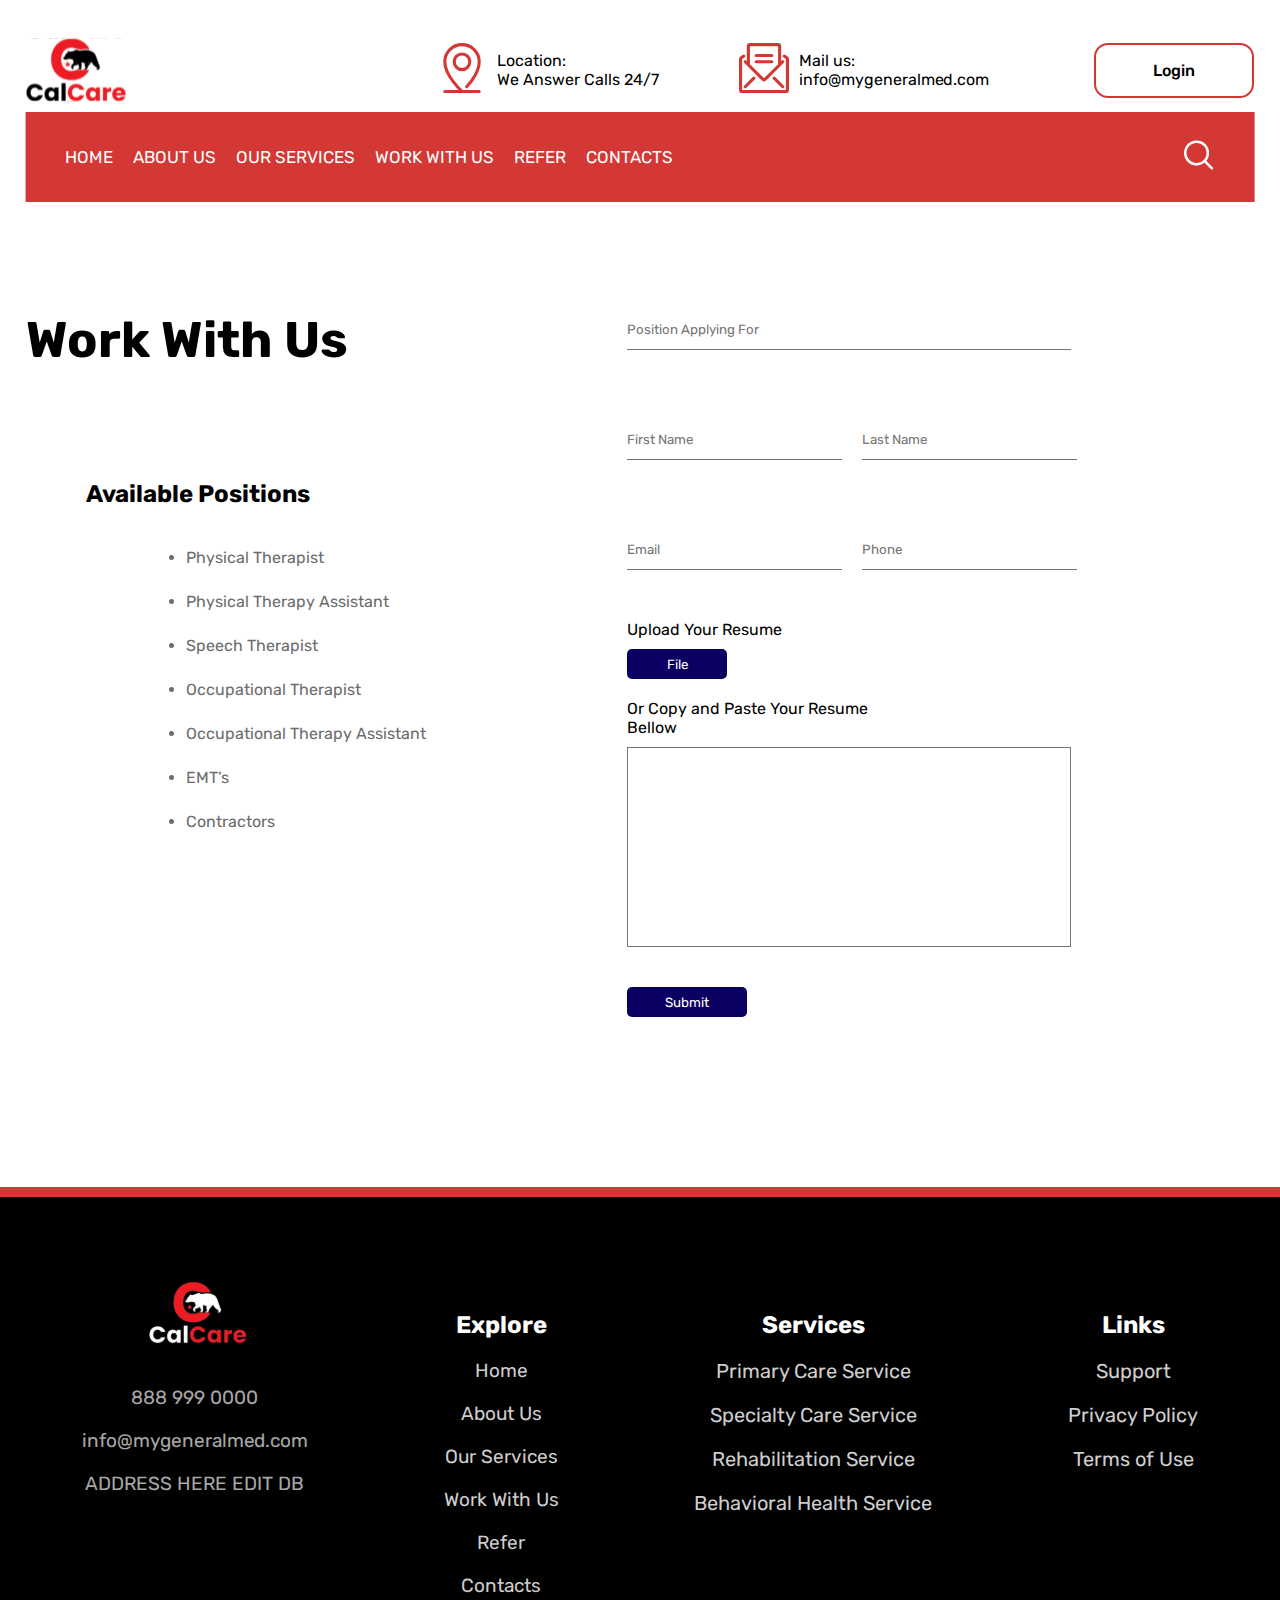
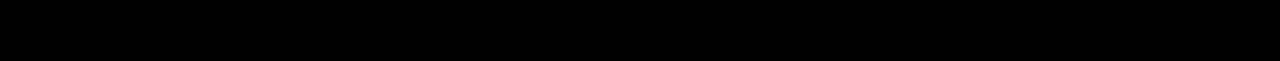
<file: work.html>
<!DOCTYPE html><html lang="en"><head><meta charSet="utf-8"/><meta name="viewport" content="width=device-width"/><meta name="next-head-count" content="2"/><meta name="theme-color" content="#D33834"/><link rel="icon" href="/images/logo.svg"/><link rel="apple-touch-icon" href="/images/logo.svg"/><link rel="apple-touch-icon-precomposed" href="/images/logo.svg"/><link rel="preload" href="/_next/static/css/dcd66bbfd3f740bb.css" as="style"/><link rel="stylesheet" href="/_next/static/css/dcd66bbfd3f740bb.css" data-n-g=""/><link rel="preload" href="/_next/static/css/b28f82d4f515cc68.css" as="style"/><link rel="stylesheet" href="/_next/static/css/b28f82d4f515cc68.css" data-n-p=""/><noscript data-n-css=""></noscript><script defer="" nomodule="" src="/_next/static/chunks/polyfills-c67a75d1b6f99dc8.js"></script><script src="/_next/static/chunks/webpack-43f35259c378ce42.js" defer=""></script><script src="/_next/static/chunks/framework-2c79e2a64abdb08b.js" defer=""></script><script src="/_next/static/chunks/main-83cebdb887f48834.js" defer=""></script><script src="/_next/static/chunks/pages/_app-0118130334e35c12.js" defer=""></script><script src="/_next/static/chunks/pages/work-1177e89aaced7a4c.js" defer=""></script><script src="/_next/static/M3O7mr07iTET4VU4d-Olw/_buildManifest.js" defer=""></script><script src="/_next/static/M3O7mr07iTET4VU4d-Olw/_ssgManifest.js" defer=""></script></head><body><div id="__next"><header class="header_header__GSKJx"><div class="header_headerContent__W1QKW"><div class="header_headerLeft__3eSM_"><a href="/"><img alt="logo" loading="lazy" width="100" height="100" decoding="async" data-nimg="1" class="header_logo__d4jIK" style="color:transparent" src="/images/logo.svg"/></a></div><div class="header_headerRight__iOgCG"><div class="header_headerInfos__Y3u3a"><a class="header_headerInfo__pIJcy" href="/contact"><div><img alt="" loading="lazy" width="50" height="50" decoding="async" data-nimg="1" style="color:transparent" src="/images/locationIcon.svg"/></div><div class="header_infoText__ZSATt"><span>Location:</span><span>We Answer Calls 24/7</span></div></a><div></div><a class="header_headerInfo__pIJcy" href="mailto:info@mygeneralmed.com"><div><img alt="" loading="lazy" width="50" height="50" decoding="async" data-nimg="1" style="color:transparent" src="/images/letterIcon.svg"/></div><div class="header_infoText__ZSATt"><span>Mail us:</span><span>info@mygeneralmed.com</span></div></a></div><div class="header_headerButtons__oggIy"><button class="header_headerButton__yqlZO"><a target="_blank" href="http://dashboard.calcarela.com/login">Login</a></button></div></div></div><nav class="header_headerNav__TTOXz "><div class="header_headerNavigation__5JsIe"><div class="header_burgerMenuWrapper__zE8Hp"><span class="header_line__Eygao header_lineTop__jOsSL false"></span><span class="header_line__Eygao header_lineCenter__wefTf false"></span><span class="header_line__Eygao header_lineBottom__jcRpN false"></span></div><ul><li><a href="/">Home</a></li><li><a href="/about">About Us</a></li><li><a href="/services">Our Services</a></li><li><a href="/work">Work With Us</a></li><li><a href="/refer">Refer</a></li><li><a href="/contact">Contacts</a></li></ul></div><div class="header_burgerOpenWrapper__5Smv0 false"><div class="header_burgerOpenWrapperContent__xOtcV false"><nav><ul><li><a href="/">Home</a></li><li><a href="/about">About Us</a></li><li><a href="/services">Our Services</a></li><li><a href="/work">Work With Us</a></li><li><a href="/refer">Refer</a></li><li><a href="/contact">Contacts</a></li></ul></nav></div></div><div class="header_headerNavigationLeft__xz_7x"><div class="header_searchOpenBox__sCn2P false"><input type="text" placeholder="search.."/></div><div class="header_headerSearch__VuVkG"><div><img alt="" loading="lazy" width="40" height="40" decoding="async" data-nimg="1" class="header_img__FVdHT" style="color:transparent" src="/images/searchIcon.svg"/></div></div></div></nav></header><div><div class="work_work__eebNj"><div class="work_workInfo__yewi9"><h1>Work With Us</h1><div class="work_workMenu__Rvla1"><h2>Available Positions</h2><ul><li>Physical Therapist</li><li>Physical Therapy Assistant</li><li>Speech Therapist</li><li>Occupational Therapist</li><li>Occupational Therapy Assistant</li><li>EMT’s</li><li>Contractors</li></ul></div></div><div class="work_workForm__cU5Ks"><form action="#"><div class="work_inputInfos__Jeh49"><input type="text" placeholder="Position Applying For" class="work_inputPosition__IyzZa"/><input type="text" placeholder="First Name"/><input type="text" placeholder="Last Name"/><input type="email" placeholder="Email"/><input type="tel" placeholder="Phone"/></div><div class="work_inputComment__YKKr_"><label for="file">Upload Your Resume</label><input type="file" id="file" class="work_file__7G_fS"/><label for="textCom">Or Copy and Paste Your Resume Bellow</label><textarea name="comment" id="textCom" cols="30" rows="10"></textarea></div><div class="work_buttonWrapper__hp_ZE"><button class="work_workSubmit__ev7d4">Submit</button></div></form></div></div></div><footer class="footer_footer__LV2HF"><ul class="footer_footerContent__04ekJ"><li class="footer_footerContentCol__TDYPs"><ul class="footer_footerInfo__Clb3o"><li><img alt="logo" loading="lazy" width="150" height="100" decoding="async" data-nimg="1" style="color:transparent" src="/images/logoWhite.svg"/></li><li>888 999 0000</li><li>info@mygeneralmed.com</li><li>ADDRESS HERE EDIT DB</li></ul></li><li class="footer_footerContentCol__TDYPs"><ul><li class="footer_footerContentTitle__iixpT">Explore</li><li><a class="footer_headerMenu__vUJs6" href="/">Home</a></li><li><a class="footer_headerMenu__vUJs6" href="/about">About Us</a></li><li><a class="footer_headerMenu__vUJs6" href="/services">Our Services</a></li><li><a class="footer_headerMenu__vUJs6" href="/work">Work With Us</a></li><li><a class="footer_headerMenu__vUJs6" href="/refer">Refer</a></li><li><a class="footer_headerMenu__vUJs6" href="/contact">Contacts</a></li></ul></li><li class="footer_footerContentCol__TDYPs"><ul><li class="footer_footerContentTitle__iixpT">Services</li><li><a href="/services/1">Primary Care Service</a></li><li><a href="/services/2">Specialty Care Service</a></li><li><a href="/services/3">Rehabilitation Service</a></li><li><a href="/services/4">Behavioral Health Service</a></li></ul></li><li class="footer_footerContentCol__TDYPs"><ul><li class="footer_footerContentTitle__iixpT">Links</li><li><a href="/contact">Support</a></li><li><a href="/privacy">Privacy Policy</a></li><li><a href="/terms">Terms of Use</a></li></ul></li></ul></footer></div><script id="__NEXT_DATA__" type="application/json">{"props":{"pageProps":{}},"page":"/work","query":{},"buildId":"M3O7mr07iTET4VU4d-Olw","nextExport":true,"autoExport":true,"isFallback":false,"scriptLoader":[]}</script></body></html>
</file>
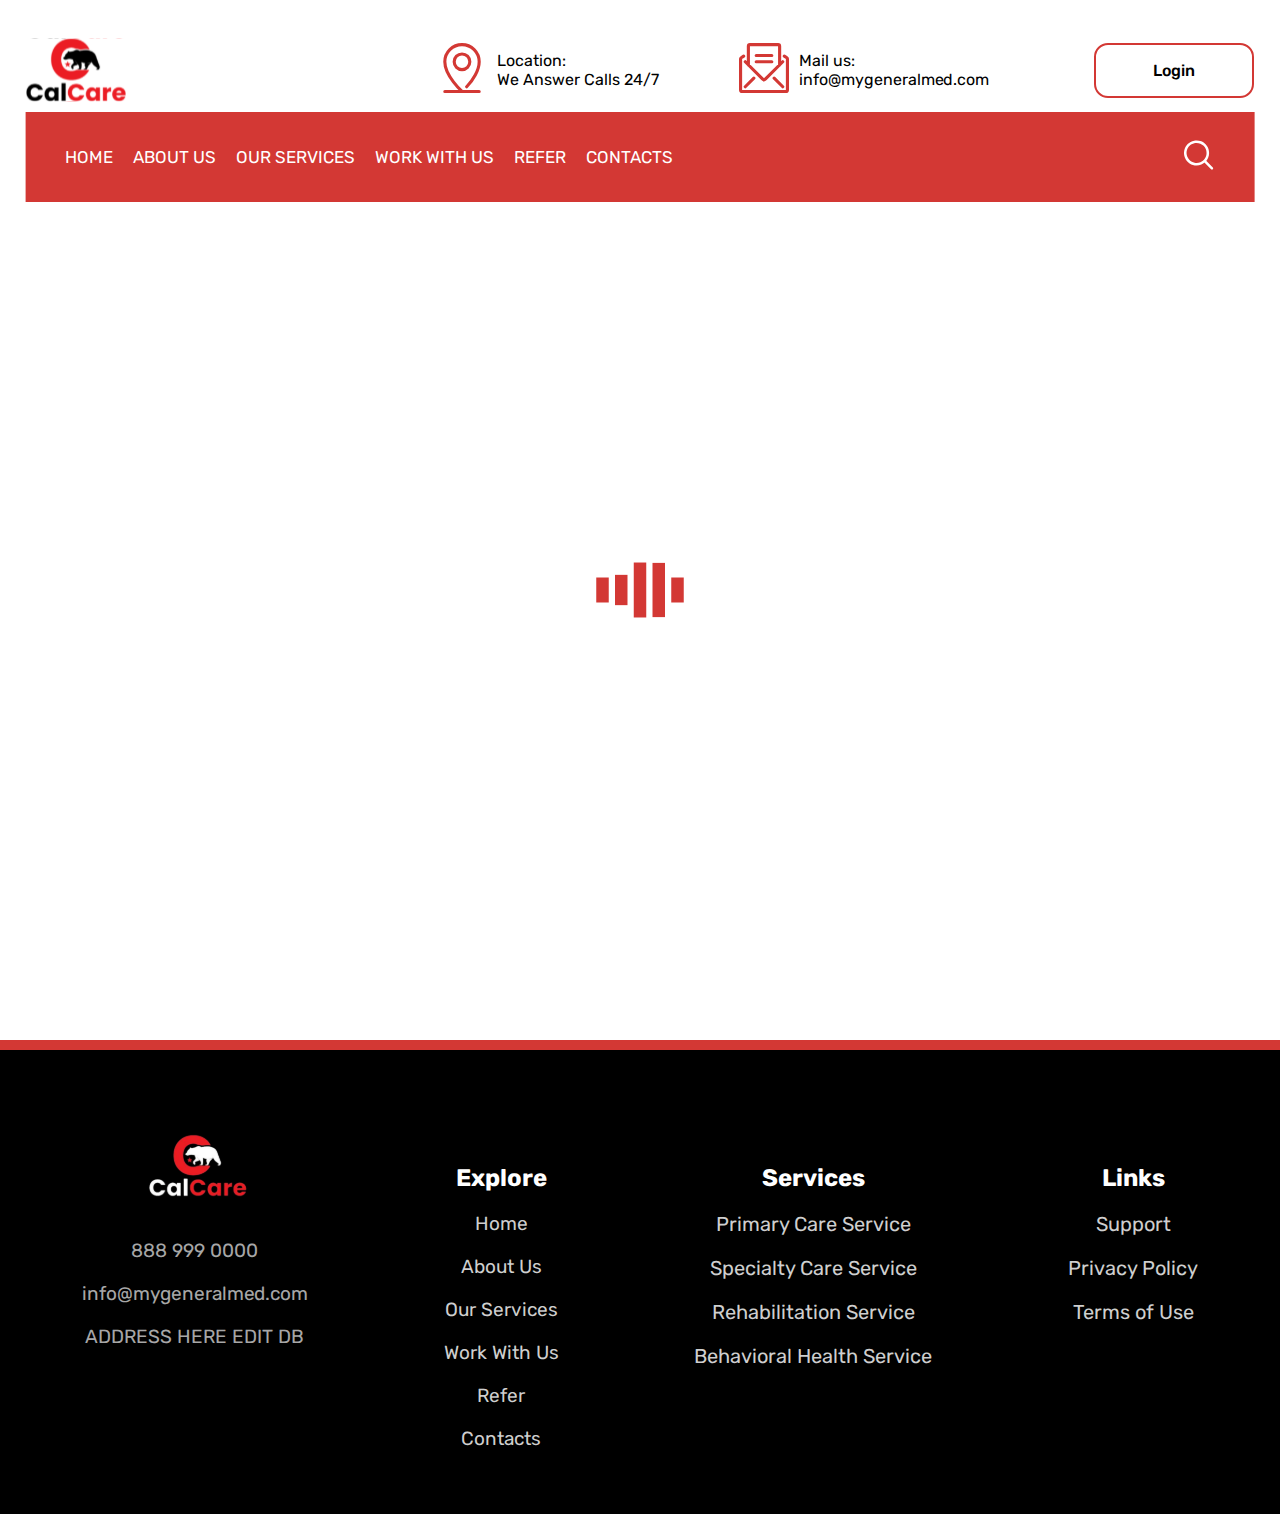
<file: services/[id].html>
<!DOCTYPE html><html lang="en"><head><meta charSet="utf-8"/><meta name="viewport" content="width=device-width"/><meta name="next-head-count" content="2"/><meta name="theme-color" content="#D33834"/><link rel="icon" href="/images/logo.svg"/><link rel="apple-touch-icon" href="/images/logo.svg"/><link rel="apple-touch-icon-precomposed" href="/images/logo.svg"/><link rel="preload" href="/_next/static/css/dcd66bbfd3f740bb.css" as="style"/><link rel="stylesheet" href="/_next/static/css/dcd66bbfd3f740bb.css" data-n-g=""/><link rel="preload" href="/_next/static/css/413d93fa69b41564.css" as="style"/><link rel="stylesheet" href="/_next/static/css/413d93fa69b41564.css" data-n-p=""/><noscript data-n-css=""></noscript><script defer="" nomodule="" src="/_next/static/chunks/polyfills-c67a75d1b6f99dc8.js"></script><script src="/_next/static/chunks/webpack-43f35259c378ce42.js" defer=""></script><script src="/_next/static/chunks/framework-2c79e2a64abdb08b.js" defer=""></script><script src="/_next/static/chunks/main-83cebdb887f48834.js" defer=""></script><script src="/_next/static/chunks/pages/_app-0118130334e35c12.js" defer=""></script><script src="/_next/static/chunks/pages/services/%5Bid%5D-3f01614baad3a55c.js" defer=""></script><script src="/_next/static/M3O7mr07iTET4VU4d-Olw/_buildManifest.js" defer=""></script><script src="/_next/static/M3O7mr07iTET4VU4d-Olw/_ssgManifest.js" defer=""></script></head><body><div id="__next"><header class="header_header__GSKJx"><div class="header_headerContent__W1QKW"><div class="header_headerLeft__3eSM_"><a href="/"><img alt="logo" loading="lazy" width="100" height="100" decoding="async" data-nimg="1" class="header_logo__d4jIK" style="color:transparent" src="/images/logo.svg"/></a></div><div class="header_headerRight__iOgCG"><div class="header_headerInfos__Y3u3a"><a class="header_headerInfo__pIJcy" href="/contact"><div><img alt="" loading="lazy" width="50" height="50" decoding="async" data-nimg="1" style="color:transparent" src="/images/locationIcon.svg"/></div><div class="header_infoText__ZSATt"><span>Location:</span><span>We Answer Calls 24/7</span></div></a><div></div><a class="header_headerInfo__pIJcy" href="mailto:info@mygeneralmed.com"><div><img alt="" loading="lazy" width="50" height="50" decoding="async" data-nimg="1" style="color:transparent" src="/images/letterIcon.svg"/></div><div class="header_infoText__ZSATt"><span>Mail us:</span><span>info@mygeneralmed.com</span></div></a></div><div class="header_headerButtons__oggIy"><button class="header_headerButton__yqlZO"><a target="_blank" href="http://dashboard.calcarela.com/login">Login</a></button></div></div></div><nav class="header_headerNav__TTOXz "><div class="header_headerNavigation__5JsIe"><div class="header_burgerMenuWrapper__zE8Hp"><span class="header_line__Eygao header_lineTop__jOsSL false"></span><span class="header_line__Eygao header_lineCenter__wefTf false"></span><span class="header_line__Eygao header_lineBottom__jcRpN false"></span></div><ul><li><a href="/">Home</a></li><li><a href="/about">About Us</a></li><li><a href="/services">Our Services</a></li><li><a href="/work">Work With Us</a></li><li><a href="/refer">Refer</a></li><li><a href="/contact">Contacts</a></li></ul></div><div class="header_burgerOpenWrapper__5Smv0 false"><div class="header_burgerOpenWrapperContent__xOtcV false"><nav><ul><li><a href="/">Home</a></li><li><a href="/about">About Us</a></li><li><a href="/services">Our Services</a></li><li><a href="/work">Work With Us</a></li><li><a href="/refer">Refer</a></li><li><a href="/contact">Contacts</a></li></ul></nav></div></div><div class="header_headerNavigationLeft__xz_7x"><div class="header_searchOpenBox__sCn2P false"><input type="text" placeholder="search.."/></div><div class="header_headerSearch__VuVkG"><div><img alt="" loading="lazy" width="40" height="40" decoding="async" data-nimg="1" class="header_img__FVdHT" style="color:transparent" src="/images/searchIcon.svg"/></div></div></div></nav></header><div><div style="width:100%;height:100vh;display:grid;place-items:center"><div style="fill:#D33834;height:100px;width:100px"><svg xmlns="http://www.w3.org/2000/svg" viewBox="0 0 32 32">
  <path transform="translate(2)" d="M0 12 V20 H4 V12z"> 
    <animate attributeName="d" values="M0 12 V20 H4 V12z; M0 4 V28 H4 V4z; M0 12 V20 H4 V12z; M0 12 V20 H4 V12z" dur="1.2s" repeatCount="indefinite" begin="0" keytimes="0;.2;.5;1" keySplines="0.2 0.2 0.4 0.8;0.2 0.6 0.4 0.8;0.2 0.8 0.4 0.8" calcMode="spline"  />
  </path>
  <path transform="translate(8)" d="M0 12 V20 H4 V12z">
    <animate attributeName="d" values="M0 12 V20 H4 V12z; M0 4 V28 H4 V4z; M0 12 V20 H4 V12z; M0 12 V20 H4 V12z" dur="1.2s" repeatCount="indefinite" begin="0.2" keytimes="0;.2;.5;1" keySplines="0.2 0.2 0.4 0.8;0.2 0.6 0.4 0.8;0.2 0.8 0.4 0.8" calcMode="spline"  />
  </path>
  <path transform="translate(14)" d="M0 12 V20 H4 V12z">
    <animate attributeName="d" values="M0 12 V20 H4 V12z; M0 4 V28 H4 V4z; M0 12 V20 H4 V12z; M0 12 V20 H4 V12z" dur="1.2s" repeatCount="indefinite" begin="0.4" keytimes="0;.2;.5;1" keySplines="0.2 0.2 0.4 0.8;0.2 0.6 0.4 0.8;0.2 0.8 0.4 0.8" calcMode="spline" />
  </path>
  <path transform="translate(20)" d="M0 12 V20 H4 V12z">
    <animate attributeName="d" values="M0 12 V20 H4 V12z; M0 4 V28 H4 V4z; M0 12 V20 H4 V12z; M0 12 V20 H4 V12z" dur="1.2s" repeatCount="indefinite" begin="0.6" keytimes="0;.2;.5;1" keySplines="0.2 0.2 0.4 0.8;0.2 0.6 0.4 0.8;0.2 0.8 0.4 0.8" calcMode="spline" />
  </path>
  <path transform="translate(26)" d="M0 12 V20 H4 V12z">
    <animate attributeName="d" values="M0 12 V20 H4 V12z; M0 4 V28 H4 V4z; M0 12 V20 H4 V12z; M0 12 V20 H4 V12z" dur="1.2s" repeatCount="indefinite" begin="0.8" keytimes="0;.2;.5;1" keySplines="0.2 0.2 0.4 0.8;0.2 0.6 0.4 0.8;0.2 0.8 0.4 0.8" calcMode="spline" />
  </path>
</svg>
</div></div></div><footer class="footer_footer__LV2HF"><ul class="footer_footerContent__04ekJ"><li class="footer_footerContentCol__TDYPs"><ul class="footer_footerInfo__Clb3o"><li><img alt="logo" loading="lazy" width="150" height="100" decoding="async" data-nimg="1" style="color:transparent" src="/images/logoWhite.svg"/></li><li>888 999 0000</li><li>info@mygeneralmed.com</li><li>ADDRESS HERE EDIT DB</li></ul></li><li class="footer_footerContentCol__TDYPs"><ul><li class="footer_footerContentTitle__iixpT">Explore</li><li><a class="footer_headerMenu__vUJs6" href="/">Home</a></li><li><a class="footer_headerMenu__vUJs6" href="/about">About Us</a></li><li><a class="footer_headerMenu__vUJs6" href="/services">Our Services</a></li><li><a class="footer_headerMenu__vUJs6" href="/work">Work With Us</a></li><li><a class="footer_headerMenu__vUJs6" href="/refer">Refer</a></li><li><a class="footer_headerMenu__vUJs6" href="/contact">Contacts</a></li></ul></li><li class="footer_footerContentCol__TDYPs"><ul><li class="footer_footerContentTitle__iixpT">Services</li><li><a href="/services/1">Primary Care Service</a></li><li><a href="/services/2">Specialty Care Service</a></li><li><a href="/services/3">Rehabilitation Service</a></li><li><a href="/services/4">Behavioral Health Service</a></li></ul></li><li class="footer_footerContentCol__TDYPs"><ul><li class="footer_footerContentTitle__iixpT">Links</li><li><a href="/contact">Support</a></li><li><a href="/privacy">Privacy Policy</a></li><li><a href="/terms">Terms of Use</a></li></ul></li></ul></footer></div><script id="__NEXT_DATA__" type="application/json">{"props":{"pageProps":{}},"page":"/services/[id]","query":{},"buildId":"M3O7mr07iTET4VU4d-Olw","nextExport":true,"autoExport":true,"isFallback":false,"scriptLoader":[]}</script></body></html>
</file>
<file: _next/static/css/dcd66bbfd3f740bb.css>
*{margin:0;padding:0;box-sizing:border-box;font-family:Rubik,serif}@supports(-webkit-touch-callout:none){*{background-attachment:scroll!important}}::-webkit-scrollbar{width:5px}::-webkit-scrollbar-thumb{background-color:#d33834;border-radius:30px}input,select{border-radius:0}input[type=search],select{-webkit-appearance:none}body{-webkit-font-smoothing:antialiased;-moz-osx-font-smoothing:grayscale}textarea{border-radius:0}.header_header__GSKJx{width:100%;height:140px;background-color:#fff;display:flex;align-items:center;padding:0 10%;position:relative;z-index:99999}@media screen and (max-width:720px){.header_header__GSKJx{height:100px}}.header_headerContent__W1QKW{width:100%;height:100px;display:flex;border:inherit;justify-content:space-between}@media screen and (max-width:720px){.header_headerContent__W1QKW{transform:translateY(-10%);height:80px}}.header_headerLeft__3eSM_{width:15%;height:100%;display:flex;border:inherit}@media screen and (max-width:720px){.header_headerLeft__3eSM_{width:30%;justify-content:center;align-items:center}}.header_headerLeft__3eSM_>a{height:100%;display:flex;align-items:center;justify-content:center}@media screen and (max-width:720px){.header_logo__d4jIK{width:80px;height:80px}}.header_headerRight__iOgCG{width:90%;height:100%;display:flex;align-items:center;gap:10%;justify-content:flex-end;border:inherit}.header_headerInfos__Y3u3a{display:flex;gap:40px;border:inherit}.header_separator__o3n1d{width:1px;height:60px;background-color:#d33834}.header_headerInfo__pIJcy{height:100%;border:inherit;display:flex;align-items:center;justify-content:center;gap:10px;cursor:pointer;color:#000;text-decoration:none}.header_infoText__ZSATt{display:flex;flex-direction:column}.header_headerButtons__oggIy{width:auto;height:100%;display:flex;border:inherit;align-items:center}.header_headerButton__yqlZO{width:160px;height:55px;border:2px solid #d33834;background-color:#fff;display:flex;border-radius:14px;transition:.5s}@media screen and (max-width:720px){.header_headerButton__yqlZO{width:140px;height:44px}}.header_headerButton__yqlZO>a{width:100%;height:100%;display:grid;place-items:center;text-decoration:none;font-size:16px;font-weight:500;transition:.5s;color:#000}.header_headerButton__yqlZO:hover{background-color:#d33834}.header_headerButton__yqlZO:hover>a{color:#fff}.header_headerNav__TTOXz{width:80%;height:90px;background-color:#d33834;position:absolute;top:80%;left:50%;transform:translateX(-50%);display:flex;z-index:9999;transition:.5s}@media screen and (max-width:1100px){.header_headerNav__TTOXz{flex-direction:row-reverse}}@media screen and (max-width:720px){.header_headerNav__TTOXz{height:70px}}.header_headerNavigation__5JsIe{width:70%;height:100%;padding:0 2%;border:inherit}@media screen and (max-width:1100px){.header_headerNavigation__5JsIe{display:flex;justify-content:flex-end}}.header_headerNavigation__5JsIe>ul{width:100%;height:100%;display:flex;align-items:center;gap:30px;list-style-type:none;padding-left:3%}.header_headerNavigation__5JsIe>ul>li{position:relative}@keyframes header_liAnim__Xqsfx{0%{width:0;height:2px}50%{width:50%;height:2px}to{width:50%;height:100%}}.header_headerNavigation__5JsIe>ul>li:before{content:"";position:absolute;bottom:-2px;left:0;width:0;height:2px;background-color:#fff;transition:.2s;z-index:1}.header_headerNavigation__5JsIe>ul>li:hover:before{width:50%}.header_headerNavigation__5JsIe>ul>li:after{content:"";position:absolute;bottom:-2px;right:0;width:0;height:2px;background-color:#fff;transition:.2s;z-index:1}.header_headerNavigation__5JsIe>ul>li:hover:after{width:50%}.header_headerNavigation__5JsIe>ul a{color:#fff;text-decoration:none;font-size:17px;transition:.5s;text-transform:uppercase;white-space:nowrap}.header_headerNavigation__5JsIe>ul span{color:#cbcbcb;-webkit-user-select:none;-moz-user-select:none;user-select:none}.header_headerNavigationLeft__xz_7x{width:40%;height:100%;display:flex;justify-content:flex-end}@media screen and (max-width:1100px){.header_headerNavigationLeft__xz_7x{flex-direction:row-reverse;justify-content:flex-end}}.header_out__BaLWx{width:0!important;opacity:0!important}.header_headerSearch__VuVkG{width:25%;height:100%;display:flex;align-items:center;justify-content:center;position:relative}.header_headerSearch__VuVkG .header_img__FVdHT{cursor:pointer}.header_searchOpenBox__sCn2P{width:0;height:100%;background-color:#fff;transition:.5s;overflow:hidden;display:flex;align-items:center;justify-content:center}.header_searchOpenBox__sCn2P>input{width:100%;height:70%;border:none;border-bottom:2px solid #d33834;outline:none}.header_searchOpenBox__sCn2P.header_open___cToH{width:75%;padding:0 15px}.header_swiperik__aqxyX{width:100%;height:100%;background-color:aqua}@media screen and (max-width:1550px){.header_menuSpan__AyeRE{display:none}.header_headerNavigation__5JsIe>ul{gap:20px;padding-left:2%}.header_headerLinks__bxJ2J{padding-right:20px}}.header_burgerMenuWrapper__zE8Hp,.header_burgerOpenWrapper__5Smv0{display:none}@media screen and (max-width:1336px){.header_header__GSKJx{padding:0 2%}.header_headerNav__TTOXz{width:96%}}@media screen and (max-width:1100px){.header_headerNavigation__5JsIe>ul{display:none}.header_burgerMenuWrapper__zE8Hp{display:flex;width:100px;height:100%;position:relative;align-items:center;justify-content:center;cursor:pointer}.header_headerNavigation__5JsIe{width:60%;padding:0}.header_line__Eygao{width:50px;height:3px;background-color:#fff;position:absolute;transition:.4s}.header_lineTop__jOsSL{transform:translateY(-10px)}.header_lineBottom__jcRpN{transform:translateY(10px)}.header_lineTop__jOsSL.header_open___cToH{transform:translateY(0) rotate(45deg)}.header_lineCenter__wefTf.header_open___cToH{width:0;transition:.1s}.header_lineBottom__jcRpN.header_open___cToH{transform:translateY(0) rotate(-45deg)}.header_burgerOpenWrapper__5Smv0{display:block;width:100%;height:0;background-color:#fff;position:absolute;top:70px;transition:.5s;visibility:hidden}.header_burgerOpenWrapper__5Smv0.header_open___cToH{height:250px;visibility:visible}.header_burgerOpenWrapperContent__xOtcV{width:100%;height:100%;opacity:0;visibility:hidden;transition:.1s;padding:20px}.header_burgerOpenWrapperContent__xOtcV>nav{width:100%;height:100%}.header_burgerOpenWrapperContent__xOtcV>nav>ul{width:100%;height:100%;display:flex;flex-direction:column;align-items:center;list-style-type:none;gap:10px}.header_burgerOpenWrapperContent__xOtcV>nav>ul>li{width:100%;height:30px;display:flex;justify-content:flex-end;padding-right:20px}.header_burgerOpenWrapperContent__xOtcV>nav>ul>li>a{color:#000;text-decoration:none}.header_burgerOpenWrapperContent__xOtcV.header_open___cToH{opacity:1;transition-delay:.2s;transition-duration:.2s;visibility:visible}.header_headerSearch__VuVkG{width:30%}.header_headerLinks__bxJ2J{width:80%;opacity:1;transition:.5s}}@media screen and (max-width:950px){.header_headerInfos__Y3u3a{display:none}}@media screen and (max-width:780px){.header_headerNavigation__5JsIe{width:20%;padding:0}.header_headerNavigationLeft__xz_7x{width:80%}.header_headerNav__TTOXz{width:100%}}@media screen and (max-width:450px){.header_headerNavigation__5JsIe{width:30%;padding:0}.header_headerNavigationLeft__xz_7x{width:70%;padding-left:10px;justify-content:flex-end}.header_headerNavigationLeft__xz_7x>ul{padding-right:8px}.header_headerNav__TTOXz{width:100%}}.header_headerNavAlternate__N4q7B{top:0;position:fixed;left:50%;width:100%;transform:translateX(-50%);visibility:hidden;opacity:0;animation:header_headerAlternateAnimation__vrI0k .5s 0s forwards}@media screen and (max-width:720px)and (orientation:landscape){.header_headerNavAlternate__N4q7B{display:none}}@keyframes header_headerAlternateAnimation__vrI0k{0%{top:-100px;visibility:hidden;opacity:0}to{top:0;visibility:visible;opacity:1}}@font-face{font-family:Rubik;src:url(/fonts/Rubik/Rubik-BlackItalic.eot);src:local("Rubik Black Italic"),local("Rubik-BlackItalic"),url(/fonts/Rubik/Rubik-BlackItalic.eot?#iefix) format("embedded-opentype"),url(/fonts/Rubik/Rubik-BlackItalic.woff2) format("woff2"),url(/fonts/Rubik/Rubik-BlackItalic.woff) format("woff"),url(/fonts/Rubik/Rubik-BlackItalic.ttf) format("truetype");font-weight:900;font-style:italic;font-display:swap}@font-face{font-family:Rubik;src:url(/fonts/Rubik/Rubik-Bold.eot);src:local("Rubik Bold"),local("Rubik-Bold"),url(/fonts/Rubik/Rubik-Bold.eot?#iefix) format("embedded-opentype"),url(/fonts/Rubik/Rubik-Bold.woff2) format("woff2"),url(/fonts/Rubik/Rubik-Bold.woff) format("woff"),url(/fonts/Rubik/Rubik-Bold.ttf) format("truetype");font-weight:700;font-style:normal;font-display:swap}@font-face{font-family:Rubik;src:url(/fonts/Rubik/Rubik-BoldItalic.eot);src:local("Rubik Bold Italic"),local("Rubik-BoldItalic"),url(/fonts/Rubik/Rubik-BoldItalic.eot?#iefix) format("embedded-opentype"),url(/fonts/Rubik/Rubik-BoldItalic.woff2) format("woff2"),url(/fonts/Rubik/Rubik-BoldItalic.woff) format("woff"),url(/fonts/Rubik/Rubik-BoldItalic.ttf) format("truetype");font-weight:700;font-style:italic;font-display:swap}@font-face{font-family:Rubik;src:url(/fonts/Rubik/Rubik-Medium.eot);src:local("Rubik Medium"),local("Rubik-Medium"),url(/fonts/Rubik/Rubik-Medium.eot?#iefix) format("embedded-opentype"),url(/fonts/Rubik/Rubik-Medium.woff2) format("woff2"),url(/fonts/Rubik/Rubik-Medium.woff) format("woff"),url(/fonts/Rubik/Rubik-Medium.ttf) format("truetype");font-weight:500;font-style:normal;font-display:swap}@font-face{font-family:Rubik;src:url(/fonts/Rubik/Rubik-Italic.eot);src:local("Rubik Italic"),local("Rubik-Italic"),url(/fonts/Rubik/Rubik-Italic.eot?#iefix) format("embedded-opentype"),url(/fonts/Rubik/Rubik-Italic.woff2) format("woff2"),url(/fonts/Rubik/Rubik-Italic.woff) format("woff"),url(/fonts/Rubik/Rubik-Italic.ttf) format("truetype");font-weight:400;font-style:italic;font-display:swap}@font-face{font-family:Rubik;src:url(/fonts/Rubik/Rubik-MediumItalic.eot);src:local("Rubik Medium Italic"),local("Rubik-MediumItalic"),url(/fonts/Rubik/Rubik-MediumItalic.eot?#iefix) format("embedded-opentype"),url(/fonts/Rubik/Rubik-MediumItalic.woff2) format("woff2"),url(/fonts/Rubik/Rubik-MediumItalic.woff) format("woff"),url(/fonts/Rubik/Rubik-MediumItalic.ttf) format("truetype");font-weight:500;font-style:italic;font-display:swap}@font-face{font-family:Rubik;src:url(/fonts/Rubik/Rubik-Regular.eot);src:local("Rubik Regular"),local("Rubik-Regular"),url(/fonts/Rubik/Rubik-Regular.eot?#iefix) format("embedded-opentype"),url(/fonts/Rubik/Rubik-Regular.woff2) format("woff2"),url(/fonts/Rubik/Rubik-Regular.woff) format("woff"),url(/fonts/Rubik/Rubik-Regular.ttf) format("truetype");font-weight:400;font-style:normal;font-display:swap}@font-face{font-family:Rubik;src:url(/fonts/Rubik/Rubik-Black.eot);src:local("Rubik Black"),local("Rubik-Black"),url(/fonts/Rubik/Rubik-Black.eot?#iefix) format("embedded-opentype"),url(/fonts/Rubik/Rubik-Black.woff2) format("woff2"),url(/fonts/Rubik/Rubik-Black.woff) format("woff"),url(/fonts/Rubik/Rubik-Black.ttf) format("truetype");font-weight:900;font-style:normal;font-display:swap}@font-face{font-family:Rubik;src:url(/fonts/Rubik/Rubik-Light.eot);src:local("Rubik Light"),local("Rubik-Light"),url(/fonts/Rubik/Rubik-Light.eot?#iefix) format("embedded-opentype"),url(/fonts/Rubik/Rubik-Light.woff2) format("woff2"),url(/fonts/Rubik/Rubik-Light.woff) format("woff"),url(/fonts/Rubik/Rubik-Light.ttf) format("truetype");font-weight:300;font-style:normal;font-display:swap}@font-face{font-family:Rubik;src:url(/fonts/Rubik/Rubik-LightItalic.eot);src:local("Rubik Light Italic"),local("Rubik-LightItalic"),url(/fonts/Rubik/Rubik-LightItalic.eot?#iefix) format("embedded-opentype"),url(/fonts/Rubik/Rubik-LightItalic.woff2) format("woff2"),url(/fonts/Rubik/Rubik-LightItalic.woff) format("woff"),url(/fonts/Rubik/Rubik-LightItalic.ttf) format("truetype");font-weight:300;font-style:italic;font-display:swap}.footer_footer__LV2HF{width:100%;height:550px;background-color:#000;border-top:10px solid #d33834;padding:5%;overflow:hidden}@media screen and (max-width:1500px){.footer_footer__LV2HF{height:auto}}.footer_footerContent__04ekJ{width:100%;height:100%;display:flex}@media screen and (max-width:1500px){.footer_footerContent__04ekJ{flex-wrap:wrap;gap:100px}}@media screen and (max-width:1500px)and (max-width:700px){.footer_footerContent__04ekJ{gap:50px}}.footer_footerContentCol__TDYPs{flex-grow:1;height:100%}.footer_footerInfo__Clb3o{display:flex;flex-direction:column;gap:25px;padding:0!important}.footer_footerInfo__Clb3o li{color:hsla(0,0%,100%,.671);font-size:19px!important;font-weight:400;list-style-type:none}.footer_footerContentTitle__iixpT{color:#fff!important;font-size:24px!important;list-style-type:none;font-weight:700!important}.footer_footerContentCol__TDYPs{list-style-type:none}.footer_footerContentCol__TDYPs ul{padding-top:50px;width:100%;height:100%;display:flex;flex-direction:column;gap:20px}@media screen and (max-width:1500px){.footer_footerContentCol__TDYPs ul{align-items:center}}.footer_footerContentCol__TDYPs li>a{color:hsla(0,0%,100%,.812);font-size:20px;font-weight:400;text-decoration:none;transition:.2s}.footer_footerContentCol__TDYPs li>a:hover{color:#9d9d9d}.footer_headerMenu__vUJs6{color:hsla(0,0%,100%,.671);font-size:19px!important;font-weight:400;text-decoration:none}.footer_footerContentSearch__8Tn2B{flex-grow:2;display:flex;flex-direction:column;justify-content:center;align-items:flex-end}@media screen and (max-width:1500px){.footer_footerContentSearch__8Tn2B{align-items:center}}.footer_footerContentSearchWrapper__JHhzi{width:100%;max-width:800px;padding:0 5%;gap:10px;display:flex;flex-direction:column;justify-content:center;align-items:center}.footer_footerContentSearchInput__1QztH{width:100%;height:70px;background-color:#eee;display:flex;border-radius:5px;overflow:hidden}@media screen and (max-width:1500px){.footer_footerContentSearchInput__1QztH{height:50px}}.footer_footerContentSearchInput__1QztH>input{width:100%;height:100%;border:none;outline:none;padding:0 5%;background-color:transparent;font-size:16px}.footer_footerContentSearchInput__1QztH>input::placeholder{color:rgba(0,0,0,.58);font-size:16px;font-weight:400}.footer_footerContentSearchInput__1QztH>button{width:50px;border:none;outline:none;cursor:pointer;display:grid;place-items:center}.footer_footerContentMedia__vD0jo{width:100%;height:55px;display:flex;flex-direction:row!important;justify-content:space-between!important;align-items:center!important;padding:0!important}.footer_footerContentMedia__vD0jo>li{width:55px;height:55px;border-radius:100%;background-color:#fff;display:flex;justify-content:center;align-items:center;list-style-type:none}.footer_footerContentMedia__vD0jo>li>a{width:100%;height:100%;display:flex;justify-content:center;align-items:center}.footer_footerContentMedia__vD0jo>li>img{filter:invert(100%)}[data-aos][data-aos][data-aos-duration="50"],body[data-aos-duration="50"] [data-aos]{transition-duration:50ms}[data-aos][data-aos][data-aos-delay="50"],body[data-aos-delay="50"] [data-aos]{transition-delay:0}[data-aos][data-aos][data-aos-delay="50"].aos-animate,body[data-aos-delay="50"] [data-aos].aos-animate{transition-delay:50ms}[data-aos][data-aos][data-aos-duration="100"],body[data-aos-duration="100"] [data-aos]{transition-duration:.1s}[data-aos][data-aos][data-aos-delay="100"],body[data-aos-delay="100"] [data-aos]{transition-delay:0}[data-aos][data-aos][data-aos-delay="100"].aos-animate,body[data-aos-delay="100"] [data-aos].aos-animate{transition-delay:.1s}[data-aos][data-aos][data-aos-duration="150"],body[data-aos-duration="150"] [data-aos]{transition-duration:.15s}[data-aos][data-aos][data-aos-delay="150"],body[data-aos-delay="150"] [data-aos]{transition-delay:0}[data-aos][data-aos][data-aos-delay="150"].aos-animate,body[data-aos-delay="150"] [data-aos].aos-animate{transition-delay:.15s}[data-aos][data-aos][data-aos-duration="200"],body[data-aos-duration="200"] [data-aos]{transition-duration:.2s}[data-aos][data-aos][data-aos-delay="200"],body[data-aos-delay="200"] [data-aos]{transition-delay:0}[data-aos][data-aos][data-aos-delay="200"].aos-animate,body[data-aos-delay="200"] [data-aos].aos-animate{transition-delay:.2s}[data-aos][data-aos][data-aos-duration="250"],body[data-aos-duration="250"] [data-aos]{transition-duration:.25s}[data-aos][data-aos][data-aos-delay="250"],body[data-aos-delay="250"] [data-aos]{transition-delay:0}[data-aos][data-aos][data-aos-delay="250"].aos-animate,body[data-aos-delay="250"] [data-aos].aos-animate{transition-delay:.25s}[data-aos][data-aos][data-aos-duration="300"],body[data-aos-duration="300"] [data-aos]{transition-duration:.3s}[data-aos][data-aos][data-aos-delay="300"],body[data-aos-delay="300"] [data-aos]{transition-delay:0}[data-aos][data-aos][data-aos-delay="300"].aos-animate,body[data-aos-delay="300"] [data-aos].aos-animate{transition-delay:.3s}[data-aos][data-aos][data-aos-duration="350"],body[data-aos-duration="350"] [data-aos]{transition-duration:.35s}[data-aos][data-aos][data-aos-delay="350"],body[data-aos-delay="350"] [data-aos]{transition-delay:0}[data-aos][data-aos][data-aos-delay="350"].aos-animate,body[data-aos-delay="350"] [data-aos].aos-animate{transition-delay:.35s}[data-aos][data-aos][data-aos-duration="400"],body[data-aos-duration="400"] [data-aos]{transition-duration:.4s}[data-aos][data-aos][data-aos-delay="400"],body[data-aos-delay="400"] [data-aos]{transition-delay:0}[data-aos][data-aos][data-aos-delay="400"].aos-animate,body[data-aos-delay="400"] [data-aos].aos-animate{transition-delay:.4s}[data-aos][data-aos][data-aos-duration="450"],body[data-aos-duration="450"] [data-aos]{transition-duration:.45s}[data-aos][data-aos][data-aos-delay="450"],body[data-aos-delay="450"] [data-aos]{transition-delay:0}[data-aos][data-aos][data-aos-delay="450"].aos-animate,body[data-aos-delay="450"] [data-aos].aos-animate{transition-delay:.45s}[data-aos][data-aos][data-aos-duration="500"],body[data-aos-duration="500"] [data-aos]{transition-duration:.5s}[data-aos][data-aos][data-aos-delay="500"],body[data-aos-delay="500"] [data-aos]{transition-delay:0}[data-aos][data-aos][data-aos-delay="500"].aos-animate,body[data-aos-delay="500"] [data-aos].aos-animate{transition-delay:.5s}[data-aos][data-aos][data-aos-duration="550"],body[data-aos-duration="550"] [data-aos]{transition-duration:.55s}[data-aos][data-aos][data-aos-delay="550"],body[data-aos-delay="550"] [data-aos]{transition-delay:0}[data-aos][data-aos][data-aos-delay="550"].aos-animate,body[data-aos-delay="550"] [data-aos].aos-animate{transition-delay:.55s}[data-aos][data-aos][data-aos-duration="600"],body[data-aos-duration="600"] [data-aos]{transition-duration:.6s}[data-aos][data-aos][data-aos-delay="600"],body[data-aos-delay="600"] [data-aos]{transition-delay:0}[data-aos][data-aos][data-aos-delay="600"].aos-animate,body[data-aos-delay="600"] [data-aos].aos-animate{transition-delay:.6s}[data-aos][data-aos][data-aos-duration="650"],body[data-aos-duration="650"] [data-aos]{transition-duration:.65s}[data-aos][data-aos][data-aos-delay="650"],body[data-aos-delay="650"] [data-aos]{transition-delay:0}[data-aos][data-aos][data-aos-delay="650"].aos-animate,body[data-aos-delay="650"] [data-aos].aos-animate{transition-delay:.65s}[data-aos][data-aos][data-aos-duration="700"],body[data-aos-duration="700"] [data-aos]{transition-duration:.7s}[data-aos][data-aos][data-aos-delay="700"],body[data-aos-delay="700"] [data-aos]{transition-delay:0}[data-aos][data-aos][data-aos-delay="700"].aos-animate,body[data-aos-delay="700"] [data-aos].aos-animate{transition-delay:.7s}[data-aos][data-aos][data-aos-duration="750"],body[data-aos-duration="750"] [data-aos]{transition-duration:.75s}[data-aos][data-aos][data-aos-delay="750"],body[data-aos-delay="750"] [data-aos]{transition-delay:0}[data-aos][data-aos][data-aos-delay="750"].aos-animate,body[data-aos-delay="750"] [data-aos].aos-animate{transition-delay:.75s}[data-aos][data-aos][data-aos-duration="800"],body[data-aos-duration="800"] [data-aos]{transition-duration:.8s}[data-aos][data-aos][data-aos-delay="800"],body[data-aos-delay="800"] [data-aos]{transition-delay:0}[data-aos][data-aos][data-aos-delay="800"].aos-animate,body[data-aos-delay="800"] [data-aos].aos-animate{transition-delay:.8s}[data-aos][data-aos][data-aos-duration="850"],body[data-aos-duration="850"] [data-aos]{transition-duration:.85s}[data-aos][data-aos][data-aos-delay="850"],body[data-aos-delay="850"] [data-aos]{transition-delay:0}[data-aos][data-aos][data-aos-delay="850"].aos-animate,body[data-aos-delay="850"] [data-aos].aos-animate{transition-delay:.85s}[data-aos][data-aos][data-aos-duration="900"],body[data-aos-duration="900"] [data-aos]{transition-duration:.9s}[data-aos][data-aos][data-aos-delay="900"],body[data-aos-delay="900"] [data-aos]{transition-delay:0}[data-aos][data-aos][data-aos-delay="900"].aos-animate,body[data-aos-delay="900"] [data-aos].aos-animate{transition-delay:.9s}[data-aos][data-aos][data-aos-duration="950"],body[data-aos-duration="950"] [data-aos]{transition-duration:.95s}[data-aos][data-aos][data-aos-delay="950"],body[data-aos-delay="950"] [data-aos]{transition-delay:0}[data-aos][data-aos][data-aos-delay="950"].aos-animate,body[data-aos-delay="950"] [data-aos].aos-animate{transition-delay:.95s}[data-aos][data-aos][data-aos-duration="1000"],body[data-aos-duration="1000"] [data-aos]{transition-duration:1s}[data-aos][data-aos][data-aos-delay="1000"],body[data-aos-delay="1000"] [data-aos]{transition-delay:0}[data-aos][data-aos][data-aos-delay="1000"].aos-animate,body[data-aos-delay="1000"] [data-aos].aos-animate{transition-delay:1s}[data-aos][data-aos][data-aos-duration="1050"],body[data-aos-duration="1050"] [data-aos]{transition-duration:1.05s}[data-aos][data-aos][data-aos-delay="1050"],body[data-aos-delay="1050"] [data-aos]{transition-delay:0}[data-aos][data-aos][data-aos-delay="1050"].aos-animate,body[data-aos-delay="1050"] [data-aos].aos-animate{transition-delay:1.05s}[data-aos][data-aos][data-aos-duration="1100"],body[data-aos-duration="1100"] [data-aos]{transition-duration:1.1s}[data-aos][data-aos][data-aos-delay="1100"],body[data-aos-delay="1100"] [data-aos]{transition-delay:0}[data-aos][data-aos][data-aos-delay="1100"].aos-animate,body[data-aos-delay="1100"] [data-aos].aos-animate{transition-delay:1.1s}[data-aos][data-aos][data-aos-duration="1150"],body[data-aos-duration="1150"] [data-aos]{transition-duration:1.15s}[data-aos][data-aos][data-aos-delay="1150"],body[data-aos-delay="1150"] [data-aos]{transition-delay:0}[data-aos][data-aos][data-aos-delay="1150"].aos-animate,body[data-aos-delay="1150"] [data-aos].aos-animate{transition-delay:1.15s}[data-aos][data-aos][data-aos-duration="1200"],body[data-aos-duration="1200"] [data-aos]{transition-duration:1.2s}[data-aos][data-aos][data-aos-delay="1200"],body[data-aos-delay="1200"] [data-aos]{transition-delay:0}[data-aos][data-aos][data-aos-delay="1200"].aos-animate,body[data-aos-delay="1200"] [data-aos].aos-animate{transition-delay:1.2s}[data-aos][data-aos][data-aos-duration="1250"],body[data-aos-duration="1250"] [data-aos]{transition-duration:1.25s}[data-aos][data-aos][data-aos-delay="1250"],body[data-aos-delay="1250"] [data-aos]{transition-delay:0}[data-aos][data-aos][data-aos-delay="1250"].aos-animate,body[data-aos-delay="1250"] [data-aos].aos-animate{transition-delay:1.25s}[data-aos][data-aos][data-aos-duration="1300"],body[data-aos-duration="1300"] [data-aos]{transition-duration:1.3s}[data-aos][data-aos][data-aos-delay="1300"],body[data-aos-delay="1300"] [data-aos]{transition-delay:0}[data-aos][data-aos][data-aos-delay="1300"].aos-animate,body[data-aos-delay="1300"] [data-aos].aos-animate{transition-delay:1.3s}[data-aos][data-aos][data-aos-duration="1350"],body[data-aos-duration="1350"] [data-aos]{transition-duration:1.35s}[data-aos][data-aos][data-aos-delay="1350"],body[data-aos-delay="1350"] [data-aos]{transition-delay:0}[data-aos][data-aos][data-aos-delay="1350"].aos-animate,body[data-aos-delay="1350"] [data-aos].aos-animate{transition-delay:1.35s}[data-aos][data-aos][data-aos-duration="1400"],body[data-aos-duration="1400"] [data-aos]{transition-duration:1.4s}[data-aos][data-aos][data-aos-delay="1400"],body[data-aos-delay="1400"] [data-aos]{transition-delay:0}[data-aos][data-aos][data-aos-delay="1400"].aos-animate,body[data-aos-delay="1400"] [data-aos].aos-animate{transition-delay:1.4s}[data-aos][data-aos][data-aos-duration="1450"],body[data-aos-duration="1450"] [data-aos]{transition-duration:1.45s}[data-aos][data-aos][data-aos-delay="1450"],body[data-aos-delay="1450"] [data-aos]{transition-delay:0}[data-aos][data-aos][data-aos-delay="1450"].aos-animate,body[data-aos-delay="1450"] [data-aos].aos-animate{transition-delay:1.45s}[data-aos][data-aos][data-aos-duration="1500"],body[data-aos-duration="1500"] [data-aos]{transition-duration:1.5s}[data-aos][data-aos][data-aos-delay="1500"],body[data-aos-delay="1500"] [data-aos]{transition-delay:0}[data-aos][data-aos][data-aos-delay="1500"].aos-animate,body[data-aos-delay="1500"] [data-aos].aos-animate{transition-delay:1.5s}[data-aos][data-aos][data-aos-duration="1550"],body[data-aos-duration="1550"] [data-aos]{transition-duration:1.55s}[data-aos][data-aos][data-aos-delay="1550"],body[data-aos-delay="1550"] [data-aos]{transition-delay:0}[data-aos][data-aos][data-aos-delay="1550"].aos-animate,body[data-aos-delay="1550"] [data-aos].aos-animate{transition-delay:1.55s}[data-aos][data-aos][data-aos-duration="1600"],body[data-aos-duration="1600"] [data-aos]{transition-duration:1.6s}[data-aos][data-aos][data-aos-delay="1600"],body[data-aos-delay="1600"] [data-aos]{transition-delay:0}[data-aos][data-aos][data-aos-delay="1600"].aos-animate,body[data-aos-delay="1600"] [data-aos].aos-animate{transition-delay:1.6s}[data-aos][data-aos][data-aos-duration="1650"],body[data-aos-duration="1650"] [data-aos]{transition-duration:1.65s}[data-aos][data-aos][data-aos-delay="1650"],body[data-aos-delay="1650"] [data-aos]{transition-delay:0}[data-aos][data-aos][data-aos-delay="1650"].aos-animate,body[data-aos-delay="1650"] [data-aos].aos-animate{transition-delay:1.65s}[data-aos][data-aos][data-aos-duration="1700"],body[data-aos-duration="1700"] [data-aos]{transition-duration:1.7s}[data-aos][data-aos][data-aos-delay="1700"],body[data-aos-delay="1700"] [data-aos]{transition-delay:0}[data-aos][data-aos][data-aos-delay="1700"].aos-animate,body[data-aos-delay="1700"] [data-aos].aos-animate{transition-delay:1.7s}[data-aos][data-aos][data-aos-duration="1750"],body[data-aos-duration="1750"] [data-aos]{transition-duration:1.75s}[data-aos][data-aos][data-aos-delay="1750"],body[data-aos-delay="1750"] [data-aos]{transition-delay:0}[data-aos][data-aos][data-aos-delay="1750"].aos-animate,body[data-aos-delay="1750"] [data-aos].aos-animate{transition-delay:1.75s}[data-aos][data-aos][data-aos-duration="1800"],body[data-aos-duration="1800"] [data-aos]{transition-duration:1.8s}[data-aos][data-aos][data-aos-delay="1800"],body[data-aos-delay="1800"] [data-aos]{transition-delay:0}[data-aos][data-aos][data-aos-delay="1800"].aos-animate,body[data-aos-delay="1800"] [data-aos].aos-animate{transition-delay:1.8s}[data-aos][data-aos][data-aos-duration="1850"],body[data-aos-duration="1850"] [data-aos]{transition-duration:1.85s}[data-aos][data-aos][data-aos-delay="1850"],body[data-aos-delay="1850"] [data-aos]{transition-delay:0}[data-aos][data-aos][data-aos-delay="1850"].aos-animate,body[data-aos-delay="1850"] [data-aos].aos-animate{transition-delay:1.85s}[data-aos][data-aos][data-aos-duration="1900"],body[data-aos-duration="1900"] [data-aos]{transition-duration:1.9s}[data-aos][data-aos][data-aos-delay="1900"],body[data-aos-delay="1900"] [data-aos]{transition-delay:0}[data-aos][data-aos][data-aos-delay="1900"].aos-animate,body[data-aos-delay="1900"] [data-aos].aos-animate{transition-delay:1.9s}[data-aos][data-aos][data-aos-duration="1950"],body[data-aos-duration="1950"] [data-aos]{transition-duration:1.95s}[data-aos][data-aos][data-aos-delay="1950"],body[data-aos-delay="1950"] [data-aos]{transition-delay:0}[data-aos][data-aos][data-aos-delay="1950"].aos-animate,body[data-aos-delay="1950"] [data-aos].aos-animate{transition-delay:1.95s}[data-aos][data-aos][data-aos-duration="2000"],body[data-aos-duration="2000"] [data-aos]{transition-duration:2s}[data-aos][data-aos][data-aos-delay="2000"],body[data-aos-delay="2000"] [data-aos]{transition-delay:0}[data-aos][data-aos][data-aos-delay="2000"].aos-animate,body[data-aos-delay="2000"] [data-aos].aos-animate{transition-delay:2s}[data-aos][data-aos][data-aos-duration="2050"],body[data-aos-duration="2050"] [data-aos]{transition-duration:2.05s}[data-aos][data-aos][data-aos-delay="2050"],body[data-aos-delay="2050"] [data-aos]{transition-delay:0}[data-aos][data-aos][data-aos-delay="2050"].aos-animate,body[data-aos-delay="2050"] [data-aos].aos-animate{transition-delay:2.05s}[data-aos][data-aos][data-aos-duration="2100"],body[data-aos-duration="2100"] [data-aos]{transition-duration:2.1s}[data-aos][data-aos][data-aos-delay="2100"],body[data-aos-delay="2100"] [data-aos]{transition-delay:0}[data-aos][data-aos][data-aos-delay="2100"].aos-animate,body[data-aos-delay="2100"] [data-aos].aos-animate{transition-delay:2.1s}[data-aos][data-aos][data-aos-duration="2150"],body[data-aos-duration="2150"] [data-aos]{transition-duration:2.15s}[data-aos][data-aos][data-aos-delay="2150"],body[data-aos-delay="2150"] [data-aos]{transition-delay:0}[data-aos][data-aos][data-aos-delay="2150"].aos-animate,body[data-aos-delay="2150"] [data-aos].aos-animate{transition-delay:2.15s}[data-aos][data-aos][data-aos-duration="2200"],body[data-aos-duration="2200"] [data-aos]{transition-duration:2.2s}[data-aos][data-aos][data-aos-delay="2200"],body[data-aos-delay="2200"] [data-aos]{transition-delay:0}[data-aos][data-aos][data-aos-delay="2200"].aos-animate,body[data-aos-delay="2200"] [data-aos].aos-animate{transition-delay:2.2s}[data-aos][data-aos][data-aos-duration="2250"],body[data-aos-duration="2250"] [data-aos]{transition-duration:2.25s}[data-aos][data-aos][data-aos-delay="2250"],body[data-aos-delay="2250"] [data-aos]{transition-delay:0}[data-aos][data-aos][data-aos-delay="2250"].aos-animate,body[data-aos-delay="2250"] [data-aos].aos-animate{transition-delay:2.25s}[data-aos][data-aos][data-aos-duration="2300"],body[data-aos-duration="2300"] [data-aos]{transition-duration:2.3s}[data-aos][data-aos][data-aos-delay="2300"],body[data-aos-delay="2300"] [data-aos]{transition-delay:0}[data-aos][data-aos][data-aos-delay="2300"].aos-animate,body[data-aos-delay="2300"] [data-aos].aos-animate{transition-delay:2.3s}[data-aos][data-aos][data-aos-duration="2350"],body[data-aos-duration="2350"] [data-aos]{transition-duration:2.35s}[data-aos][data-aos][data-aos-delay="2350"],body[data-aos-delay="2350"] [data-aos]{transition-delay:0}[data-aos][data-aos][data-aos-delay="2350"].aos-animate,body[data-aos-delay="2350"] [data-aos].aos-animate{transition-delay:2.35s}[data-aos][data-aos][data-aos-duration="2400"],body[data-aos-duration="2400"] [data-aos]{transition-duration:2.4s}[data-aos][data-aos][data-aos-delay="2400"],body[data-aos-delay="2400"] [data-aos]{transition-delay:0}[data-aos][data-aos][data-aos-delay="2400"].aos-animate,body[data-aos-delay="2400"] [data-aos].aos-animate{transition-delay:2.4s}[data-aos][data-aos][data-aos-duration="2450"],body[data-aos-duration="2450"] [data-aos]{transition-duration:2.45s}[data-aos][data-aos][data-aos-delay="2450"],body[data-aos-delay="2450"] [data-aos]{transition-delay:0}[data-aos][data-aos][data-aos-delay="2450"].aos-animate,body[data-aos-delay="2450"] [data-aos].aos-animate{transition-delay:2.45s}[data-aos][data-aos][data-aos-duration="2500"],body[data-aos-duration="2500"] [data-aos]{transition-duration:2.5s}[data-aos][data-aos][data-aos-delay="2500"],body[data-aos-delay="2500"] [data-aos]{transition-delay:0}[data-aos][data-aos][data-aos-delay="2500"].aos-animate,body[data-aos-delay="2500"] [data-aos].aos-animate{transition-delay:2.5s}[data-aos][data-aos][data-aos-duration="2550"],body[data-aos-duration="2550"] [data-aos]{transition-duration:2.55s}[data-aos][data-aos][data-aos-delay="2550"],body[data-aos-delay="2550"] [data-aos]{transition-delay:0}[data-aos][data-aos][data-aos-delay="2550"].aos-animate,body[data-aos-delay="2550"] [data-aos].aos-animate{transition-delay:2.55s}[data-aos][data-aos][data-aos-duration="2600"],body[data-aos-duration="2600"] [data-aos]{transition-duration:2.6s}[data-aos][data-aos][data-aos-delay="2600"],body[data-aos-delay="2600"] [data-aos]{transition-delay:0}[data-aos][data-aos][data-aos-delay="2600"].aos-animate,body[data-aos-delay="2600"] [data-aos].aos-animate{transition-delay:2.6s}[data-aos][data-aos][data-aos-duration="2650"],body[data-aos-duration="2650"] [data-aos]{transition-duration:2.65s}[data-aos][data-aos][data-aos-delay="2650"],body[data-aos-delay="2650"] [data-aos]{transition-delay:0}[data-aos][data-aos][data-aos-delay="2650"].aos-animate,body[data-aos-delay="2650"] [data-aos].aos-animate{transition-delay:2.65s}[data-aos][data-aos][data-aos-duration="2700"],body[data-aos-duration="2700"] [data-aos]{transition-duration:2.7s}[data-aos][data-aos][data-aos-delay="2700"],body[data-aos-delay="2700"] [data-aos]{transition-delay:0}[data-aos][data-aos][data-aos-delay="2700"].aos-animate,body[data-aos-delay="2700"] [data-aos].aos-animate{transition-delay:2.7s}[data-aos][data-aos][data-aos-duration="2750"],body[data-aos-duration="2750"] [data-aos]{transition-duration:2.75s}[data-aos][data-aos][data-aos-delay="2750"],body[data-aos-delay="2750"] [data-aos]{transition-delay:0}[data-aos][data-aos][data-aos-delay="2750"].aos-animate,body[data-aos-delay="2750"] [data-aos].aos-animate{transition-delay:2.75s}[data-aos][data-aos][data-aos-duration="2800"],body[data-aos-duration="2800"] [data-aos]{transition-duration:2.8s}[data-aos][data-aos][data-aos-delay="2800"],body[data-aos-delay="2800"] [data-aos]{transition-delay:0}[data-aos][data-aos][data-aos-delay="2800"].aos-animate,body[data-aos-delay="2800"] [data-aos].aos-animate{transition-delay:2.8s}[data-aos][data-aos][data-aos-duration="2850"],body[data-aos-duration="2850"] [data-aos]{transition-duration:2.85s}[data-aos][data-aos][data-aos-delay="2850"],body[data-aos-delay="2850"] [data-aos]{transition-delay:0}[data-aos][data-aos][data-aos-delay="2850"].aos-animate,body[data-aos-delay="2850"] [data-aos].aos-animate{transition-delay:2.85s}[data-aos][data-aos][data-aos-duration="2900"],body[data-aos-duration="2900"] [data-aos]{transition-duration:2.9s}[data-aos][data-aos][data-aos-delay="2900"],body[data-aos-delay="2900"] [data-aos]{transition-delay:0}[data-aos][data-aos][data-aos-delay="2900"].aos-animate,body[data-aos-delay="2900"] [data-aos].aos-animate{transition-delay:2.9s}[data-aos][data-aos][data-aos-duration="2950"],body[data-aos-duration="2950"] [data-aos]{transition-duration:2.95s}[data-aos][data-aos][data-aos-delay="2950"],body[data-aos-delay="2950"] [data-aos]{transition-delay:0}[data-aos][data-aos][data-aos-delay="2950"].aos-animate,body[data-aos-delay="2950"] [data-aos].aos-animate{transition-delay:2.95s}[data-aos][data-aos][data-aos-duration="3000"],body[data-aos-duration="3000"] [data-aos]{transition-duration:3s}[data-aos][data-aos][data-aos-delay="3000"],body[data-aos-delay="3000"] [data-aos]{transition-delay:0}[data-aos][data-aos][data-aos-delay="3000"].aos-animate,body[data-aos-delay="3000"] [data-aos].aos-animate{transition-delay:3s}[data-aos][data-aos][data-aos-easing=linear],body[data-aos-easing=linear] [data-aos]{transition-timing-function:cubic-bezier(.25,.25,.75,.75)}[data-aos][data-aos][data-aos-easing=ease],body[data-aos-easing=ease] [data-aos]{transition-timing-function:ease}[data-aos][data-aos][data-aos-easing=ease-in],body[data-aos-easing=ease-in] [data-aos]{transition-timing-function:ease-in}[data-aos][data-aos][data-aos-easing=ease-out],body[data-aos-easing=ease-out] [data-aos]{transition-timing-function:ease-out}[data-aos][data-aos][data-aos-easing=ease-in-out],body[data-aos-easing=ease-in-out] [data-aos]{transition-timing-function:ease-in-out}[data-aos][data-aos][data-aos-easing=ease-in-back],body[data-aos-easing=ease-in-back] [data-aos]{transition-timing-function:cubic-bezier(.6,-.28,.735,.045)}[data-aos][data-aos][data-aos-easing=ease-out-back],body[data-aos-easing=ease-out-back] [data-aos]{transition-timing-function:cubic-bezier(.175,.885,.32,1.275)}[data-aos][data-aos][data-aos-easing=ease-in-out-back],body[data-aos-easing=ease-in-out-back] [data-aos]{transition-timing-function:cubic-bezier(.68,-.55,.265,1.55)}[data-aos][data-aos][data-aos-easing=ease-in-sine],body[data-aos-easing=ease-in-sine] [data-aos]{transition-timing-function:cubic-bezier(.47,0,.745,.715)}[data-aos][data-aos][data-aos-easing=ease-out-sine],body[data-aos-easing=ease-out-sine] [data-aos]{transition-timing-function:cubic-bezier(.39,.575,.565,1)}[data-aos][data-aos][data-aos-easing=ease-in-out-sine],body[data-aos-easing=ease-in-out-sine] [data-aos]{transition-timing-function:cubic-bezier(.445,.05,.55,.95)}[data-aos][data-aos][data-aos-easing=ease-in-quad],body[data-aos-easing=ease-in-quad] [data-aos]{transition-timing-function:cubic-bezier(.55,.085,.68,.53)}[data-aos][data-aos][data-aos-easing=ease-out-quad],body[data-aos-easing=ease-out-quad] [data-aos]{transition-timing-function:cubic-bezier(.25,.46,.45,.94)}[data-aos][data-aos][data-aos-easing=ease-in-out-quad],body[data-aos-easing=ease-in-out-quad] [data-aos]{transition-timing-function:cubic-bezier(.455,.03,.515,.955)}[data-aos][data-aos][data-aos-easing=ease-in-cubic],body[data-aos-easing=ease-in-cubic] [data-aos]{transition-timing-function:cubic-bezier(.55,.085,.68,.53)}[data-aos][data-aos][data-aos-easing=ease-out-cubic],body[data-aos-easing=ease-out-cubic] [data-aos]{transition-timing-function:cubic-bezier(.25,.46,.45,.94)}[data-aos][data-aos][data-aos-easing=ease-in-out-cubic],body[data-aos-easing=ease-in-out-cubic] [data-aos]{transition-timing-function:cubic-bezier(.455,.03,.515,.955)}[data-aos][data-aos][data-aos-easing=ease-in-quart],body[data-aos-easing=ease-in-quart] [data-aos]{transition-timing-function:cubic-bezier(.55,.085,.68,.53)}[data-aos][data-aos][data-aos-easing=ease-out-quart],body[data-aos-easing=ease-out-quart] [data-aos]{transition-timing-function:cubic-bezier(.25,.46,.45,.94)}[data-aos][data-aos][data-aos-easing=ease-in-out-quart],body[data-aos-easing=ease-in-out-quart] [data-aos]{transition-timing-function:cubic-bezier(.455,.03,.515,.955)}[data-aos^=fade][data-aos^=fade]{opacity:0;transition-property:opacity,transform}[data-aos^=fade][data-aos^=fade].aos-animate{opacity:1;transform:translateZ(0)}[data-aos=fade-up]{transform:translate3d(0,100px,0)}[data-aos=fade-down]{transform:translate3d(0,-100px,0)}[data-aos=fade-right]{transform:translate3d(-100px,0,0)}[data-aos=fade-left]{transform:translate3d(100px,0,0)}[data-aos=fade-up-right]{transform:translate3d(-100px,100px,0)}[data-aos=fade-up-left]{transform:translate3d(100px,100px,0)}[data-aos=fade-down-right]{transform:translate3d(-100px,-100px,0)}[data-aos=fade-down-left]{transform:translate3d(100px,-100px,0)}[data-aos^=zoom][data-aos^=zoom]{opacity:0;transition-property:opacity,transform}[data-aos^=zoom][data-aos^=zoom].aos-animate{opacity:1;transform:translateZ(0) scale(1)}[data-aos=zoom-in]{transform:scale(.6)}[data-aos=zoom-in-up]{transform:translate3d(0,100px,0) scale(.6)}[data-aos=zoom-in-down]{transform:translate3d(0,-100px,0) scale(.6)}[data-aos=zoom-in-right]{transform:translate3d(-100px,0,0) scale(.6)}[data-aos=zoom-in-left]{transform:translate3d(100px,0,0) scale(.6)}[data-aos=zoom-out]{transform:scale(1.2)}[data-aos=zoom-out-up]{transform:translate3d(0,100px,0) scale(1.2)}[data-aos=zoom-out-down]{transform:translate3d(0,-100px,0) scale(1.2)}[data-aos=zoom-out-right]{transform:translate3d(-100px,0,0) scale(1.2)}[data-aos=zoom-out-left]{transform:translate3d(100px,0,0) scale(1.2)}[data-aos^=slide][data-aos^=slide]{transition-property:transform}[data-aos^=slide][data-aos^=slide].aos-animate{transform:translateZ(0)}[data-aos=slide-up]{transform:translate3d(0,100%,0)}[data-aos=slide-down]{transform:translate3d(0,-100%,0)}[data-aos=slide-right]{transform:translate3d(-100%,0,0)}[data-aos=slide-left]{transform:translate3d(100%,0,0)}[data-aos^=flip][data-aos^=flip]{-webkit-backface-visibility:hidden;backface-visibility:hidden;transition-property:transform}[data-aos=flip-left]{transform:perspective(2500px) rotateY(-100deg)}[data-aos=flip-left].aos-animate{transform:perspective(2500px) rotateY(0)}[data-aos=flip-right]{transform:perspective(2500px) rotateY(100deg)}[data-aos=flip-right].aos-animate{transform:perspective(2500px) rotateY(0)}[data-aos=flip-up]{transform:perspective(2500px) rotateX(-100deg)}[data-aos=flip-up].aos-animate{transform:perspective(2500px) rotateX(0)}[data-aos=flip-down]{transform:perspective(2500px) rotateX(100deg)}[data-aos=flip-down].aos-animate{transform:perspective(2500px) rotateX(0)}
</file>
<file: _next/static/css/6dca12737c761775.css>
@font-face{font-family:Rubik;src:url(/fonts/Rubik/Rubik-BlackItalic.eot);src:local("Rubik Black Italic"),local("Rubik-BlackItalic"),url(/fonts/Rubik/Rubik-BlackItalic.eot?#iefix) format("embedded-opentype"),url(/fonts/Rubik/Rubik-BlackItalic.woff2) format("woff2"),url(/fonts/Rubik/Rubik-BlackItalic.woff) format("woff"),url(/fonts/Rubik/Rubik-BlackItalic.ttf) format("truetype");font-weight:900;font-style:italic;font-display:swap}@font-face{font-family:Rubik;src:url(/fonts/Rubik/Rubik-Bold.eot);src:local("Rubik Bold"),local("Rubik-Bold"),url(/fonts/Rubik/Rubik-Bold.eot?#iefix) format("embedded-opentype"),url(/fonts/Rubik/Rubik-Bold.woff2) format("woff2"),url(/fonts/Rubik/Rubik-Bold.woff) format("woff"),url(/fonts/Rubik/Rubik-Bold.ttf) format("truetype");font-weight:700;font-style:normal;font-display:swap}@font-face{font-family:Rubik;src:url(/fonts/Rubik/Rubik-BoldItalic.eot);src:local("Rubik Bold Italic"),local("Rubik-BoldItalic"),url(/fonts/Rubik/Rubik-BoldItalic.eot?#iefix) format("embedded-opentype"),url(/fonts/Rubik/Rubik-BoldItalic.woff2) format("woff2"),url(/fonts/Rubik/Rubik-BoldItalic.woff) format("woff"),url(/fonts/Rubik/Rubik-BoldItalic.ttf) format("truetype");font-weight:700;font-style:italic;font-display:swap}@font-face{font-family:Rubik;src:url(/fonts/Rubik/Rubik-Medium.eot);src:local("Rubik Medium"),local("Rubik-Medium"),url(/fonts/Rubik/Rubik-Medium.eot?#iefix) format("embedded-opentype"),url(/fonts/Rubik/Rubik-Medium.woff2) format("woff2"),url(/fonts/Rubik/Rubik-Medium.woff) format("woff"),url(/fonts/Rubik/Rubik-Medium.ttf) format("truetype");font-weight:500;font-style:normal;font-display:swap}@font-face{font-family:Rubik;src:url(/fonts/Rubik/Rubik-Italic.eot);src:local("Rubik Italic"),local("Rubik-Italic"),url(/fonts/Rubik/Rubik-Italic.eot?#iefix) format("embedded-opentype"),url(/fonts/Rubik/Rubik-Italic.woff2) format("woff2"),url(/fonts/Rubik/Rubik-Italic.woff) format("woff"),url(/fonts/Rubik/Rubik-Italic.ttf) format("truetype");font-weight:400;font-style:italic;font-display:swap}@font-face{font-family:Rubik;src:url(/fonts/Rubik/Rubik-MediumItalic.eot);src:local("Rubik Medium Italic"),local("Rubik-MediumItalic"),url(/fonts/Rubik/Rubik-MediumItalic.eot?#iefix) format("embedded-opentype"),url(/fonts/Rubik/Rubik-MediumItalic.woff2) format("woff2"),url(/fonts/Rubik/Rubik-MediumItalic.woff) format("woff"),url(/fonts/Rubik/Rubik-MediumItalic.ttf) format("truetype");font-weight:500;font-style:italic;font-display:swap}@font-face{font-family:Rubik;src:url(/fonts/Rubik/Rubik-Regular.eot);src:local("Rubik Regular"),local("Rubik-Regular"),url(/fonts/Rubik/Rubik-Regular.eot?#iefix) format("embedded-opentype"),url(/fonts/Rubik/Rubik-Regular.woff2) format("woff2"),url(/fonts/Rubik/Rubik-Regular.woff) format("woff"),url(/fonts/Rubik/Rubik-Regular.ttf) format("truetype");font-weight:400;font-style:normal;font-display:swap}@font-face{font-family:Rubik;src:url(/fonts/Rubik/Rubik-Black.eot);src:local("Rubik Black"),local("Rubik-Black"),url(/fonts/Rubik/Rubik-Black.eot?#iefix) format("embedded-opentype"),url(/fonts/Rubik/Rubik-Black.woff2) format("woff2"),url(/fonts/Rubik/Rubik-Black.woff) format("woff"),url(/fonts/Rubik/Rubik-Black.ttf) format("truetype");font-weight:900;font-style:normal;font-display:swap}@font-face{font-family:Rubik;src:url(/fonts/Rubik/Rubik-Light.eot);src:local("Rubik Light"),local("Rubik-Light"),url(/fonts/Rubik/Rubik-Light.eot?#iefix) format("embedded-opentype"),url(/fonts/Rubik/Rubik-Light.woff2) format("woff2"),url(/fonts/Rubik/Rubik-Light.woff) format("woff"),url(/fonts/Rubik/Rubik-Light.ttf) format("truetype");font-weight:300;font-style:normal;font-display:swap}@font-face{font-family:Rubik;src:url(/fonts/Rubik/Rubik-LightItalic.eot);src:local("Rubik Light Italic"),local("Rubik-LightItalic"),url(/fonts/Rubik/Rubik-LightItalic.eot?#iefix) format("embedded-opentype"),url(/fonts/Rubik/Rubik-LightItalic.woff2) format("woff2"),url(/fonts/Rubik/Rubik-LightItalic.woff) format("woff"),url(/fonts/Rubik/Rubik-LightItalic.ttf) format("truetype");font-weight:300;font-style:italic;font-display:swap}.About_about__QAT0a{width:100%;height:100%}.About_aboutMain__UiLR_{width:100%;height:calc(100vh - 120px);background-image:url(/images/aboutMainImg.webp);background-size:cover;background-color:rgba(0,0,0,.4);background-blend-mode:color}@media screen and (max-width:1500px){.About_aboutMain__UiLR_{background-position:50%}}@media screen and (max-width:900px){.About_aboutMain__UiLR_{background-position:70%}}@media screen and (max-width:1024px)and (orientation:landscape){.About_aboutMain__UiLR_{height:450px}}.About_horizontalClass__odLN_{width:10px!important;height:10px!important;background-color:#d9d9d9!important;opacity:1!important;margin:0 8px!important;cursor:pointer!important}.About_otherBulletsWrapper__P0Av6{bottom:5%!important}.About_activeBulletClass__EL_W_{background-color:red!important}.About_aboutInfoMain__ZAXir{width:100%;height:100%;display:flex;flex-direction:column;justify-content:center;gap:30px;padding:0 210px}@media screen and (max-width:500px){.About_aboutInfoMain__ZAXir{gap:10px;padding:0 180px}}.About_aboutInfoMain__ZAXir>h1{font-size:60px;font-weight:500;color:#fff}@media screen and (max-width:500px){.About_aboutInfoMain__ZAXir>h1{font-size:40px}}.About_aboutInfoMain__ZAXir>h2{font-size:40px;font-weight:500;color:hsla(0,0%,100%,.9)}@media screen and (max-width:500px){.About_aboutInfoMain__ZAXir>h2{font-size:27px}}.About_aboutInfoMain__ZAXir>p{font-size:20px;color:hsla(0,0%,100%,.85);line-height:30px}@media screen and (max-width:900px){.About_aboutInfoMain__ZAXir>p>br{display:none}}@media screen and (max-width:500px){.About_aboutInfoMain__ZAXir>p{font-size:13px;line-height:20px}}@media screen and (max-width:1330px){.About_aboutInfoMain__ZAXir{padding:0 100px}}@media screen and (max-width:900px){.About_aboutInfoMain__ZAXir{padding:15px 20px;justify-content:flex-end;text-align:center}}.About_companyInfo__8tNYM{width:100%;height:auto;display:flex;justify-content:space-between;padding:0 3%;gap:90px}@media screen and (max-width:1200px){.About_companyInfo__8tNYM{flex-direction:column;height:auto;gap:10px}}.About_companyInfoImg__6tGAJ{width:40%;height:100%;border:inherit;display:flex;align-items:center;justify-content:flex-end;overflow:hidden}@media screen and (max-width:1500px){.About_companyInfoImg__6tGAJ{width:50%}}@media screen and (max-width:1200px){.About_companyInfoImg__6tGAJ{justify-content:center;width:100%;padding:30px 0}}.About_companyInfoText__EHObe{width:60%;height:auto;border:inherit;display:flex;flex-direction:column;justify-content:center;gap:40px;padding-left:200px}.About_companyInfoText__EHObe>h2{font-size:40px;font-weight:500}.About_companyInfoText__EHObe .About_infoText1__NRZ_X{font-size:25px;font-weight:400;color:rgba(0,0,0,.64)}.About_companyInfoText__EHObe .About_infoText2__VlI_u{font-size:30px;font-weight:500}.About_companyInfoText__EHObe .About_infoText3__3mydE{font-size:20px;font-weight:500;color:#0024a6}@media screen and (max-width:1500px){.About_companyInfoText__EHObe{padding-left:50px}}@media screen and (max-width:1200px){.About_companyInfoText__EHObe{width:100%;padding:50px 0}}@media screen and (max-width:1200px)and (orientation:landscape){.About_companyInfoText__EHObe{padding-left:50px}}@media screen and (max-width:800px){.About_companyInfoText__EHObe{width:100%;padding:50px 0}}@media screen and (max-width:800px)and (orientation:landscape){.About_companyInfoText__EHObe{padding-left:50px}}@media screen and (max-width:600px){.About_companyInfoText__EHObe{align-items:center;padding:50px 0;text-align:center}}@media screen and (max-width:600px)and (orientation:landscape){.About_companyInfoText__EHObe{padding-left:50px}}.About_compImg__AjX8O{width:90%;height:auto}@media screen and (max-width:1200px){.About_compImg__AjX8O{width:auto}}@media screen and (max-width:1500px){.About_companyInfoText__EHObe>h2{font-size:30px}.About_companyInfoText__EHObe .About_infoText1__NRZ_X{font-size:18px}.About_companyInfoText__EHObe .About_infoText2__VlI_u{font-size:22px}}@media screen and (max-width:600px){.About_compImg__AjX8O{width:400px;height:600px}}@media screen and (max-width:520px){.About_compImg__AjX8O{width:370px;height:560px}.About_companyInfoText__EHObe>h2{font-size:23px}.About_companyInfoText__EHObe .About_infoText1__NRZ_X{font-size:16px}.About_companyInfoText__EHObe .About_infoText1__NRZ_X>br{display:none}.About_companyInfoText__EHObe .About_infoText2__VlI_u{font-size:18px}.About_companyInfoText__EHObe{padding:30px 10px}}.About_aboutBottomWrapper__RGA_j{width:100%;height:800px;display:flex;padding-left:4%;padding-bottom:4%}@media screen and (max-width:1680px){.About_aboutBottomWrapper__RGA_j{padding-left:0}}@media screen and (max-width:1200px){.About_aboutBottomWrapper__RGA_j{height:auto;flex-direction:column}}.About_aboutWrapperLeft__NiG2_{width:100%;height:100%;border:inherit}.About_aboutLeftText__fOfjX{width:100%;height:30%;border:inherit;display:flex;align-items:flex-end;justify-content:center}.About_aboutLeftText__fOfjX>p{text-align:center;padding-left:17%;padding-bottom:20px;font-size:23px;font-weight:500}@media screen and (max-width:1200px){.About_aboutLeftText__fOfjX>p{padding:20px;font-size:28px}}@media screen and (max-width:720px){.About_aboutLeftText__fOfjX>p{padding:20px;font-size:18px}}.About_aboutLeftImg__YGGGv{width:100%;height:70%;border:inherit;display:flex;justify-content:flex-end}.About_aboutWrapperRight__2XDEG{width:100%;height:auto;border:inherit;padding-top:4.5%;display:flex;flex-direction:column;align-items:flex-end}@media screen and (max-width:1520px){.About_aboutWrapperRight__2XDEG{padding-top:10.2%;padding-right:20px}}@media screen and (max-width:1220px){.About_aboutWrapperRight__2XDEG{padding-top:13%}}@media screen and (max-width:1200px){.About_aboutWrapperRight__2XDEG{padding-top:30px}}.About_aboutImg__5vRrX{width:800px!important;height:100%!important}@media screen and (max-width:1630px){.About_aboutImg__5vRrX{width:700px!important}}@media screen and (max-width:1400px){.About_aboutImg__5vRrX{width:95%!important;height:90%!important}}@media screen and (max-width:1200px){.About_aboutImg__5vRrX{width:100%!important;height:100%!important}}.About_aboutItemsTop__zT8Vh{width:100%;height:auto;border:inherit;display:flex;align-items:flex-end;justify-content:flex-start;gap:40px;padding-bottom:20px;padding-left:30px}@media screen and (max-width:1200px){.About_aboutItemsTop__zT8Vh{justify-content:center}}@media screen and (max-width:900px){.About_aboutItemsTop__zT8Vh{flex-direction:column;align-items:center}}.About_aboutItemsBottom__Zz3Me{width:100%;height:auto;border:inherit;display:flex;align-items:flex-start;justify-content:flex-start;gap:40px;padding-top:20px;padding-left:30px}@media screen and (max-width:1200px){.About_aboutItemsBottom__Zz3Me{justify-content:center}}@media screen and (max-width:900px){.About_aboutItemsBottom__Zz3Me{flex-direction:column;align-items:center}}.About_aboutItems__0Q40o{width:360px;height:300px;box-shadow:0 0 20px 2px rgba(0,0,0,.16);border-radius:4px;display:flex;flex-direction:column;align-items:center;justify-content:center;text-align:center;gap:15px}.About_aboutItems__0Q40o>p{font-size:14px;padding:0 15px}@media screen and (max-width:1520px){.About_aboutItems__0Q40o{width:300px;height:270px}}@media screen and (max-width:1200px){.About_aboutItems__0Q40o{width:400px;height:370px}}@media screen and (max-width:900px){.About_aboutItems__0Q40o{width:95%}}@media screen and (max-width:470px){.About_aboutItems__0Q40o{width:100%}}
</file>
<file: _next/static/css/4f509364126e5f08.css>
@font-face{font-family:Rubik;src:url(/fonts/Rubik/Rubik-BlackItalic.eot);src:local("Rubik Black Italic"),local("Rubik-BlackItalic"),url(/fonts/Rubik/Rubik-BlackItalic.eot?#iefix) format("embedded-opentype"),url(/fonts/Rubik/Rubik-BlackItalic.woff2) format("woff2"),url(/fonts/Rubik/Rubik-BlackItalic.woff) format("woff"),url(/fonts/Rubik/Rubik-BlackItalic.ttf) format("truetype");font-weight:900;font-style:italic;font-display:swap}@font-face{font-family:Rubik;src:url(/fonts/Rubik/Rubik-Bold.eot);src:local("Rubik Bold"),local("Rubik-Bold"),url(/fonts/Rubik/Rubik-Bold.eot?#iefix) format("embedded-opentype"),url(/fonts/Rubik/Rubik-Bold.woff2) format("woff2"),url(/fonts/Rubik/Rubik-Bold.woff) format("woff"),url(/fonts/Rubik/Rubik-Bold.ttf) format("truetype");font-weight:700;font-style:normal;font-display:swap}@font-face{font-family:Rubik;src:url(/fonts/Rubik/Rubik-BoldItalic.eot);src:local("Rubik Bold Italic"),local("Rubik-BoldItalic"),url(/fonts/Rubik/Rubik-BoldItalic.eot?#iefix) format("embedded-opentype"),url(/fonts/Rubik/Rubik-BoldItalic.woff2) format("woff2"),url(/fonts/Rubik/Rubik-BoldItalic.woff) format("woff"),url(/fonts/Rubik/Rubik-BoldItalic.ttf) format("truetype");font-weight:700;font-style:italic;font-display:swap}@font-face{font-family:Rubik;src:url(/fonts/Rubik/Rubik-Medium.eot);src:local("Rubik Medium"),local("Rubik-Medium"),url(/fonts/Rubik/Rubik-Medium.eot?#iefix) format("embedded-opentype"),url(/fonts/Rubik/Rubik-Medium.woff2) format("woff2"),url(/fonts/Rubik/Rubik-Medium.woff) format("woff"),url(/fonts/Rubik/Rubik-Medium.ttf) format("truetype");font-weight:500;font-style:normal;font-display:swap}@font-face{font-family:Rubik;src:url(/fonts/Rubik/Rubik-Italic.eot);src:local("Rubik Italic"),local("Rubik-Italic"),url(/fonts/Rubik/Rubik-Italic.eot?#iefix) format("embedded-opentype"),url(/fonts/Rubik/Rubik-Italic.woff2) format("woff2"),url(/fonts/Rubik/Rubik-Italic.woff) format("woff"),url(/fonts/Rubik/Rubik-Italic.ttf) format("truetype");font-weight:400;font-style:italic;font-display:swap}@font-face{font-family:Rubik;src:url(/fonts/Rubik/Rubik-MediumItalic.eot);src:local("Rubik Medium Italic"),local("Rubik-MediumItalic"),url(/fonts/Rubik/Rubik-MediumItalic.eot?#iefix) format("embedded-opentype"),url(/fonts/Rubik/Rubik-MediumItalic.woff2) format("woff2"),url(/fonts/Rubik/Rubik-MediumItalic.woff) format("woff"),url(/fonts/Rubik/Rubik-MediumItalic.ttf) format("truetype");font-weight:500;font-style:italic;font-display:swap}@font-face{font-family:Rubik;src:url(/fonts/Rubik/Rubik-Regular.eot);src:local("Rubik Regular"),local("Rubik-Regular"),url(/fonts/Rubik/Rubik-Regular.eot?#iefix) format("embedded-opentype"),url(/fonts/Rubik/Rubik-Regular.woff2) format("woff2"),url(/fonts/Rubik/Rubik-Regular.woff) format("woff"),url(/fonts/Rubik/Rubik-Regular.ttf) format("truetype");font-weight:400;font-style:normal;font-display:swap}@font-face{font-family:Rubik;src:url(/fonts/Rubik/Rubik-Black.eot);src:local("Rubik Black"),local("Rubik-Black"),url(/fonts/Rubik/Rubik-Black.eot?#iefix) format("embedded-opentype"),url(/fonts/Rubik/Rubik-Black.woff2) format("woff2"),url(/fonts/Rubik/Rubik-Black.woff) format("woff"),url(/fonts/Rubik/Rubik-Black.ttf) format("truetype");font-weight:900;font-style:normal;font-display:swap}@font-face{font-family:Rubik;src:url(/fonts/Rubik/Rubik-Light.eot);src:local("Rubik Light"),local("Rubik-Light"),url(/fonts/Rubik/Rubik-Light.eot?#iefix) format("embedded-opentype"),url(/fonts/Rubik/Rubik-Light.woff2) format("woff2"),url(/fonts/Rubik/Rubik-Light.woff) format("woff"),url(/fonts/Rubik/Rubik-Light.ttf) format("truetype");font-weight:300;font-style:normal;font-display:swap}@font-face{font-family:Rubik;src:url(/fonts/Rubik/Rubik-LightItalic.eot);src:local("Rubik Light Italic"),local("Rubik-LightItalic"),url(/fonts/Rubik/Rubik-LightItalic.eot?#iefix) format("embedded-opentype"),url(/fonts/Rubik/Rubik-LightItalic.woff2) format("woff2"),url(/fonts/Rubik/Rubik-LightItalic.woff) format("woff"),url(/fonts/Rubik/Rubik-LightItalic.ttf) format("truetype");font-weight:300;font-style:italic;font-display:swap}.adminPanel_adminMain__cY9Bx{width:100%;height:900px;display:flex;padding-left:100px}@media screen and (max-width:1024px){.adminPanel_adminMain__cY9Bx{flex-direction:column;height:700px}}@media screen and (max-width:1280px){.adminPanel_adminMain__cY9Bx{padding-left:0}}.adminPanel_adminMainImg__cno1w{width:100%;height:100%;border:inherit;display:flex;align-items:center;justify-content:center;background-image:url(/images/adminPanelNout.svg);background-size:contain;background-repeat:no-repeat;background-position:50%}@media screen and (max-width:1024px){.adminPanel_adminMainImg__cno1w{background-position:top;background-size:120% 120%}}.adminPanel_adminMainContent__BzbIh{width:100%;height:100%;border:inherit;display:flex;flex-direction:column;justify-content:center;gap:50px;padding-left:100px}@media screen and (max-width:1480px){.adminPanel_adminMainContent__BzbIh{padding:0}}@media screen and (max-width:1350px){.adminPanel_adminMainContent__BzbIh{gap:30px}}@media screen and (max-width:1024px){.adminPanel_adminMainContent__BzbIh{align-items:center;justify-content:center;text-align:center}}@media screen and (max-width:650px){.adminPanel_adminMainContent__BzbIh{padding:5% 5px;gap:10px}}.adminPanel_adminMainContent__BzbIh>h1{font-size:58px;font-weight:500;color:#00003b}@media screen and (max-width:1350px){.adminPanel_adminMainContent__BzbIh>h1{font-size:48px}}@media screen and (max-width:650px){.adminPanel_adminMainContent__BzbIh>h1{font-size:32px}}.adminPanel_adminMainContent__BzbIh>h2{font-size:32px;color:#00003b}@media screen and (max-width:1350px){.adminPanel_adminMainContent__BzbIh>h2{font-size:28px;padding-right:15px}.adminPanel_adminMainContent__BzbIh>h2>br{display:none}}@media screen and (max-width:650px){.adminPanel_adminMainContent__BzbIh>h2{font-size:22px;padding:0}}.adminPanel_adminMainContent__BzbIh>p{padding-right:30%;font-size:20px;color:rgba(0,0,0,.65);font-weight:400}@media screen and (max-width:1350px){.adminPanel_adminMainContent__BzbIh>p{font-size:16px;padding-right:10%}}@media screen and (max-width:1024px){.adminPanel_adminMainContent__BzbIh>p{padding:0}}@media screen and (max-width:650px){.adminPanel_adminMainContent__BzbIh>p{font-size:14px}}.adminPanel_adminMainContent__BzbIh>button{width:180px;height:50px;background-color:#d33834;border:none;color:#fff;border-radius:4px;cursor:pointer}.adminPanel_adminMain2__YC0tX{height:700px;background-color:rgba(0,64,159,.15);padding-right:100px}@media screen and (max-width:1280px){.adminPanel_adminMain2__YC0tX{padding:10px}}@media screen and (max-width:1024px){.adminPanel_adminMain2__YC0tX{height:auto}}.adminPanel_adminMainImg2__DuScK{background-image:url(/images/adminPanel3.svg)}@media screen and (max-width:1024px){.adminPanel_adminMainImg2__DuScK{height:500px;background-size:contain;background-position:50%}}@media screen and (max-width:720px){.adminPanel_adminMainImg2__DuScK{height:400px}}@media screen and (max-width:500px){.adminPanel_adminMainImg2__DuScK{height:300px}}@media screen and (max-width:1024px){.adminPanel_adminMainContent2__6oKHc{order:2;padding:30px 0}}.adminPanel_adminMain3__dBXUy{background-color:#fff}.adminPanel_adminMainImg3__X6k_d{background-image:url(/images/adminPanelNout1.svg)}.adminPanel_adminMainContent3__QfBgc{order:1}.adminPanel_adminMainImg4__4VkKi{background-image:url(/images/adminNotification.webp)}
</file>
<file: _next/static/css/32c3fff2b3f846be.css>
.input_inputWrapper__Hc7oy{width:100%;height:60px}.input_input__uGeT_{width:100%;height:100%;background-color:transparent;border:none;border-bottom:1px solid rgba(0,0,0,.549);outline:none;padding:0 10px;font-size:16px;font-weight:400;color:rgba(0,0,0,.71)}@font-face{font-family:Rubik;src:url(/fonts/Rubik/Rubik-BlackItalic.eot);src:local("Rubik Black Italic"),local("Rubik-BlackItalic"),url(/fonts/Rubik/Rubik-BlackItalic.eot?#iefix) format("embedded-opentype"),url(/fonts/Rubik/Rubik-BlackItalic.woff2) format("woff2"),url(/fonts/Rubik/Rubik-BlackItalic.woff) format("woff"),url(/fonts/Rubik/Rubik-BlackItalic.ttf) format("truetype");font-weight:900;font-style:italic;font-display:swap}@font-face{font-family:Rubik;src:url(/fonts/Rubik/Rubik-Bold.eot);src:local("Rubik Bold"),local("Rubik-Bold"),url(/fonts/Rubik/Rubik-Bold.eot?#iefix) format("embedded-opentype"),url(/fonts/Rubik/Rubik-Bold.woff2) format("woff2"),url(/fonts/Rubik/Rubik-Bold.woff) format("woff"),url(/fonts/Rubik/Rubik-Bold.ttf) format("truetype");font-weight:700;font-style:normal;font-display:swap}@font-face{font-family:Rubik;src:url(/fonts/Rubik/Rubik-BoldItalic.eot);src:local("Rubik Bold Italic"),local("Rubik-BoldItalic"),url(/fonts/Rubik/Rubik-BoldItalic.eot?#iefix) format("embedded-opentype"),url(/fonts/Rubik/Rubik-BoldItalic.woff2) format("woff2"),url(/fonts/Rubik/Rubik-BoldItalic.woff) format("woff"),url(/fonts/Rubik/Rubik-BoldItalic.ttf) format("truetype");font-weight:700;font-style:italic;font-display:swap}@font-face{font-family:Rubik;src:url(/fonts/Rubik/Rubik-Medium.eot);src:local("Rubik Medium"),local("Rubik-Medium"),url(/fonts/Rubik/Rubik-Medium.eot?#iefix) format("embedded-opentype"),url(/fonts/Rubik/Rubik-Medium.woff2) format("woff2"),url(/fonts/Rubik/Rubik-Medium.woff) format("woff"),url(/fonts/Rubik/Rubik-Medium.ttf) format("truetype");font-weight:500;font-style:normal;font-display:swap}@font-face{font-family:Rubik;src:url(/fonts/Rubik/Rubik-Italic.eot);src:local("Rubik Italic"),local("Rubik-Italic"),url(/fonts/Rubik/Rubik-Italic.eot?#iefix) format("embedded-opentype"),url(/fonts/Rubik/Rubik-Italic.woff2) format("woff2"),url(/fonts/Rubik/Rubik-Italic.woff) format("woff"),url(/fonts/Rubik/Rubik-Italic.ttf) format("truetype");font-weight:400;font-style:italic;font-display:swap}@font-face{font-family:Rubik;src:url(/fonts/Rubik/Rubik-MediumItalic.eot);src:local("Rubik Medium Italic"),local("Rubik-MediumItalic"),url(/fonts/Rubik/Rubik-MediumItalic.eot?#iefix) format("embedded-opentype"),url(/fonts/Rubik/Rubik-MediumItalic.woff2) format("woff2"),url(/fonts/Rubik/Rubik-MediumItalic.woff) format("woff"),url(/fonts/Rubik/Rubik-MediumItalic.ttf) format("truetype");font-weight:500;font-style:italic;font-display:swap}@font-face{font-family:Rubik;src:url(/fonts/Rubik/Rubik-Regular.eot);src:local("Rubik Regular"),local("Rubik-Regular"),url(/fonts/Rubik/Rubik-Regular.eot?#iefix) format("embedded-opentype"),url(/fonts/Rubik/Rubik-Regular.woff2) format("woff2"),url(/fonts/Rubik/Rubik-Regular.woff) format("woff"),url(/fonts/Rubik/Rubik-Regular.ttf) format("truetype");font-weight:400;font-style:normal;font-display:swap}@font-face{font-family:Rubik;src:url(/fonts/Rubik/Rubik-Black.eot);src:local("Rubik Black"),local("Rubik-Black"),url(/fonts/Rubik/Rubik-Black.eot?#iefix) format("embedded-opentype"),url(/fonts/Rubik/Rubik-Black.woff2) format("woff2"),url(/fonts/Rubik/Rubik-Black.woff) format("woff"),url(/fonts/Rubik/Rubik-Black.ttf) format("truetype");font-weight:900;font-style:normal;font-display:swap}@font-face{font-family:Rubik;src:url(/fonts/Rubik/Rubik-Light.eot);src:local("Rubik Light"),local("Rubik-Light"),url(/fonts/Rubik/Rubik-Light.eot?#iefix) format("embedded-opentype"),url(/fonts/Rubik/Rubik-Light.woff2) format("woff2"),url(/fonts/Rubik/Rubik-Light.woff) format("woff"),url(/fonts/Rubik/Rubik-Light.ttf) format("truetype");font-weight:300;font-style:normal;font-display:swap}@font-face{font-family:Rubik;src:url(/fonts/Rubik/Rubik-LightItalic.eot);src:local("Rubik Light Italic"),local("Rubik-LightItalic"),url(/fonts/Rubik/Rubik-LightItalic.eot?#iefix) format("embedded-opentype"),url(/fonts/Rubik/Rubik-LightItalic.woff2) format("woff2"),url(/fonts/Rubik/Rubik-LightItalic.woff) format("woff"),url(/fonts/Rubik/Rubik-LightItalic.ttf) format("truetype");font-weight:300;font-style:italic;font-display:swap}.Contact_header__vg_sl{width:100%;height:140px;background-color:#fff;display:flex;align-items:center;padding:0 10%;position:relative;z-index:99999}@media screen and (max-width:720px){.Contact_header__vg_sl{height:100px}}.Contact_headerContent__QwRVV{width:100%;height:100px;display:flex;border:inherit;justify-content:space-between}@media screen and (max-width:720px){.Contact_headerContent__QwRVV{transform:translateY(-10%);height:80px}}.Contact_headerLeft__qY4sJ{width:15%;height:100%;display:flex;border:inherit}@media screen and (max-width:720px){.Contact_headerLeft__qY4sJ{width:30%;justify-content:center;align-items:center}}.Contact_headerLeft__qY4sJ>a{height:100%;display:flex;align-items:center;justify-content:center}@media screen and (max-width:720px){.Contact_logo__Iht5A{width:80px;height:80px}}.Contact_headerRight__5rqLJ{width:90%;height:100%;display:flex;align-items:center;gap:10%;justify-content:flex-end;border:inherit}.Contact_headerInfos__A_KBa{display:flex;gap:40px;border:inherit}.Contact_separator__3CQA1{width:1px;height:60px;background-color:#d33834}.Contact_headerInfo__ehcrB{height:100%;border:inherit;display:flex;align-items:center;justify-content:center;gap:10px;cursor:pointer;color:#000;text-decoration:none}.Contact_infoText__kakwV{display:flex;flex-direction:column}.Contact_headerButtons__RPtpE{width:auto;height:100%;display:flex;border:inherit;align-items:center}.Contact_headerButton__Tia2x{width:160px;height:55px;border:2px solid #d33834;background-color:#fff;display:flex;border-radius:14px;transition:.5s}@media screen and (max-width:720px){.Contact_headerButton__Tia2x{width:140px;height:44px}}.Contact_headerButton__Tia2x>a{width:100%;height:100%;display:grid;place-items:center;text-decoration:none;font-size:16px;font-weight:500;transition:.5s;color:#000}.Contact_headerButton__Tia2x:hover{background-color:#d33834}.Contact_headerButton__Tia2x:hover>a{color:#fff}.Contact_headerNav__q7if7{width:80%;height:90px;background-color:#d33834;position:absolute;top:80%;left:50%;transform:translateX(-50%);display:flex;z-index:9999;transition:.5s}@media screen and (max-width:1100px){.Contact_headerNav__q7if7{flex-direction:row-reverse}}@media screen and (max-width:720px){.Contact_headerNav__q7if7{height:70px}}.Contact_headerNavigation__HXBKi{width:70%;height:100%;padding:0 2%;border:inherit}@media screen and (max-width:1100px){.Contact_headerNavigation__HXBKi{display:flex;justify-content:flex-end}}.Contact_headerNavigation__HXBKi>ul{width:100%;height:100%;display:flex;align-items:center;gap:30px;list-style-type:none;padding-left:3%}.Contact_headerNavigation__HXBKi>ul>li{position:relative}@keyframes Contact_liAnim__XjW39{0%{width:0;height:2px}50%{width:50%;height:2px}to{width:50%;height:100%}}.Contact_headerNavigation__HXBKi>ul>li:before{content:"";position:absolute;bottom:-2px;left:0;width:0;height:2px;background-color:#fff;transition:.2s;z-index:1}.Contact_headerNavigation__HXBKi>ul>li:hover:before{width:50%}.Contact_headerNavigation__HXBKi>ul>li:after{content:"";position:absolute;bottom:-2px;right:0;width:0;height:2px;background-color:#fff;transition:.2s;z-index:1}.Contact_headerNavigation__HXBKi>ul>li:hover:after{width:50%}.Contact_headerNavigation__HXBKi>ul a{color:#fff;text-decoration:none;font-size:17px;transition:.5s;text-transform:uppercase;white-space:nowrap}.Contact_headerNavigation__HXBKi>ul span{color:#cbcbcb;-webkit-user-select:none;-moz-user-select:none;user-select:none}.Contact_headerNavigationLeft__GFKHn{width:40%;height:100%;display:flex;justify-content:flex-end}@media screen and (max-width:1100px){.Contact_headerNavigationLeft__GFKHn{flex-direction:row-reverse;justify-content:flex-end}}.Contact_out__fymgK{width:0!important;opacity:0!important}.Contact_headerSearch__uJ2oX{width:25%;height:100%;display:flex;align-items:center;justify-content:center;position:relative}.Contact_headerSearch__uJ2oX .Contact_img__EwH3H{cursor:pointer}.Contact_searchOpenBox__6_YAf{width:0;height:100%;background-color:#fff;transition:.5s;overflow:hidden;display:flex;align-items:center;justify-content:center}.Contact_searchOpenBox__6_YAf>input{width:100%;height:70%;border:none;border-bottom:2px solid #d33834;outline:none}.Contact_searchOpenBox__6_YAf.Contact_open__Lh8da{width:75%;padding:0 15px}.Contact_swiperik__csklU{width:100%;height:100%;background-color:aqua}@media screen and (max-width:1550px){.Contact_menuSpan___SGfO{display:none}.Contact_headerNavigation__HXBKi>ul{gap:20px;padding-left:2%}.Contact_headerLinks__1OCka{padding-right:20px}}.Contact_burgerMenuWrapper__p6M5l,.Contact_burgerOpenWrapper__v3ZQ7{display:none}@media screen and (max-width:1336px){.Contact_header__vg_sl{padding:0 2%}.Contact_headerNav__q7if7{width:96%}}@media screen and (max-width:1100px){.Contact_headerNavigation__HXBKi>ul{display:none}.Contact_burgerMenuWrapper__p6M5l{display:flex;width:100px;height:100%;position:relative;align-items:center;justify-content:center;cursor:pointer}.Contact_headerNavigation__HXBKi{width:60%;padding:0}.Contact_line__CbUw_{width:50px;height:3px;background-color:#fff;position:absolute;transition:.4s}.Contact_lineTop__BCXoF{transform:translateY(-10px)}.Contact_lineBottom__7YBIR{transform:translateY(10px)}.Contact_lineTop__BCXoF.Contact_open__Lh8da{transform:translateY(0) rotate(45deg)}.Contact_lineCenter__BHffA.Contact_open__Lh8da{width:0;transition:.1s}.Contact_lineBottom__7YBIR.Contact_open__Lh8da{transform:translateY(0) rotate(-45deg)}.Contact_burgerOpenWrapper__v3ZQ7{display:block;width:100%;height:0;background-color:#fff;position:absolute;top:70px;transition:.5s;visibility:hidden}.Contact_burgerOpenWrapper__v3ZQ7.Contact_open__Lh8da{height:250px;visibility:visible}.Contact_burgerOpenWrapperContent__I49n7{width:100%;height:100%;opacity:0;visibility:hidden;transition:.1s;padding:20px}.Contact_burgerOpenWrapperContent__I49n7>nav{width:100%;height:100%}.Contact_burgerOpenWrapperContent__I49n7>nav>ul{width:100%;height:100%;display:flex;flex-direction:column;align-items:center;list-style-type:none;gap:10px}.Contact_burgerOpenWrapperContent__I49n7>nav>ul>li{width:100%;height:30px;display:flex;justify-content:flex-end;padding-right:20px}.Contact_burgerOpenWrapperContent__I49n7>nav>ul>li>a{color:#000;text-decoration:none}.Contact_burgerOpenWrapperContent__I49n7.Contact_open__Lh8da{opacity:1;transition-delay:.2s;transition-duration:.2s;visibility:visible}.Contact_headerSearch__uJ2oX{width:30%}.Contact_headerLinks__1OCka{width:80%;opacity:1;transition:.5s}}@media screen and (max-width:950px){.Contact_headerInfos__A_KBa{display:none}}@media screen and (max-width:780px){.Contact_headerNavigation__HXBKi{width:20%;padding:0}.Contact_headerNavigationLeft__GFKHn{width:80%}.Contact_headerNav__q7if7{width:100%}}@media screen and (max-width:450px){.Contact_headerNavigation__HXBKi{width:30%;padding:0}.Contact_headerNavigationLeft__GFKHn{width:70%;padding-left:10px;justify-content:flex-end}.Contact_headerNavigationLeft__GFKHn>ul{padding-right:8px}.Contact_headerNav__q7if7{width:100%}}.Contact_headerNavAlternate__xqy6M{top:0;position:fixed;left:50%;width:100%;transform:translateX(-50%);visibility:hidden;opacity:0;animation:Contact_headerAlternateAnimation__ty55f .5s 0s forwards}@media screen and (max-width:720px)and (orientation:landscape){.Contact_headerNavAlternate__xqy6M{display:none}}@keyframes Contact_headerAlternateAnimation__ty55f{0%{top:-100px;visibility:hidden;opacity:0}to{top:0;visibility:visible;opacity:1}}.Contact_contact__xI6wR{margin-top:20px}@media screen and (max-width:1100px){.Contact_contact__xI6wR{margin-top:50px}}.Contact_contactUs__1_joN,.Contact_mapWrapper__V6aNs{width:100%;display:flex;justify-content:center}.Contact_contactUs__1_joN{height:auto;align-items:center;padding:5%}@media screen and (max-width:1100px){.Contact_contactUs__1_joN{padding:10% 2%}}.Contact_contactContent__rQiq3{max-width:1400px;width:70%;height:600px;display:flex;box-shadow:0 4px 4px 0 rgba(0,0,0,.251)}@media screen and (max-width:1100px){.Contact_contactContent__rQiq3{width:100%;height:800px}}@media screen and (max-width:600px){.Contact_contactContent__rQiq3{flex-direction:column;height:1300px;gap:50px;box-shadow:none}}.Contact_formWrapper__99j6Z{width:60%;height:100%;background-color:#f4f4f4;display:flex;flex-direction:column;padding:3%}@media screen and (max-width:600px){.Contact_formWrapper__99j6Z{width:100%;box-shadow:0 4px 4px 0 rgba(0,0,0,.251);padding:25px}}.Contact_formWrapper__99j6Z>h2{color:#000;font-size:22px;font-weight:500;line-height:26px}.Contact_form__Hij9t{width:100%;height:100%;display:flex;flex-direction:column;gap:30px;align-items:flex-end;justify-content:space-between}.Contact_formDetails__Ftz6C{width:100%;display:grid;grid-gap:50px;gap:50px;padding:2% 0;grid-template-columns:repeat(2,1fr)}@media screen and (max-width:800px){.Contact_formDetails__Ftz6C{grid-template-columns:none}}.Contact_formDetails__Ftz6C>input{width:100%;height:50px;background-color:transparent;border:none;border-bottom:1px solid rgba(0,0,0,.549);font-size:16px;font-weight:400;color:rgba(0,0,0,.71);outline:none;padding-left:2%}.Contact_formComment__g6cM_{width:100%;display:flex;flex-direction:column;gap:20px}.Contact_formComment__g6cM_>label{color:rgba(0,0,0,.71);font-size:16px;font-weight:400}.Contact_formComment__g6cM_>textarea{width:100%;height:50px;max-height:150px;border:none;border-bottom:1px solid rgba(0,0,0,.549);resize:none;background-color:transparent;outline:none;font-size:15px;padding:1%;font-weight:400;line-height:19px}.Contact_sendButton__dyJPu{width:200px;height:50px;background-color:#d33834;font-size:14px;font-weight:400;color:#fff;border:none;outline:none;border-radius:7px}.Contact_info__7auTq{width:40%;height:100%;background-color:#fff;display:flex;flex-direction:column;padding:3%;gap:60px}@media screen and (max-width:600px){.Contact_info__7auTq{width:100%;box-shadow:0 -4px 4px 0 rgba(0,0,0,.251);padding:25px}}.Contact_info__7auTq>h2{color:#000;font-size:22px;font-weight:500}.Contact_infoContent__QSo2Y{width:100%;height:100%;display:flex;flex-direction:column;gap:30px}.Contact_infoContent__QSo2Y>.Contact_infoOffline__18001{width:100%;display:flex;flex-direction:column;gap:20px}.Contact_infoContent__QSo2Y>.Contact_infoOffline__18001>li{display:flex;gap:20px;align-items:flex-start}.Contact_infoContent__QSo2Y>.Contact_infoOffline__18001>li svg{width:20px;height:20px}.Contact_infoSub__S0WCz{display:flex;flex-direction:column;gap:5px}.Contact_info__7auTq span{color:rgba(0,0,0,.769);font-size:14px}.Contact_info__7auTq .Contact_infoTitile__1Nb6Z{color:#000;font-size:16px;font-weight:500}.Contact_socialLinks__pAuR_{height:40px!important;width:100%;justify-content:space-between;position:relative;padding-left:40px}
</file>
<file: _next/static/css/11b8ce7ed1562d39.css>
@font-face{font-family:Rubik;src:url(/fonts/Rubik/Rubik-BlackItalic.eot);src:local("Rubik Black Italic"),local("Rubik-BlackItalic"),url(/fonts/Rubik/Rubik-BlackItalic.eot?#iefix) format("embedded-opentype"),url(/fonts/Rubik/Rubik-BlackItalic.woff2) format("woff2"),url(/fonts/Rubik/Rubik-BlackItalic.woff) format("woff"),url(/fonts/Rubik/Rubik-BlackItalic.ttf) format("truetype");font-weight:900;font-style:italic;font-display:swap}@font-face{font-family:Rubik;src:url(/fonts/Rubik/Rubik-Bold.eot);src:local("Rubik Bold"),local("Rubik-Bold"),url(/fonts/Rubik/Rubik-Bold.eot?#iefix) format("embedded-opentype"),url(/fonts/Rubik/Rubik-Bold.woff2) format("woff2"),url(/fonts/Rubik/Rubik-Bold.woff) format("woff"),url(/fonts/Rubik/Rubik-Bold.ttf) format("truetype");font-weight:700;font-style:normal;font-display:swap}@font-face{font-family:Rubik;src:url(/fonts/Rubik/Rubik-BoldItalic.eot);src:local("Rubik Bold Italic"),local("Rubik-BoldItalic"),url(/fonts/Rubik/Rubik-BoldItalic.eot?#iefix) format("embedded-opentype"),url(/fonts/Rubik/Rubik-BoldItalic.woff2) format("woff2"),url(/fonts/Rubik/Rubik-BoldItalic.woff) format("woff"),url(/fonts/Rubik/Rubik-BoldItalic.ttf) format("truetype");font-weight:700;font-style:italic;font-display:swap}@font-face{font-family:Rubik;src:url(/fonts/Rubik/Rubik-Medium.eot);src:local("Rubik Medium"),local("Rubik-Medium"),url(/fonts/Rubik/Rubik-Medium.eot?#iefix) format("embedded-opentype"),url(/fonts/Rubik/Rubik-Medium.woff2) format("woff2"),url(/fonts/Rubik/Rubik-Medium.woff) format("woff"),url(/fonts/Rubik/Rubik-Medium.ttf) format("truetype");font-weight:500;font-style:normal;font-display:swap}@font-face{font-family:Rubik;src:url(/fonts/Rubik/Rubik-Italic.eot);src:local("Rubik Italic"),local("Rubik-Italic"),url(/fonts/Rubik/Rubik-Italic.eot?#iefix) format("embedded-opentype"),url(/fonts/Rubik/Rubik-Italic.woff2) format("woff2"),url(/fonts/Rubik/Rubik-Italic.woff) format("woff"),url(/fonts/Rubik/Rubik-Italic.ttf) format("truetype");font-weight:400;font-style:italic;font-display:swap}@font-face{font-family:Rubik;src:url(/fonts/Rubik/Rubik-MediumItalic.eot);src:local("Rubik Medium Italic"),local("Rubik-MediumItalic"),url(/fonts/Rubik/Rubik-MediumItalic.eot?#iefix) format("embedded-opentype"),url(/fonts/Rubik/Rubik-MediumItalic.woff2) format("woff2"),url(/fonts/Rubik/Rubik-MediumItalic.woff) format("woff"),url(/fonts/Rubik/Rubik-MediumItalic.ttf) format("truetype");font-weight:500;font-style:italic;font-display:swap}@font-face{font-family:Rubik;src:url(/fonts/Rubik/Rubik-Regular.eot);src:local("Rubik Regular"),local("Rubik-Regular"),url(/fonts/Rubik/Rubik-Regular.eot?#iefix) format("embedded-opentype"),url(/fonts/Rubik/Rubik-Regular.woff2) format("woff2"),url(/fonts/Rubik/Rubik-Regular.woff) format("woff"),url(/fonts/Rubik/Rubik-Regular.ttf) format("truetype");font-weight:400;font-style:normal;font-display:swap}@font-face{font-family:Rubik;src:url(/fonts/Rubik/Rubik-Black.eot);src:local("Rubik Black"),local("Rubik-Black"),url(/fonts/Rubik/Rubik-Black.eot?#iefix) format("embedded-opentype"),url(/fonts/Rubik/Rubik-Black.woff2) format("woff2"),url(/fonts/Rubik/Rubik-Black.woff) format("woff"),url(/fonts/Rubik/Rubik-Black.ttf) format("truetype");font-weight:900;font-style:normal;font-display:swap}@font-face{font-family:Rubik;src:url(/fonts/Rubik/Rubik-Light.eot);src:local("Rubik Light"),local("Rubik-Light"),url(/fonts/Rubik/Rubik-Light.eot?#iefix) format("embedded-opentype"),url(/fonts/Rubik/Rubik-Light.woff2) format("woff2"),url(/fonts/Rubik/Rubik-Light.woff) format("woff"),url(/fonts/Rubik/Rubik-Light.ttf) format("truetype");font-weight:300;font-style:normal;font-display:swap}@font-face{font-family:Rubik;src:url(/fonts/Rubik/Rubik-LightItalic.eot);src:local("Rubik Light Italic"),local("Rubik-LightItalic"),url(/fonts/Rubik/Rubik-LightItalic.eot?#iefix) format("embedded-opentype"),url(/fonts/Rubik/Rubik-LightItalic.woff2) format("woff2"),url(/fonts/Rubik/Rubik-LightItalic.woff) format("woff"),url(/fonts/Rubik/Rubik-LightItalic.ttf) format("truetype");font-weight:300;font-style:italic;font-display:swap}.error-window_main__xGnYB{width:100%;height:100%;display:flex;flex-direction:column;justify-content:center;align-items:center;gap:50px}.error-window_main__xGnYB>h1{color:#c32e2a}.error-window_main__xGnYB>a{color:#000;font-size:24px}.terms_terms__IwETT{width:100%;height:auto;background:#f6f6f6;font-size:16px;line-height:24px;color:#333;padding:10%}@media screen and (max-width:800px){.terms_terms__IwETT{padding:20% 10%}}.terms_a__viJgc{color:#333}.terms_h2__wUswY{margin:0 0 18px;font-weight:400}.terms_p__2Rs25{margin:0 0 20px}.terms_strong__Y_C6x{font-weight:700}.terms_page__6t4GQ{padding:25px}.terms_ul__0pDXv{padding-left:20px}
</file>
<file: _next/static/css/d18ddec0d3e1b386.css>
.input_inputWrapper__Hc7oy{width:100%;height:60px}.input_input__uGeT_{width:100%;height:100%;background-color:transparent;border:none;border-bottom:1px solid rgba(0,0,0,.549);outline:none;padding:0 10px;font-size:16px;font-weight:400;color:rgba(0,0,0,.71)}.select_inputWrapper__i08Xq{width:100%;height:60px;display:flex;flex-direction:column;justify-content:space-between;position:relative}.select_inputWrapper__i08Xq>label{white-space:nowrap}.select_inputWrapper__i08Xq:before{content:"";position:absolute;right:5%;top:65%;transform:translate3d(0,-50%,0);width:20px;height:20px;pointer-events:none;background-image:url(/images/selectArrowDown.svg);background-position:50%}.select_select__lrbS5{width:100%;height:100%;border:none;border-bottom:1px solid rgba(0,0,0,.549);background-color:transparent;outline:none;padding:0 10px;font-size:16px;font-weight:400;color:rgba(0,0,0,.71);cursor:pointer}.react-calendar{width:350px;max-width:100%;background:#fff;border:1px solid #a0a096;font-family:Arial,Helvetica,sans-serif;line-height:1.125em}.react-calendar--doubleView{width:700px}.react-calendar--doubleView .react-calendar__viewContainer{display:flex;margin:-.5em}.react-calendar--doubleView .react-calendar__viewContainer>*{width:50%;margin:.5em}.react-calendar,.react-calendar *,.react-calendar :after,.react-calendar :before{box-sizing:border-box}.react-calendar button{margin:0;border:0;outline:none}.react-calendar button:enabled:hover{cursor:pointer}.react-calendar__navigation{display:flex;height:44px;margin-bottom:1em}.react-calendar__navigation button{min-width:44px;background:none}.react-calendar__navigation button:disabled{background-color:#f0f0f0}.react-calendar__navigation button:enabled:focus,.react-calendar__navigation button:enabled:hover{background-color:#e6e6e6}.react-calendar__month-view__weekdays{text-align:center;text-transform:uppercase;font-weight:700;font-size:.75em}.react-calendar__month-view__weekdays__weekday{padding:.5em}.react-calendar__month-view__weekNumbers .react-calendar__tile{display:flex;align-items:center;justify-content:center;font-size:.75em;font-weight:700}.react-calendar__month-view__days__day--weekend{color:#d10000}.react-calendar__month-view__days__day--neighboringMonth{color:#757575}.react-calendar__century-view .react-calendar__tile,.react-calendar__decade-view .react-calendar__tile,.react-calendar__year-view .react-calendar__tile{padding:2em .5em}.react-calendar__tile{max-width:100%;padding:10px 6.6667px;background:none;text-align:center;line-height:16px}.react-calendar__tile:disabled{background-color:#f0f0f0}.react-calendar__tile:enabled:focus,.react-calendar__tile:enabled:hover{background-color:#e6e6e6}.react-calendar__tile--now{background:#ffff76}.react-calendar__tile--now:enabled:focus,.react-calendar__tile--now:enabled:hover{background:#ffffa9}.react-calendar__tile--hasActive{background:#76baff}.react-calendar__tile--hasActive:enabled:focus,.react-calendar__tile--hasActive:enabled:hover{background:#a9d4ff}.react-calendar__tile--active{background:#006edc;color:#fff}.react-calendar__tile--active:enabled:focus,.react-calendar__tile--active:enabled:hover{background:#1087ff}.react-calendar--selectRange .react-calendar__tile--hover{background-color:#e6e6e6}.data-picker_inputWrapper__z_TjW{width:100%;height:60px;display:flex;flex-direction:column;position:relative;z-index:9999}.data-picker_input__XkfdI{width:100%;height:100%;cursor:pointer;outline:none;border:none;border-bottom:1px solid rgba(0,0,0,.549);padding-left:10px}.data-picker_calendarInput__zs2rY{position:absolute;top:100%;left:0}@font-face{font-family:Rubik;src:url(/fonts/Rubik/Rubik-BlackItalic.eot);src:local("Rubik Black Italic"),local("Rubik-BlackItalic"),url(/fonts/Rubik/Rubik-BlackItalic.eot?#iefix) format("embedded-opentype"),url(/fonts/Rubik/Rubik-BlackItalic.woff2) format("woff2"),url(/fonts/Rubik/Rubik-BlackItalic.woff) format("woff"),url(/fonts/Rubik/Rubik-BlackItalic.ttf) format("truetype");font-weight:900;font-style:italic;font-display:swap}@font-face{font-family:Rubik;src:url(/fonts/Rubik/Rubik-Bold.eot);src:local("Rubik Bold"),local("Rubik-Bold"),url(/fonts/Rubik/Rubik-Bold.eot?#iefix) format("embedded-opentype"),url(/fonts/Rubik/Rubik-Bold.woff2) format("woff2"),url(/fonts/Rubik/Rubik-Bold.woff) format("woff"),url(/fonts/Rubik/Rubik-Bold.ttf) format("truetype");font-weight:700;font-style:normal;font-display:swap}@font-face{font-family:Rubik;src:url(/fonts/Rubik/Rubik-BoldItalic.eot);src:local("Rubik Bold Italic"),local("Rubik-BoldItalic"),url(/fonts/Rubik/Rubik-BoldItalic.eot?#iefix) format("embedded-opentype"),url(/fonts/Rubik/Rubik-BoldItalic.woff2) format("woff2"),url(/fonts/Rubik/Rubik-BoldItalic.woff) format("woff"),url(/fonts/Rubik/Rubik-BoldItalic.ttf) format("truetype");font-weight:700;font-style:italic;font-display:swap}@font-face{font-family:Rubik;src:url(/fonts/Rubik/Rubik-Medium.eot);src:local("Rubik Medium"),local("Rubik-Medium"),url(/fonts/Rubik/Rubik-Medium.eot?#iefix) format("embedded-opentype"),url(/fonts/Rubik/Rubik-Medium.woff2) format("woff2"),url(/fonts/Rubik/Rubik-Medium.woff) format("woff"),url(/fonts/Rubik/Rubik-Medium.ttf) format("truetype");font-weight:500;font-style:normal;font-display:swap}@font-face{font-family:Rubik;src:url(/fonts/Rubik/Rubik-Italic.eot);src:local("Rubik Italic"),local("Rubik-Italic"),url(/fonts/Rubik/Rubik-Italic.eot?#iefix) format("embedded-opentype"),url(/fonts/Rubik/Rubik-Italic.woff2) format("woff2"),url(/fonts/Rubik/Rubik-Italic.woff) format("woff"),url(/fonts/Rubik/Rubik-Italic.ttf) format("truetype");font-weight:400;font-style:italic;font-display:swap}@font-face{font-family:Rubik;src:url(/fonts/Rubik/Rubik-MediumItalic.eot);src:local("Rubik Medium Italic"),local("Rubik-MediumItalic"),url(/fonts/Rubik/Rubik-MediumItalic.eot?#iefix) format("embedded-opentype"),url(/fonts/Rubik/Rubik-MediumItalic.woff2) format("woff2"),url(/fonts/Rubik/Rubik-MediumItalic.woff) format("woff"),url(/fonts/Rubik/Rubik-MediumItalic.ttf) format("truetype");font-weight:500;font-style:italic;font-display:swap}@font-face{font-family:Rubik;src:url(/fonts/Rubik/Rubik-Regular.eot);src:local("Rubik Regular"),local("Rubik-Regular"),url(/fonts/Rubik/Rubik-Regular.eot?#iefix) format("embedded-opentype"),url(/fonts/Rubik/Rubik-Regular.woff2) format("woff2"),url(/fonts/Rubik/Rubik-Regular.woff) format("woff"),url(/fonts/Rubik/Rubik-Regular.ttf) format("truetype");font-weight:400;font-style:normal;font-display:swap}@font-face{font-family:Rubik;src:url(/fonts/Rubik/Rubik-Black.eot);src:local("Rubik Black"),local("Rubik-Black"),url(/fonts/Rubik/Rubik-Black.eot?#iefix) format("embedded-opentype"),url(/fonts/Rubik/Rubik-Black.woff2) format("woff2"),url(/fonts/Rubik/Rubik-Black.woff) format("woff"),url(/fonts/Rubik/Rubik-Black.ttf) format("truetype");font-weight:900;font-style:normal;font-display:swap}@font-face{font-family:Rubik;src:url(/fonts/Rubik/Rubik-Light.eot);src:local("Rubik Light"),local("Rubik-Light"),url(/fonts/Rubik/Rubik-Light.eot?#iefix) format("embedded-opentype"),url(/fonts/Rubik/Rubik-Light.woff2) format("woff2"),url(/fonts/Rubik/Rubik-Light.woff) format("woff"),url(/fonts/Rubik/Rubik-Light.ttf) format("truetype");font-weight:300;font-style:normal;font-display:swap}@font-face{font-family:Rubik;src:url(/fonts/Rubik/Rubik-LightItalic.eot);src:local("Rubik Light Italic"),local("Rubik-LightItalic"),url(/fonts/Rubik/Rubik-LightItalic.eot?#iefix) format("embedded-opentype"),url(/fonts/Rubik/Rubik-LightItalic.woff2) format("woff2"),url(/fonts/Rubik/Rubik-LightItalic.woff) format("woff"),url(/fonts/Rubik/Rubik-LightItalic.ttf) format("truetype");font-weight:300;font-style:italic;font-display:swap}.time-picker_timepicker__BxNns{width:100%;height:60px;display:flex;flex-direction:column}.time-picker_inputs__qo4FS{width:100%;height:100%;display:flex;align-items:center;gap:5px}.time-picker_input__e3hIe{width:60px;height:100%;border:none;border-bottom:1px solid rgba(0,0,0,.549);outline:none;padding:0 20px}.time-picker_input__e3hIe::-webkit-inner-spin-button,.time-picker_input__e3hIe::-webkit-outer-spin-button{-webkit-appearance:none;margin:0}.Refer_main__R9FOa{width:100%;height:auto;display:flex;flex-direction:column;justify-content:center;margin-top:150px}.Refer_main__R9FOa>h1{font-size:45px;padding-left:100px}@media screen and (max-width:1340px){.Refer_main__R9FOa>h1{padding:30px}}.Refer_form__WkhEC{width:100%;height:auto;display:flex;flex-direction:row;gap:10px}@media screen and (max-width:1024px){.Refer_form__WkhEC{flex-direction:column}}.Refer_patient__crd5N{width:100%;height:auto;display:flex;flex-direction:column;gap:20px;padding:100px}.Refer_patient__crd5N>h2{font-size:30px;font-weight:400}@media screen and (max-width:1340px){.Refer_patient__crd5N{padding:30px}}.Refer_transportation__4zo1W{width:100%;height:auto}.Refer_submitter__aTy12{width:100%;height:auto;display:flex;flex-direction:column;gap:20px;padding:100px}.Refer_submitter__aTy12>h2{font-size:30px;font-weight:400}@media screen and (max-width:1340px){.Refer_submitter__aTy12{padding:30px}}@media screen and (max-width:430px){.Refer_submitter__aTy12{gap:30px}}.Refer_textarea__vP61e{width:100%;height:200px;resize:none;outline:none;padding:20px}.Refer_labelText__PbTMD{position:relative;top:30px;left:5px;color:#6c6c6c}@media screen and (max-width:600px){.Refer_labelText__PbTMD{top:0}}.Refer_formRepeat2__PfwrB{width:100%;height:auto;display:grid;grid-gap:50px;gap:50px;grid-template-columns:repeat(2,1fr)}@media screen and (max-width:600px){.Refer_formRepeat2__PfwrB{gap:15px}}@media screen and (max-width:430px){.Refer_formRepeat2__PfwrB{grid-template-columns:repeat(1,1fr)}.Refer_formRepeat2__PfwrB>div{width:100%!important}}.Refer_formRepeat1__LLDHU{width:100%;height:auto;display:grid;grid-gap:50px;gap:50px;grid-template-columns:repeat(1,1fr)}@media screen and (max-width:600px){.Refer_formRepeat1__LLDHU{gap:15px}.Refer_formRepeat1__LLDHU>div{width:100%!important}}@media screen and (max-width:430px){.Refer_formRepeat1__LLDHU{grid-template-columns:repeat(1,1fr)}.Refer_formRepeat1__LLDHU>div{width:100%!important}}.Refer_formRepeat3__vdPw8{width:100%;height:auto;display:grid;grid-gap:50px;gap:50px;grid-template-columns:repeat(3,1fr)}@media screen and (max-width:1600px){.Refer_formRepeat3__vdPw8{grid-template-columns:repeat(2,1fr)}}@media screen and (max-width:600px){.Refer_formRepeat3__vdPw8{gap:15px}}@media screen and (max-width:430px){.Refer_formRepeat3__vdPw8{grid-template-columns:repeat(1,1fr)}.Refer_formRepeat3__vdPw8>div{width:100%!important}}.Refer_picker__oVFcE{width:100%;display:flex;flex-direction:column;gap:10px}.Refer_radio__mjCCs{display:flex;align-items:center;gap:10px}.Refer_buttonSubmit__q0sqM{width:100%;height:100px;display:flex;align-items:center}.Refer_buttonSubmit__q0sqM>input{width:150px;height:40px;background-color:#0a0062;border-radius:5px;cursor:pointer;border:none;color:#fff;font-size:16px}
</file>
<file: _next/static/css/7aca002094989734.css>
.big-service_main__bsphW{cursor:pointer;width:400px;height:250px;display:flex;flex-direction:column;justify-content:space-between;overflow:hidden;padding:30px 20px;border-radius:14px;box-shadow:0 0 10px 0 rgba(0,0,0,.36);transition:.3s}.big-service_main__bsphW>h2{color:#020248}.big-service_main__bsphW:hover>h2{color:#fff}.big-service_main__bsphW>p{font-size:18px;color:#6c6c6c;transition:.3s}.big-service_main__bsphW:hover{transform:scale(.95) translate(3%,-3%);background-color:#d33834}.big-service_main__bsphW:hover>p{color:#fff}@media screen and (max-width:850px){.big-service_main__bsphW{width:90%}}@media screen and (max-width:420px){.big-service_main__bsphW{height:350px}}.big-service_readMore__qtQHv{color:#000;text-decoration:none;display:flex;align-items:center;justify-content:flex-start;gap:20px;transition:.3s;font-size:18px}.big-service_main__bsphW:hover .big-service_readMore__qtQHv{color:#fff;font-weight:500}.big-service_arr__ABae8{fill:#000;transition:.3s}.big-service_main__bsphW:hover .big-service_arr__ABae8{fill:#fff;margin-left:55%}@media screen and (max-width:850px){.big-service_main__bsphW:hover .big-service_arr__ABae8{margin-left:75%}}@media screen and (max-width:720px){.big-service_main__bsphW:hover .big-service_arr__ABae8{margin-left:70%}}@media screen and (max-width:600px){.big-service_main__bsphW:hover .big-service_arr__ABae8{margin-left:65%}}@media screen and (max-width:520px){.big-service_main__bsphW:hover .big-service_arr__ABae8{margin-left:55%}}@media screen and (max-width:400px){.big-service_main__bsphW:hover .big-service_arr__ABae8{margin-left:40%}}.input_inputWrapper__Hc7oy{width:100%;height:60px}.input_input__uGeT_{width:100%;height:100%;background-color:transparent;border:none;border-bottom:1px solid rgba(0,0,0,.549);outline:none;padding:0 10px;font-size:16px;font-weight:400;color:rgba(0,0,0,.71)}@font-face{font-family:Rubik;src:url(/fonts/Rubik/Rubik-BlackItalic.eot);src:local("Rubik Black Italic"),local("Rubik-BlackItalic"),url(/fonts/Rubik/Rubik-BlackItalic.eot?#iefix) format("embedded-opentype"),url(/fonts/Rubik/Rubik-BlackItalic.woff2) format("woff2"),url(/fonts/Rubik/Rubik-BlackItalic.woff) format("woff"),url(/fonts/Rubik/Rubik-BlackItalic.ttf) format("truetype");font-weight:900;font-style:italic;font-display:swap}@font-face{font-family:Rubik;src:url(/fonts/Rubik/Rubik-Bold.eot);src:local("Rubik Bold"),local("Rubik-Bold"),url(/fonts/Rubik/Rubik-Bold.eot?#iefix) format("embedded-opentype"),url(/fonts/Rubik/Rubik-Bold.woff2) format("woff2"),url(/fonts/Rubik/Rubik-Bold.woff) format("woff"),url(/fonts/Rubik/Rubik-Bold.ttf) format("truetype");font-weight:700;font-style:normal;font-display:swap}@font-face{font-family:Rubik;src:url(/fonts/Rubik/Rubik-BoldItalic.eot);src:local("Rubik Bold Italic"),local("Rubik-BoldItalic"),url(/fonts/Rubik/Rubik-BoldItalic.eot?#iefix) format("embedded-opentype"),url(/fonts/Rubik/Rubik-BoldItalic.woff2) format("woff2"),url(/fonts/Rubik/Rubik-BoldItalic.woff) format("woff"),url(/fonts/Rubik/Rubik-BoldItalic.ttf) format("truetype");font-weight:700;font-style:italic;font-display:swap}@font-face{font-family:Rubik;src:url(/fonts/Rubik/Rubik-Medium.eot);src:local("Rubik Medium"),local("Rubik-Medium"),url(/fonts/Rubik/Rubik-Medium.eot?#iefix) format("embedded-opentype"),url(/fonts/Rubik/Rubik-Medium.woff2) format("woff2"),url(/fonts/Rubik/Rubik-Medium.woff) format("woff"),url(/fonts/Rubik/Rubik-Medium.ttf) format("truetype");font-weight:500;font-style:normal;font-display:swap}@font-face{font-family:Rubik;src:url(/fonts/Rubik/Rubik-Italic.eot);src:local("Rubik Italic"),local("Rubik-Italic"),url(/fonts/Rubik/Rubik-Italic.eot?#iefix) format("embedded-opentype"),url(/fonts/Rubik/Rubik-Italic.woff2) format("woff2"),url(/fonts/Rubik/Rubik-Italic.woff) format("woff"),url(/fonts/Rubik/Rubik-Italic.ttf) format("truetype");font-weight:400;font-style:italic;font-display:swap}@font-face{font-family:Rubik;src:url(/fonts/Rubik/Rubik-MediumItalic.eot);src:local("Rubik Medium Italic"),local("Rubik-MediumItalic"),url(/fonts/Rubik/Rubik-MediumItalic.eot?#iefix) format("embedded-opentype"),url(/fonts/Rubik/Rubik-MediumItalic.woff2) format("woff2"),url(/fonts/Rubik/Rubik-MediumItalic.woff) format("woff"),url(/fonts/Rubik/Rubik-MediumItalic.ttf) format("truetype");font-weight:500;font-style:italic;font-display:swap}@font-face{font-family:Rubik;src:url(/fonts/Rubik/Rubik-Regular.eot);src:local("Rubik Regular"),local("Rubik-Regular"),url(/fonts/Rubik/Rubik-Regular.eot?#iefix) format("embedded-opentype"),url(/fonts/Rubik/Rubik-Regular.woff2) format("woff2"),url(/fonts/Rubik/Rubik-Regular.woff) format("woff"),url(/fonts/Rubik/Rubik-Regular.ttf) format("truetype");font-weight:400;font-style:normal;font-display:swap}@font-face{font-family:Rubik;src:url(/fonts/Rubik/Rubik-Black.eot);src:local("Rubik Black"),local("Rubik-Black"),url(/fonts/Rubik/Rubik-Black.eot?#iefix) format("embedded-opentype"),url(/fonts/Rubik/Rubik-Black.woff2) format("woff2"),url(/fonts/Rubik/Rubik-Black.woff) format("woff"),url(/fonts/Rubik/Rubik-Black.ttf) format("truetype");font-weight:900;font-style:normal;font-display:swap}@font-face{font-family:Rubik;src:url(/fonts/Rubik/Rubik-Light.eot);src:local("Rubik Light"),local("Rubik-Light"),url(/fonts/Rubik/Rubik-Light.eot?#iefix) format("embedded-opentype"),url(/fonts/Rubik/Rubik-Light.woff2) format("woff2"),url(/fonts/Rubik/Rubik-Light.woff) format("woff"),url(/fonts/Rubik/Rubik-Light.ttf) format("truetype");font-weight:300;font-style:normal;font-display:swap}@font-face{font-family:Rubik;src:url(/fonts/Rubik/Rubik-LightItalic.eot);src:local("Rubik Light Italic"),local("Rubik-LightItalic"),url(/fonts/Rubik/Rubik-LightItalic.eot?#iefix) format("embedded-opentype"),url(/fonts/Rubik/Rubik-LightItalic.woff2) format("woff2"),url(/fonts/Rubik/Rubik-LightItalic.woff) format("woff"),url(/fonts/Rubik/Rubik-LightItalic.ttf) format("truetype");font-weight:300;font-style:italic;font-display:swap}.Services_hero__ssRlE{width:100%;height:calc(100vh - 140px);display:flex;position:relative;justify-content:space-between;gap:50px}@media screen and (max-width:1024px)and (min-width:1000px){.Services_hero__ssRlE{margin-top:80px}}@media screen and (max-width:1024px)and (orientation:landscape){.Services_hero__ssRlE{height:500px}}@media screen and (max-width:728px){.Services_hero__ssRlE{height:600px}}.Services_heroContent__ycj4g{width:40%;height:100%;display:flex;flex-direction:column;align-items:flex-start;justify-content:center;padding-left:10%;gap:5%}@media screen and (max-width:1680px){.Services_heroContent__ycj4g{padding:0 2%}}@media screen and (max-width:1000px){.Services_heroContent__ycj4g{position:absolute;top:0;left:0;width:80%}}@media screen and (max-width:650px){.Services_heroContent__ycj4g{width:100%}}.Services_heroContent__ycj4g>h1{color:#000;font-size:55px;font-weight:500}@media screen and (max-width:1100px){.Services_heroContent__ycj4g>h1{font-size:40px}}@media screen and (max-width:1000px){.Services_heroContent__ycj4g>h1{color:#fff}}@media screen and (max-width:820px){.Services_heroContent__ycj4g>h1{font-size:33px}}.Services_heroContent__ycj4g>p{color:rgba(0,0,0,.671);text-shadow:0 4px 4px 0 rgba(0,0,0,.251);font-size:26px;font-weight:400}@media screen and (max-width:1000px){.Services_heroContent__ycj4g>p{color:#fff}}@media screen and (max-width:820px){.Services_heroContent__ycj4g>p{font-size:18px}}.Services_heroRight__h8nC0{width:60%;height:100%;display:flex;justify-content:flex-end;align-items:center}@media screen and (max-width:1000px){.Services_heroRight__h8nC0{width:100%}}.Services_heroRightBackground__CVeTc{width:100%;height:90%;background-position:50%;background-size:cover;background-image:url(/images/serviceHero2.webp);max-width:1500px;background-blend-mode:color;background-color:rgba(0,0,0,.5);background-repeat:no-repeat}@media screen and (max-width:1500px){.Services_heroRightBackground__CVeTc{background-size:cover}}@media screen and (max-width:1000px){.Services_heroRightBackground__CVeTc{width:100%;background-blend-mode:color;background-color:rgba(0,0,0,.5)}}.Services_servicesGlob__dyA6Y{width:100%;height:auto}.Services_serviceGlobTitle__LhwdK{width:100%;height:100px;border:inherit}.Services_serviceMiniTitle__ph7zE{width:100%;height:50%;border:inherit;display:flex;justify-content:center;align-items:center}.Services_serviceMiniTitle__ph7zE:before{content:"";width:50px;height:3px;background-color:#d33834;margin-right:5px}.Services_serviceBigTitle__kQHLk{width:100%;height:50%;border:inherit;display:flex;justify-content:center;align-items:center}.Services_serviceBigTitle__kQHLk>h2{font-size:30px;font-weight:500;text-align:center}.Services_servicesWrapper__8FLG6{width:100%;height:auto;border:inherit;display:flex;flex-wrap:wrap;align-items:center;justify-content:center;gap:40px;padding:40px 0;overflow-x:hidden}.Services_serviceContact__QUAXZ{width:100%;height:900px;display:flex;flex-direction:row;background-image:url(/images/calcareavto.webp);background-size:cover}@media screen and (max-width:800px){.Services_serviceContact__QUAXZ{height:1000px}}.Services_contactLeft__w0Cyc{width:40%;height:100%;background-size:80%;background-position:100% 100%;background-repeat:no-repeat}@media screen and (max-width:1650px){.Services_contactLeft__w0Cyc{background-position:50%}}@media screen and (max-width:1000px){.Services_contactLeft__w0Cyc{display:none}}.Services_contactRight__j7zeC{width:100%;height:100%;display:flex;justify-content:center;align-items:center}@media screen and (max-width:1000px){.Services_contactRight__j7zeC{width:100%}}.Services_contactContent__mlCcl{width:50%;background:hsla(0,0%,78%,.2);border-radius:16px;backdrop-filter:blur(8px);-webkit-backdrop-filter:blur(8px);padding:2%;display:flex;flex-direction:column;gap:30px}@media screen and (max-width:1400px){.Services_contactContent__mlCcl{width:80%}}@media screen and (max-width:800px){.Services_contactContent__mlCcl{width:100%;padding:40px 5%;box-shadow:none;border-radius:0}}.Services_contactContent__mlCcl>h2{color:#f5f5f5;font-size:34px;font-weight:500}.Services_contactContent__mlCcl input,.Services_contactContent__mlCcl textarea{color:#f5f5f5;border-color:#f5f5f5}.Services_contactContent__mlCcl input::placeholder,.Services_contactContent__mlCcl textarea::placeholder{color:#f5f5f5}.Services_contactForm__zdE5S{width:100%;height:100%;display:flex;flex-direction:column;gap:50px;align-items:flex-end}.Services_contactForm__zdE5S>input{width:100%;height:50px;background-color:transparent;border:none;border-bottom:1px solid rgba(0,0,0,.549);font-size:16px;font-weight:400;color:rgba(0,0,0,.71);outline:none;padding-left:2%}.Services_horizontalClass__87Dfy{width:10px!important;height:10px!important;background-color:#d9d9d9!important;opacity:1!important;margin:0 8px!important;cursor:pointer!important}.Services_otherBulletsWrapper__ZnNjN{bottom:5%!important}.Services_activeBulletClass__t5_KN{background-color:red!important}.Services_contactFormMain__JfpIG{width:100%;display:grid;grid-gap:50px;gap:50px;padding:2% 0;grid-template-columns:repeat(2,1fr)}@media screen and (max-width:800px){.Services_contactFormMain__JfpIG{grid-template-columns:none}}.Services_contactFormMain__JfpIG>input{width:100%;height:50px;background-color:transparent;border:none;border-bottom:1px solid rgba(0,0,0,.549);font-size:16px;font-weight:400;color:rgba(0,0,0,.71);outline:none;padding-left:2%}.Services_formComment__9RGlh{width:100%;display:flex;flex-direction:column;gap:20px}.Services_formComment__9RGlh>label{color:#f5f5f5;font-size:16px;font-weight:400}.Services_formComment__9RGlh>textarea{width:100%;height:50px;max-height:100px;border:#f5f5f5;border-bottom:1px solid #f5f5f5;resize:none;background-color:transparent;outline:none;font-size:15px;padding:1%;font-weight:400;line-height:19px}.Services_sendButton__uCww3{width:200px;height:50px;background-color:#d33834;font-size:14px;font-weight:400;color:#fff;border:none;outline:none;cursor:pointer;border-radius:7px}
</file>
<file: _next/static/css/b28f82d4f515cc68.css>
@font-face{font-family:Rubik;src:url(/fonts/Rubik/Rubik-BlackItalic.eot);src:local("Rubik Black Italic"),local("Rubik-BlackItalic"),url(/fonts/Rubik/Rubik-BlackItalic.eot?#iefix) format("embedded-opentype"),url(/fonts/Rubik/Rubik-BlackItalic.woff2) format("woff2"),url(/fonts/Rubik/Rubik-BlackItalic.woff) format("woff"),url(/fonts/Rubik/Rubik-BlackItalic.ttf) format("truetype");font-weight:900;font-style:italic;font-display:swap}@font-face{font-family:Rubik;src:url(/fonts/Rubik/Rubik-Bold.eot);src:local("Rubik Bold"),local("Rubik-Bold"),url(/fonts/Rubik/Rubik-Bold.eot?#iefix) format("embedded-opentype"),url(/fonts/Rubik/Rubik-Bold.woff2) format("woff2"),url(/fonts/Rubik/Rubik-Bold.woff) format("woff"),url(/fonts/Rubik/Rubik-Bold.ttf) format("truetype");font-weight:700;font-style:normal;font-display:swap}@font-face{font-family:Rubik;src:url(/fonts/Rubik/Rubik-BoldItalic.eot);src:local("Rubik Bold Italic"),local("Rubik-BoldItalic"),url(/fonts/Rubik/Rubik-BoldItalic.eot?#iefix) format("embedded-opentype"),url(/fonts/Rubik/Rubik-BoldItalic.woff2) format("woff2"),url(/fonts/Rubik/Rubik-BoldItalic.woff) format("woff"),url(/fonts/Rubik/Rubik-BoldItalic.ttf) format("truetype");font-weight:700;font-style:italic;font-display:swap}@font-face{font-family:Rubik;src:url(/fonts/Rubik/Rubik-Medium.eot);src:local("Rubik Medium"),local("Rubik-Medium"),url(/fonts/Rubik/Rubik-Medium.eot?#iefix) format("embedded-opentype"),url(/fonts/Rubik/Rubik-Medium.woff2) format("woff2"),url(/fonts/Rubik/Rubik-Medium.woff) format("woff"),url(/fonts/Rubik/Rubik-Medium.ttf) format("truetype");font-weight:500;font-style:normal;font-display:swap}@font-face{font-family:Rubik;src:url(/fonts/Rubik/Rubik-Italic.eot);src:local("Rubik Italic"),local("Rubik-Italic"),url(/fonts/Rubik/Rubik-Italic.eot?#iefix) format("embedded-opentype"),url(/fonts/Rubik/Rubik-Italic.woff2) format("woff2"),url(/fonts/Rubik/Rubik-Italic.woff) format("woff"),url(/fonts/Rubik/Rubik-Italic.ttf) format("truetype");font-weight:400;font-style:italic;font-display:swap}@font-face{font-family:Rubik;src:url(/fonts/Rubik/Rubik-MediumItalic.eot);src:local("Rubik Medium Italic"),local("Rubik-MediumItalic"),url(/fonts/Rubik/Rubik-MediumItalic.eot?#iefix) format("embedded-opentype"),url(/fonts/Rubik/Rubik-MediumItalic.woff2) format("woff2"),url(/fonts/Rubik/Rubik-MediumItalic.woff) format("woff"),url(/fonts/Rubik/Rubik-MediumItalic.ttf) format("truetype");font-weight:500;font-style:italic;font-display:swap}@font-face{font-family:Rubik;src:url(/fonts/Rubik/Rubik-Regular.eot);src:local("Rubik Regular"),local("Rubik-Regular"),url(/fonts/Rubik/Rubik-Regular.eot?#iefix) format("embedded-opentype"),url(/fonts/Rubik/Rubik-Regular.woff2) format("woff2"),url(/fonts/Rubik/Rubik-Regular.woff) format("woff"),url(/fonts/Rubik/Rubik-Regular.ttf) format("truetype");font-weight:400;font-style:normal;font-display:swap}@font-face{font-family:Rubik;src:url(/fonts/Rubik/Rubik-Black.eot);src:local("Rubik Black"),local("Rubik-Black"),url(/fonts/Rubik/Rubik-Black.eot?#iefix) format("embedded-opentype"),url(/fonts/Rubik/Rubik-Black.woff2) format("woff2"),url(/fonts/Rubik/Rubik-Black.woff) format("woff"),url(/fonts/Rubik/Rubik-Black.ttf) format("truetype");font-weight:900;font-style:normal;font-display:swap}@font-face{font-family:Rubik;src:url(/fonts/Rubik/Rubik-Light.eot);src:local("Rubik Light"),local("Rubik-Light"),url(/fonts/Rubik/Rubik-Light.eot?#iefix) format("embedded-opentype"),url(/fonts/Rubik/Rubik-Light.woff2) format("woff2"),url(/fonts/Rubik/Rubik-Light.woff) format("woff"),url(/fonts/Rubik/Rubik-Light.ttf) format("truetype");font-weight:300;font-style:normal;font-display:swap}@font-face{font-family:Rubik;src:url(/fonts/Rubik/Rubik-LightItalic.eot);src:local("Rubik Light Italic"),local("Rubik-LightItalic"),url(/fonts/Rubik/Rubik-LightItalic.eot?#iefix) format("embedded-opentype"),url(/fonts/Rubik/Rubik-LightItalic.woff2) format("woff2"),url(/fonts/Rubik/Rubik-LightItalic.woff) format("woff"),url(/fonts/Rubik/Rubik-LightItalic.ttf) format("truetype");font-weight:300;font-style:italic;font-display:swap}.work_work__eebNj{width:100%;height:auto;display:flex;padding:170px 0}@media screen and (max-width:1100px){.work_work__eebNj{flex-direction:column;padding:100px 0}}.work_workInfo__yewi9{width:40%;height:auto;border:inherit;display:flex;flex-direction:column;padding-left:200px;gap:50px}@media screen and (max-width:1300px){.work_workInfo__yewi9{padding-left:100px}}@media screen and (max-width:1300px)and (orientation:landscape){.work_workInfo__yewi9{padding-left:2%}}@media screen and (max-width:1100px){.work_workInfo__yewi9{width:100%}}@media screen and (max-width:600px){.work_workInfo__yewi9{padding-left:0;text-align:center}}.work_workInfo__yewi9>h1{font-size:50px;white-space:nowrap}@media screen and (max-width:400px){.work_workInfo__yewi9>h1{font-size:45px}}.work_workMenu__Rvla1{width:100%;height:auto;border:inherit;padding:60px;display:flex;flex-direction:column;gap:40px}.work_workMenu__Rvla1>ul{padding-left:100px;display:flex;flex-direction:column;gap:25px}@media screen and (max-width:1100px){.work_workMenu__Rvla1>ul{flex-direction:row;flex-wrap:wrap;gap:45px}}@media screen and (max-width:600px){.work_workMenu__Rvla1>ul{padding:0}}.work_workMenu__Rvla1>ul>li{color:#6c6c6c;white-space:nowrap}@media screen and (max-width:1100px){.work_workMenu__Rvla1>ul>li{white-space:normal}}.work_workForm__cU5Ks{width:60%;height:100%;border:inherit}.work_workForm__cU5Ks>form{display:flex;align-items:center;flex-direction:column;height:100%}@media screen and (max-width:1100px){.work_workForm__cU5Ks{width:100%}}.work_inputInfos__Jeh49{width:70%;height:auto;display:flex;flex-wrap:wrap;align-items:center;column-gap:20px;row-gap:70px}.work_inputInfos__Jeh49>input{width:40%;height:40px;border:none;border-bottom:1px solid rgba(0,0,0,.549);outline:none}.work_inputInfos__Jeh49 .work_inputPosition__IyzZa{width:82.5%}@media screen and (max-width:1100px){.work_inputInfos__Jeh49{width:100%;justify-content:center}}.work_inputComment__YKKr_{width:70%;height:auto;display:flex;flex-direction:column;padding:40px 0;gap:20px}.work_inputComment__YKKr_>label{width:250px;cursor:pointer;position:relative;top:10px}.work_inputComment__YKKr_>textarea{resize:none;width:82.5%;height:200px;outline:none;padding:20px}@media screen and (max-width:1100px){.work_inputComment__YKKr_>textarea{width:90%}.work_inputComment__YKKr_{width:100%;justify-content:center;padding-left:9%}}.work_file__7G_fS{width:90px;height:20px;border:none;background-color:transparent;border-radius:10px;cursor:pointer}.work_file__7G_fS:before{content:"File";width:100px;height:30px;position:absolute;background-color:#0a0062;border-radius:5px;color:#fff;display:flex;align-items:center;justify-content:center}.work_buttonWrapper__hp_ZE{width:100%;height:auto;padding-left:15%}@media screen and (max-width:1100px){.work_buttonWrapper__hp_ZE{padding-left:9%}}.work_workSubmit__ev7d4{width:120px;height:30px;background-color:#0a0062;border:none;border-radius:5px;color:#fff;cursor:pointer}
</file>
<file: _next/static/css/413d93fa69b41564.css>
.error-window_main__xGnYB{width:100%;height:100%;display:flex;flex-direction:column;justify-content:center;align-items:center;gap:50px}.error-window_main__xGnYB>h1{color:#c32e2a}.error-window_main__xGnYB>a{color:#000;font-size:24px}@font-face{font-family:Rubik;src:url(/fonts/Rubik/Rubik-BlackItalic.eot);src:local("Rubik Black Italic"),local("Rubik-BlackItalic"),url(/fonts/Rubik/Rubik-BlackItalic.eot?#iefix) format("embedded-opentype"),url(/fonts/Rubik/Rubik-BlackItalic.woff2) format("woff2"),url(/fonts/Rubik/Rubik-BlackItalic.woff) format("woff"),url(/fonts/Rubik/Rubik-BlackItalic.ttf) format("truetype");font-weight:900;font-style:italic;font-display:swap}@font-face{font-family:Rubik;src:url(/fonts/Rubik/Rubik-Bold.eot);src:local("Rubik Bold"),local("Rubik-Bold"),url(/fonts/Rubik/Rubik-Bold.eot?#iefix) format("embedded-opentype"),url(/fonts/Rubik/Rubik-Bold.woff2) format("woff2"),url(/fonts/Rubik/Rubik-Bold.woff) format("woff"),url(/fonts/Rubik/Rubik-Bold.ttf) format("truetype");font-weight:700;font-style:normal;font-display:swap}@font-face{font-family:Rubik;src:url(/fonts/Rubik/Rubik-BoldItalic.eot);src:local("Rubik Bold Italic"),local("Rubik-BoldItalic"),url(/fonts/Rubik/Rubik-BoldItalic.eot?#iefix) format("embedded-opentype"),url(/fonts/Rubik/Rubik-BoldItalic.woff2) format("woff2"),url(/fonts/Rubik/Rubik-BoldItalic.woff) format("woff"),url(/fonts/Rubik/Rubik-BoldItalic.ttf) format("truetype");font-weight:700;font-style:italic;font-display:swap}@font-face{font-family:Rubik;src:url(/fonts/Rubik/Rubik-Medium.eot);src:local("Rubik Medium"),local("Rubik-Medium"),url(/fonts/Rubik/Rubik-Medium.eot?#iefix) format("embedded-opentype"),url(/fonts/Rubik/Rubik-Medium.woff2) format("woff2"),url(/fonts/Rubik/Rubik-Medium.woff) format("woff"),url(/fonts/Rubik/Rubik-Medium.ttf) format("truetype");font-weight:500;font-style:normal;font-display:swap}@font-face{font-family:Rubik;src:url(/fonts/Rubik/Rubik-Italic.eot);src:local("Rubik Italic"),local("Rubik-Italic"),url(/fonts/Rubik/Rubik-Italic.eot?#iefix) format("embedded-opentype"),url(/fonts/Rubik/Rubik-Italic.woff2) format("woff2"),url(/fonts/Rubik/Rubik-Italic.woff) format("woff"),url(/fonts/Rubik/Rubik-Italic.ttf) format("truetype");font-weight:400;font-style:italic;font-display:swap}@font-face{font-family:Rubik;src:url(/fonts/Rubik/Rubik-MediumItalic.eot);src:local("Rubik Medium Italic"),local("Rubik-MediumItalic"),url(/fonts/Rubik/Rubik-MediumItalic.eot?#iefix) format("embedded-opentype"),url(/fonts/Rubik/Rubik-MediumItalic.woff2) format("woff2"),url(/fonts/Rubik/Rubik-MediumItalic.woff) format("woff"),url(/fonts/Rubik/Rubik-MediumItalic.ttf) format("truetype");font-weight:500;font-style:italic;font-display:swap}@font-face{font-family:Rubik;src:url(/fonts/Rubik/Rubik-Regular.eot);src:local("Rubik Regular"),local("Rubik-Regular"),url(/fonts/Rubik/Rubik-Regular.eot?#iefix) format("embedded-opentype"),url(/fonts/Rubik/Rubik-Regular.woff2) format("woff2"),url(/fonts/Rubik/Rubik-Regular.woff) format("woff"),url(/fonts/Rubik/Rubik-Regular.ttf) format("truetype");font-weight:400;font-style:normal;font-display:swap}@font-face{font-family:Rubik;src:url(/fonts/Rubik/Rubik-Black.eot);src:local("Rubik Black"),local("Rubik-Black"),url(/fonts/Rubik/Rubik-Black.eot?#iefix) format("embedded-opentype"),url(/fonts/Rubik/Rubik-Black.woff2) format("woff2"),url(/fonts/Rubik/Rubik-Black.woff) format("woff"),url(/fonts/Rubik/Rubik-Black.ttf) format("truetype");font-weight:900;font-style:normal;font-display:swap}@font-face{font-family:Rubik;src:url(/fonts/Rubik/Rubik-Light.eot);src:local("Rubik Light"),local("Rubik-Light"),url(/fonts/Rubik/Rubik-Light.eot?#iefix) format("embedded-opentype"),url(/fonts/Rubik/Rubik-Light.woff2) format("woff2"),url(/fonts/Rubik/Rubik-Light.woff) format("woff"),url(/fonts/Rubik/Rubik-Light.ttf) format("truetype");font-weight:300;font-style:normal;font-display:swap}@font-face{font-family:Rubik;src:url(/fonts/Rubik/Rubik-LightItalic.eot);src:local("Rubik Light Italic"),local("Rubik-LightItalic"),url(/fonts/Rubik/Rubik-LightItalic.eot?#iefix) format("embedded-opentype"),url(/fonts/Rubik/Rubik-LightItalic.woff2) format("woff2"),url(/fonts/Rubik/Rubik-LightItalic.woff) format("woff"),url(/fonts/Rubik/Rubik-LightItalic.ttf) format("truetype");font-weight:300;font-style:italic;font-display:swap}.service_serviceContainer__KfpBI{width:100%;height:1000px;display:flex}@media screen and (max-width:1100px){.service_serviceContainer__KfpBI{flex-direction:column;padding:100px 0;height:1200px}}@media screen and (max-width:420px){.service_serviceContainer__KfpBI{height:1000px;padding:30px 0}}.service_serviceImg__AX8sT{width:50%;height:100%;border:inherit;display:flex;align-items:center;justify-content:flex-end;padding-right:100px}@media screen and (max-width:1427px){.service_serviceImg__AX8sT{justify-content:flex-start;padding-right:0;padding-left:20px}}@media screen and (max-width:1100px){.service_serviceImg__AX8sT{width:100%;justify-content:center;padding-left:0}}.service_imgWrapper__Zhu17{width:500px;height:500px;border:18px solid #d33834;position:relative}@media screen and (max-width:1100px){.service_imgWrapper__Zhu17{width:400px;height:400px}}@media screen and (max-width:432px){.service_imgWrapper__Zhu17{width:300px;height:300px}}.service_servicePsImg__54SEk{position:absolute;bottom:20px;right:-100px;width:600px;height:auto;background-color:gray;transition:5s;filter:grayscale(20%) blur(100px);object-fit:contain}@media screen and (max-width:1100px){.service_servicePsImg__54SEk{width:400px;height:400px}}@media screen and (max-width:600px){.service_servicePsImg__54SEk{bottom:-50px;right:-18px}}@media screen and (max-width:432px){.service_servicePsImg__54SEk{width:300px;height:300px}}.service_serviceInfo__KS2nb{width:50%;height:100%;border:inherit;display:flex;flex-direction:column;justify-content:center;gap:10px;padding-left:80px;padding-top:10px;padding-right:10%}@media screen and (max-width:1100px){.service_serviceInfo__KS2nb{width:100%}}@media screen and (max-width:1336px){.service_serviceInfo__KS2nb{padding-right:2%}}@media screen and (max-width:600px){.service_serviceInfo__KS2nb{padding-left:20px}}.service_serviceItem__VabGf{width:100%;height:auto;padding-top:10px;padding-bottom:10px;border:inherit}.service_serviceText__pahEl{width:100%;height:350px;display:flex;flex-direction:column;gap:15px;overflow:auto}@media screen and (max-width:1700px){.service_serviceText__pahEl{width:97%}}.service_itemsName__mNMwH{line-height:40px}.service_itemText__ZUzXT{color:#6c6c6c;line-height:1.7rem;text-align:justify;white-space:pre-line;padding-right:2%}.service_companyCont__fU1eF{width:100%;height:auto;padding-top:10px;padding-bottom:10px;border:inherit;display:flex;align-items:center;gap:10px}@media screen and (max-width:1100px){.service_companyCont__fU1eF{width:100%}}.service_separator__NQ0Xx{width:100%;min-height:1px;background-color:#000}
</file>
<file: _next/static/css/d8a4d87c45852203.css>
@font-face{font-family:swiper-icons;src:url("data:application/font-woff;charset=utf-8;base64, [base64]//wADZ2x5ZgAAAywAAADMAAAD2MHtryVoZWFkAAABbAAAADAAAAA2E2+eoWhoZWEAAAGcAAAAHwAAACQC9gDzaG10eAAAAigAAAAZAAAArgJkABFsb2NhAAAC0AAAAFoAAABaFQAUGG1heHAAAAG8AAAAHwAAACAAcABAbmFtZQAAA/gAAAE5AAACXvFdBwlwb3N0AAAFNAAAAGIAAACE5s74hXjaY2BkYGAAYpf5Hu/j+W2+MnAzMYDAzaX6QjD6/4//Bxj5GA8AuRwMYGkAPywL13jaY2BkYGA88P8Agx4j+/8fQDYfA1AEBWgDAIB2BOoAeNpjYGRgYNBh4GdgYgABEMnIABJzYNADCQAACWgAsQB42mNgYfzCOIGBlYGB0YcxjYGBwR1Kf2WQZGhhYGBiYGVmgAFGBiQQkOaawtDAoMBQxXjg/wEGPcYDDA4wNUA2CCgwsAAAO4EL6gAAeNpj2M0gyAACqxgGNWBkZ2D4/wMA+xkDdgAAAHjaY2BgYGaAYBkGRgYQiAHyGMF8FgYHIM3DwMHABGQrMOgyWDLEM1T9/w8UBfEMgLzE////P/5//f/V/xv+r4eaAAeMbAxwIUYmIMHEgKYAYjUcsDAwsLKxc3BycfPw8jEQA/[base64]/uznmfPFBNODM2K7MTQ45YEAZqGP81AmGGcF3iPqOop0r1SPTaTbVkfUe4HXj97wYE+yNwWYxwWu4v1ugWHgo3S1XdZEVqWM7ET0cfnLGxWfkgR42o2PvWrDMBSFj/IHLaF0zKjRgdiVMwScNRAoWUoH78Y2icB/yIY09An6AH2Bdu/UB+yxopYshQiEvnvu0dURgDt8QeC8PDw7Fpji3fEA4z/PEJ6YOB5hKh4dj3EvXhxPqH/SKUY3rJ7srZ4FZnh1PMAtPhwP6fl2PMJMPDgeQ4rY8YT6Gzao0eAEA409DuggmTnFnOcSCiEiLMgxCiTI6Cq5DZUd3Qmp10vO0LaLTd2cjN4fOumlc7lUYbSQcZFkutRG7g6JKZKy0RmdLY680CDnEJ+UMkpFFe1RN7nxdVpXrC4aTtnaurOnYercZg2YVmLN/d/gczfEimrE/fs/bOuq29Zmn8tloORaXgZgGa78yO9/cnXm2BpaGvq25Dv9S4E9+5SIc9PqupJKhYFSSl47+Qcr1mYNAAAAeNptw0cKwkAAAMDZJA8Q7OUJvkLsPfZ6zFVERPy8qHh2YER+3i/BP83vIBLLySsoKimrqKqpa2hp6+jq6RsYGhmbmJqZSy0sraxtbO3sHRydnEMU4uR6yx7JJXveP7WrDycAAAAAAAH//wACeNpjYGRgYOABYhkgZgJCZgZNBkYGLQZtIJsFLMYAAAw3ALgAeNolizEKgDAQBCchRbC2sFER0YD6qVQiBCv/H9ezGI6Z5XBAw8CBK/m5iQQVauVbXLnOrMZv2oLdKFa8Pjuru2hJzGabmOSLzNMzvutpB3N42mNgZGBg4GKQYzBhYMxJLMlj4GBgAYow/P/PAJJhLM6sSoWKfWCAAwDAjgbRAAB42mNgYGBkAIIbCZo5IPrmUn0hGA0AO8EFTQAA");font-weight:400;font-style:normal}:root{--swiper-theme-color:#007aff}.swiper,swiper-container{margin-left:auto;margin-right:auto;position:relative;overflow:hidden;list-style:none;padding:0;z-index:1;display:block}.swiper-vertical>.swiper-wrapper{flex-direction:column}.swiper-wrapper{position:relative;width:100%;height:100%;z-index:1;display:flex;transition-property:transform;transition-timing-function:var(--swiper-wrapper-transition-timing-function,initial);box-sizing:content-box}.swiper-android .swiper-slide,.swiper-wrapper{transform:translateZ(0)}.swiper-horizontal{touch-action:pan-y}.swiper-vertical{touch-action:pan-x}.swiper-slide,swiper-slide{flex-shrink:0;width:100%;height:100%;position:relative;transition-property:transform;display:block}.swiper-slide-invisible-blank{visibility:hidden}.swiper-autoheight,.swiper-autoheight .swiper-slide{height:auto}.swiper-autoheight .swiper-wrapper{align-items:flex-start;transition-property:transform,height}.swiper-backface-hidden .swiper-slide{transform:translateZ(0);-webkit-backface-visibility:hidden;backface-visibility:hidden}.swiper-3d.swiper-css-mode .swiper-wrapper{perspective:1200px}.swiper-3d .swiper-wrapper{transform-style:preserve-3d}.swiper-3d{perspective:1200px}.swiper-3d .swiper-cube-shadow,.swiper-3d .swiper-slide,.swiper-3d .swiper-slide-shadow,.swiper-3d .swiper-slide-shadow-bottom,.swiper-3d .swiper-slide-shadow-left,.swiper-3d .swiper-slide-shadow-right,.swiper-3d .swiper-slide-shadow-top{transform-style:preserve-3d}.swiper-3d .swiper-slide-shadow,.swiper-3d .swiper-slide-shadow-bottom,.swiper-3d .swiper-slide-shadow-left,.swiper-3d .swiper-slide-shadow-right,.swiper-3d .swiper-slide-shadow-top{position:absolute;left:0;top:0;width:100%;height:100%;pointer-events:none;z-index:10}.swiper-3d .swiper-slide-shadow{background:rgba(0,0,0,.15)}.swiper-3d .swiper-slide-shadow-left{background-image:linear-gradient(270deg,rgba(0,0,0,.5),transparent)}.swiper-3d .swiper-slide-shadow-right{background-image:linear-gradient(90deg,rgba(0,0,0,.5),transparent)}.swiper-3d .swiper-slide-shadow-top{background-image:linear-gradient(0deg,rgba(0,0,0,.5),transparent)}.swiper-3d .swiper-slide-shadow-bottom{background-image:linear-gradient(180deg,rgba(0,0,0,.5),transparent)}.swiper-css-mode>.swiper-wrapper{overflow:auto;scrollbar-width:none;-ms-overflow-style:none}.swiper-css-mode>.swiper-wrapper::-webkit-scrollbar{display:none}.swiper-css-mode>.swiper-wrapper>.swiper-slide{scroll-snap-align:start start}.swiper-horizontal.swiper-css-mode>.swiper-wrapper{scroll-snap-type:x mandatory}.swiper-vertical.swiper-css-mode>.swiper-wrapper{scroll-snap-type:y mandatory}.swiper-centered>.swiper-wrapper:before{content:"";flex-shrink:0;order:9999}.swiper-centered>.swiper-wrapper>.swiper-slide{scroll-snap-align:center center;scroll-snap-stop:always}.swiper-centered.swiper-horizontal>.swiper-wrapper>.swiper-slide:first-child{-webkit-margin-start:var(--swiper-centered-offset-before);margin-inline-start:var(--swiper-centered-offset-before)}.swiper-centered.swiper-horizontal>.swiper-wrapper:before{height:100%;min-height:1px;width:var(--swiper-centered-offset-after)}.swiper-centered.swiper-vertical>.swiper-wrapper>.swiper-slide:first-child{-webkit-margin-before:var(--swiper-centered-offset-before);margin-block-start:var(--swiper-centered-offset-before)}.swiper-centered.swiper-vertical>.swiper-wrapper:before{width:100%;min-width:1px;height:var(--swiper-centered-offset-after)}.swiper-lazy-preloader{width:42px;height:42px;position:absolute;left:50%;top:50%;margin-left:-21px;margin-top:-21px;z-index:10;transform-origin:50%;box-sizing:border-box;border-radius:50%;border:4px solid var(--swiper-preloader-color,var(--swiper-theme-color));border-top:4px solid transparent}.swiper-watch-progress .swiper-slide-visible .swiper-lazy-preloader,.swiper:not(.swiper-watch-progress) .swiper-lazy-preloader,swiper-container:not(.swiper-watch-progress) .swiper-lazy-preloader{animation:swiper-preloader-spin 1s linear infinite}.swiper-lazy-preloader-white{--swiper-preloader-color:#fff}.swiper-lazy-preloader-black{--swiper-preloader-color:#000}@keyframes swiper-preloader-spin{0%{transform:rotate(0deg)}to{transform:rotate(1turn)}}.swiper-fade.swiper-free-mode .swiper-slide{transition-timing-function:ease-out}.swiper-fade .swiper-slide{pointer-events:none;transition-property:opacity}.swiper-fade .swiper-slide .swiper-slide{pointer-events:none}.swiper-fade .swiper-slide-active,.swiper-fade .swiper-slide-active .swiper-slide-active{pointer-events:auto}.swiper-pagination{position:absolute;text-align:center;transition:opacity .3s;transform:translateZ(0);z-index:10}.swiper-pagination.swiper-pagination-hidden{opacity:0}.swiper-pagination-disabled>.swiper-pagination,.swiper-pagination.swiper-pagination-disabled{display:none!important}.swiper-horizontal>.swiper-pagination-bullets,.swiper-pagination-bullets.swiper-pagination-horizontal,.swiper-pagination-custom,.swiper-pagination-fraction{bottom:var(--swiper-pagination-bottom,8px);top:var(--swiper-pagination-top,auto);left:0;width:100%}.swiper-pagination-bullets-dynamic{overflow:hidden;font-size:0}.swiper-pagination-bullets-dynamic .swiper-pagination-bullet{transform:scale(.33);position:relative}.swiper-pagination-bullets-dynamic .swiper-pagination-bullet-active,.swiper-pagination-bullets-dynamic .swiper-pagination-bullet-active-main{transform:scale(1)}.swiper-pagination-bullets-dynamic .swiper-pagination-bullet-active-prev{transform:scale(.66)}.swiper-pagination-bullets-dynamic .swiper-pagination-bullet-active-prev-prev{transform:scale(.33)}.swiper-pagination-bullets-dynamic .swiper-pagination-bullet-active-next{transform:scale(.66)}.swiper-pagination-bullets-dynamic .swiper-pagination-bullet-active-next-next{transform:scale(.33)}.swiper-pagination-bullet{width:var(--swiper-pagination-bullet-width,var(--swiper-pagination-bullet-size,8px));height:var(--swiper-pagination-bullet-height,var(--swiper-pagination-bullet-size,8px));display:inline-block;border-radius:var(--swiper-pagination-bullet-border-radius,50%);background:var(--swiper-pagination-bullet-inactive-color,#000);opacity:var(--swiper-pagination-bullet-inactive-opacity,.2)}button.swiper-pagination-bullet{border:none;margin:0;padding:0;box-shadow:none;-webkit-appearance:none;-moz-appearance:none;appearance:none}.swiper-pagination-clickable .swiper-pagination-bullet{cursor:pointer}.swiper-pagination-bullet:only-child{display:none!important}.swiper-pagination-bullet-active{opacity:var(--swiper-pagination-bullet-opacity,1);background:var(--swiper-pagination-color,var(--swiper-theme-color))}.swiper-pagination-vertical.swiper-pagination-bullets,.swiper-vertical>.swiper-pagination-bullets{right:var(--swiper-pagination-right,8px);left:var(--swiper-pagination-left,auto);top:50%;transform:translate3d(0,-50%,0)}.swiper-pagination-vertical.swiper-pagination-bullets .swiper-pagination-bullet,.swiper-vertical>.swiper-pagination-bullets .swiper-pagination-bullet{margin:var(--swiper-pagination-bullet-vertical-gap,6px) 0;display:block}.swiper-pagination-vertical.swiper-pagination-bullets.swiper-pagination-bullets-dynamic,.swiper-vertical>.swiper-pagination-bullets.swiper-pagination-bullets-dynamic{top:50%;transform:translateY(-50%);width:8px}.swiper-pagination-vertical.swiper-pagination-bullets.swiper-pagination-bullets-dynamic .swiper-pagination-bullet,.swiper-vertical>.swiper-pagination-bullets.swiper-pagination-bullets-dynamic .swiper-pagination-bullet{display:inline-block;transition:transform .2s,top .2s}.swiper-horizontal>.swiper-pagination-bullets .swiper-pagination-bullet,.swiper-pagination-horizontal.swiper-pagination-bullets .swiper-pagination-bullet{margin:0 var(--swiper-pagination-bullet-horizontal-gap,4px)}.swiper-horizontal>.swiper-pagination-bullets.swiper-pagination-bullets-dynamic,.swiper-pagination-horizontal.swiper-pagination-bullets.swiper-pagination-bullets-dynamic{left:50%;transform:translateX(-50%);white-space:nowrap}.swiper-horizontal>.swiper-pagination-bullets.swiper-pagination-bullets-dynamic .swiper-pagination-bullet,.swiper-pagination-horizontal.swiper-pagination-bullets.swiper-pagination-bullets-dynamic .swiper-pagination-bullet{transition:transform .2s,left .2s}.swiper-horizontal.swiper-rtl>.swiper-pagination-bullets-dynamic .swiper-pagination-bullet,:host(.swiper-horizontal.swiper-rtl) .swiper-pagination-bullets-dynamic .swiper-pagination-bullet{transition:transform .2s,right .2s}.swiper-pagination-fraction{color:var(--swiper-pagination-fraction-color,inherit)}.swiper-pagination-progressbar{background:var(--swiper-pagination-progressbar-bg-color,rgba(0,0,0,.25));position:absolute}.swiper-pagination-progressbar .swiper-pagination-progressbar-fill{background:var(--swiper-pagination-color,var(--swiper-theme-color));position:absolute;left:0;top:0;width:100%;height:100%;transform:scale(0);transform-origin:left top}.swiper-rtl .swiper-pagination-progressbar .swiper-pagination-progressbar-fill{transform-origin:right top}.swiper-horizontal>.swiper-pagination-progressbar,.swiper-pagination-progressbar.swiper-pagination-horizontal,.swiper-pagination-progressbar.swiper-pagination-vertical.swiper-pagination-progressbar-opposite,.swiper-vertical>.swiper-pagination-progressbar.swiper-pagination-progressbar-opposite{width:100%;height:var(--swiper-pagination-progressbar-size,4px);left:0;top:0}.swiper-horizontal>.swiper-pagination-progressbar.swiper-pagination-progressbar-opposite,.swiper-pagination-progressbar.swiper-pagination-horizontal.swiper-pagination-progressbar-opposite,.swiper-pagination-progressbar.swiper-pagination-vertical,.swiper-vertical>.swiper-pagination-progressbar{width:var(--swiper-pagination-progressbar-size,4px);height:100%;left:0;top:0}.swiper-pagination-lock{display:none}:root{--swiper-navigation-size:44px}.swiper-button-next,.swiper-button-prev{position:absolute;top:var(--swiper-navigation-top-offset,50%);width:calc(var(--swiper-navigation-size)/ 44 * 27);height:var(--swiper-navigation-size);margin-top:calc(0px - (var(--swiper-navigation-size)/ 2));z-index:10;cursor:pointer;display:flex;align-items:center;justify-content:center;color:var(--swiper-navigation-color,var(--swiper-theme-color))}.swiper-button-next.swiper-button-disabled,.swiper-button-prev.swiper-button-disabled{opacity:.35;cursor:auto;pointer-events:none}.swiper-button-next.swiper-button-hidden,.swiper-button-prev.swiper-button-hidden{opacity:0;cursor:auto;pointer-events:none}.swiper-navigation-disabled .swiper-button-next,.swiper-navigation-disabled .swiper-button-prev{display:none!important}.swiper-button-next:after,.swiper-button-prev:after{font-family:swiper-icons;font-size:var(--swiper-navigation-size);text-transform:none!important;letter-spacing:0;font-variant:normal;line-height:1}.swiper-button-prev,.swiper-rtl .swiper-button-next{left:var(--swiper-navigation-sides-offset,10px);right:auto}.swiper-button-prev:after,.swiper-rtl .swiper-button-next:after{content:"prev"}.swiper-button-next,.swiper-rtl .swiper-button-prev{right:var(--swiper-navigation-sides-offset,10px);left:auto}.swiper-button-next:after,.swiper-rtl .swiper-button-prev:after{content:"next"}.swiper-button-lock{display:none}
</file>
